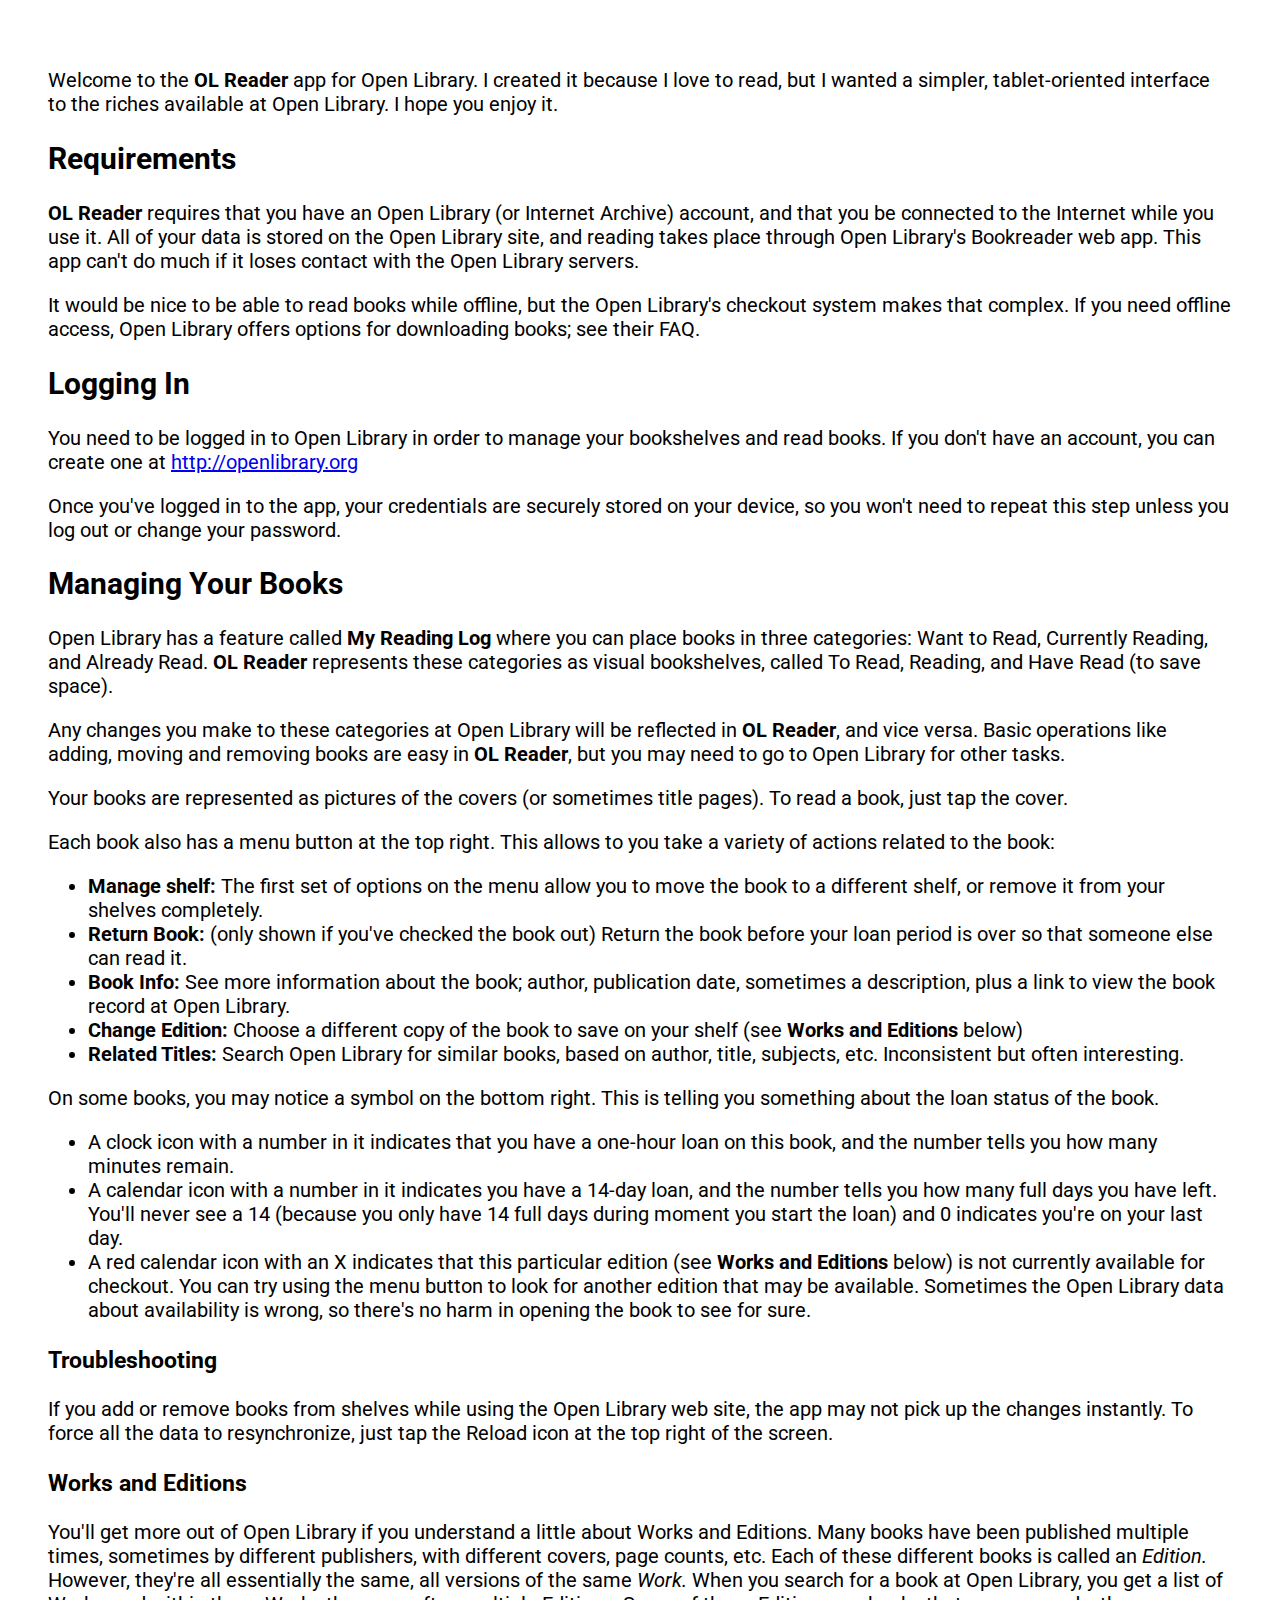
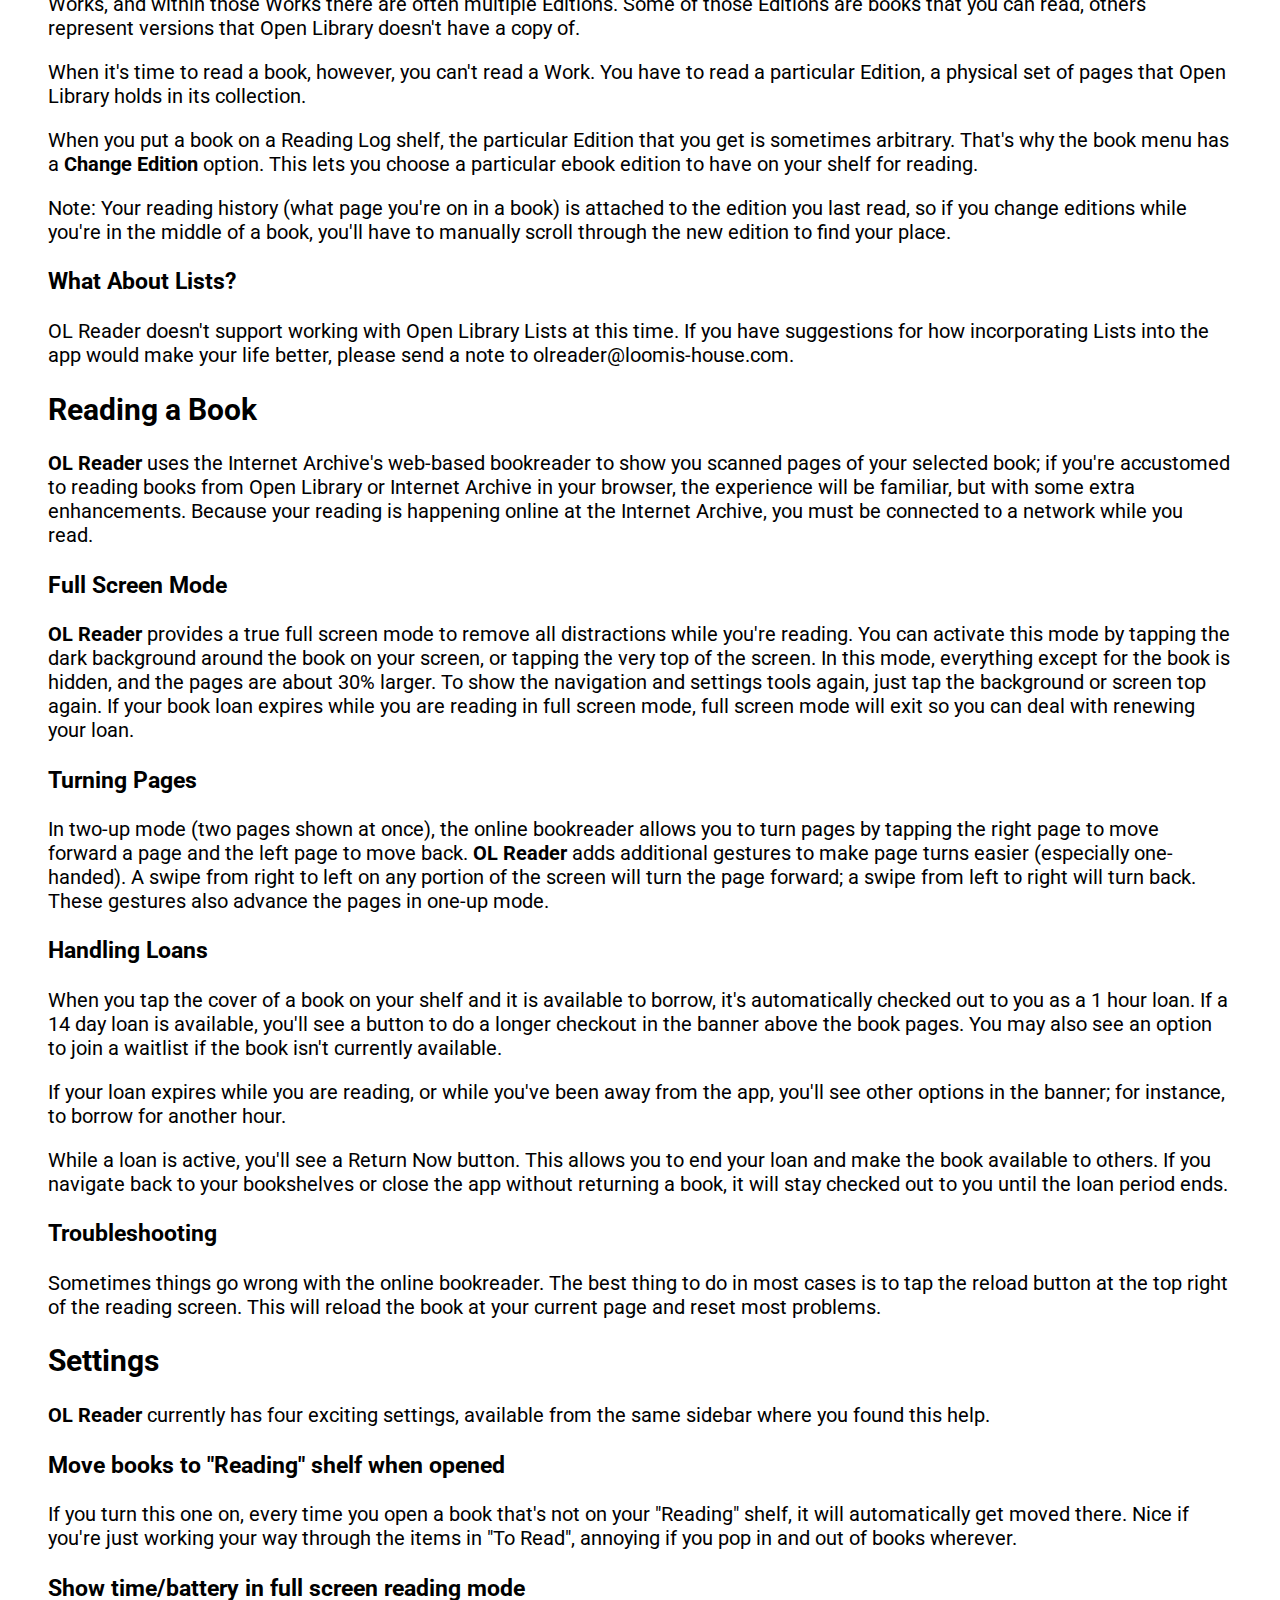
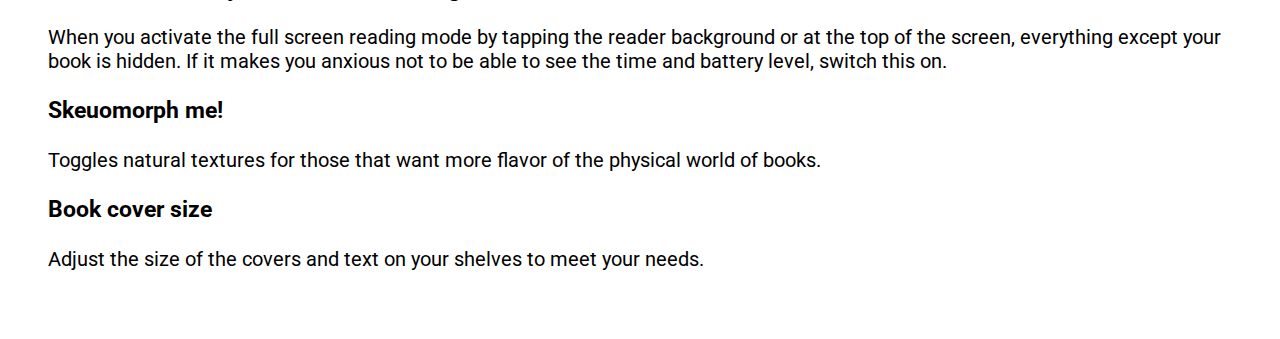
<file: assets/html/index.html>
<html>
<head>
    <link rel="preconnect" href="https://fonts.gstatic.com">
    <link href="https://fonts.googleapis.com/css2?family=Roboto&display=swap" rel="stylesheet">
    <style type="text/css">
        body {
        padding: 3em 2em;
        font-family: 'Roboto', sans-serif;
        font-size: 1.25em;
        }
    </style>
</head>
<body>
<p>Welcome to the <strong>OL Reader</strong> app for Open Library. I created it because I love to read, but I wanted a
simpler, tablet-oriented interface to the riches available at Open Library. I hope you enjoy it.</p>
<h2>Requirements</h2>
<p><strong>OL Reader</strong> requires that you have an Open Library (or Internet Archive) account, and that you be
connected to the Internet while you use it. All of your data is stored on the Open Library site,
and reading takes place through Open Library's Bookreader web app. This app can't do much if it loses
    contact with the Open Library servers.</p>
<p>It would be nice to be able to read books while offline, but the Open Library's checkout system makes
that complex. If you need offline access, Open Library offers options for downloading books; see their FAQ.</p>

<h2>Logging In</h2>
<p>You need to be logged in to Open Library in order to manage your bookshelves and read books. If you don't have
    an account, you can create one at <a href='http://openlibrary.org'>http://openlibrary.org</a></p>

<p>Once you've logged in to the app, your credentials are securely stored on your device, so you won't need to repeat this
step unless you log out or change your password.</p>

<h2>Managing Your Books</h2>
<p>Open Library has a feature called <strong>My Reading Log</strong> where you can place books in three categories: Want to Read, Currently Reading,
    and Already Read. <strong>OL Reader</strong> represents these categories as visual bookshelves, called To Read, Reading, and Have Read (to save space).</p>

<p>Any changes you make to these categories at Open Library will be reflected in <strong>OL Reader</strong>, and vice versa. Basic operations like adding, moving
and removing books are easy in <strong>OL Reader</strong>, but you may need to go to Open Library for other tasks.</p>

<p>Your books are represented as pictures of the covers (or sometimes title pages). To read a book, just tap the cover.</p>

<p>Each book also has a menu button at the top right. This allows to you take a variety of actions related to the book:</p>

<ul>
    <li><strong>Manage shelf:</strong> The first set of options on the menu allow you to move the book to a different shelf, or remove it
        from your shelves completely.</li>
    <li><strong>Return Book:</strong> (only shown if you've checked the book out) Return the book before your loan period is over
    so that someone else can read it.</li>
    <li><strong>Book Info:</strong> See more information about the book; author, publication date, sometimes a description, plus a link to
    view the book record at Open Library.</li>
    <li><strong>Change Edition:</strong> Choose a different copy of the book to save on your shelf (see <strong>Works and Editions</strong> below)</li>
    <li><strong>Related Titles:</strong> Search Open Library for similar books, based on author, title, subjects, etc. Inconsistent but often
    interesting.</li>
</ul>

<p>On some books, you may notice a symbol on the bottom right. This is telling you something about the loan status of the book.</p>
<ul>
    <li>A clock icon with a number in it indicates that you have a one-hour loan on this book, and the number tells you how many minutes remain.</li>
    <li>A calendar icon with a number in it indicates you have a 14-day loan, and the number tells you how many full days you have left. You'll
    never see a 14 (because you only have 14 full days during moment you start the loan) and 0 indicates you're on your last day.</li>
    <li>A red calendar icon with an X indicates that this particular edition (see <strong>Works and Editions</strong> below) is not currently
    available for checkout. You can try using the menu button to look for another edition that may be available. Sometimes the Open Library
    data about availability is wrong, so there's no harm in opening the book to see for sure.</li>
</ul>

<h3>Troubleshooting</h3>
<p>If you add or remove books from shelves while using the Open Library web site, the app may not pick up the changes instantly. To force
all the data to resynchronize, just tap the Reload icon at the top right of the screen.</p>

<h3>Works and Editions</h3>
<p>You'll get more out of Open Library if you understand a little about Works and Editions. Many books have been published multiple times,
sometimes by different publishers, with different covers, page counts, etc. Each of these different books is called an <em>Edition.</em>
However, they're all essentially the same, all versions of the same <em>Work.</em> When you search for a book at Open Library, you get a
list of Works, and within those Works there are often multiple Editions. Some of those Editions are books that you can read, others
represent versions that Open Library doesn't have a copy of.</p>
<p>When it's time to read a book, however, you can't read a Work. You have to read a particular Edition, a physical set of pages that
    Open Library holds in its collection.</p>
<p>When you put a book on a Reading Log shelf, the particular Edition that you get is sometimes arbitrary. That's why the book menu has
a <strong>Change Edition</strong> option. This lets you choose a particular ebook edition to have on your shelf for reading.</p>
<p>Note: Your reading history (what page you're on in a book) is attached to the edition you last read, so if you change editions
while you're in the middle of a book, you'll have to manually scroll through the new edition to find your place.</p>

<h3>What About Lists?</h3>
OL Reader doesn't support working with Open Library Lists at this time. If you have suggestions for how incorporating Lists
into the app would make your life better, please send a note to olreader@loomis-house.com.

<h2>Reading a Book</h2>
<p><strong>OL Reader</strong> uses the Internet Archive's web-based bookreader to show you scanned pages of your selected book; if you're
accustomed to reading books from Open Library or Internet Archive in your browser, the experience will be familiar, but with some extra enhancements.
Because your reading is happening online at the Internet Archive, you must be connected to a network while you read.</p>

<h3>Full Screen Mode</h3>
<p><strong>OL Reader</strong> provides a true full screen mode to remove all distractions while you're reading. You can activate this mode by tapping the dark background
around the book on your screen, or tapping the very top of the screen. In this mode, everything except for the book is hidden, and the pages are about 30% larger.  To show the navigation and settings tools
again, just tap the background or screen top again. If your book loan expires while you are reading in full screen mode, full screen mode will exit so you can deal
with renewing your loan.</p>

<h3>Turning Pages</h3>
<p>In two-up mode (two pages shown at once), the online bookreader allows you to turn pages by tapping the right page to move forward a page and the left page to move back. <strong>OL Reader</strong>
adds additional gestures to make page turns easier (especially one-handed). A swipe from right to left on any portion of the screen will turn the page forward;
a swipe from left to right will turn back. These gestures also advance the pages in one-up mode.</p>

<h3>Handling Loans</h3>
<p>When you tap the cover of a book on your shelf and it is available to borrow, it's automatically checked out to you as a 1 hour loan.  If a 14 day loan is available, you'll
see a button to do a longer checkout in the banner above the book pages. You may also see an option to join a waitlist if the book isn't currently available.</p>
<p>If your loan expires while you are reading, or while you've been away from the app, you'll see other options in the banner; for instance, to borrow for another hour.</p>
<p>While a loan is active, you'll see a Return Now button. This allows you to end your loan and make the book available to others. If you navigate back to your bookshelves or close the
    app without returning a book, it will stay checked out to you until the loan period ends.</p>

<h3>Troubleshooting</h3>
<p>Sometimes things go wrong with the online bookreader. The best thing to do in most cases is to tap the reload button at the top right of the reading screen. This will reload the book
at your current page and reset most problems.</p>


<h2>Settings</h2>
<p><strong>OL Reader</strong> currently has four exciting settings, available from the same sidebar where you found this help.</p>
<h3>Move books to "Reading" shelf when opened</h3>
<p>If you turn this one on, every time you open a book that's not on your "Reading" shelf, it will automatically get moved there.
    Nice if you're just working your way through the items in "To Read", annoying if you pop in and out of books wherever.</p>

<h3>Show time/battery in full screen reading mode</h3>
<p>When you activate the full screen reading mode by tapping the reader background or at the top of the screen,
    everything except your book is hidden. If it makes you anxious not to be able to see the time and battery level, switch this on.</p>

<h3>Skeuomorph me!</h3>
<p>Toggles natural textures for those that want more flavor of the physical world of books.</p>

<h3>Book cover size</h3>
<p>Adjust the size of the covers and text on your shelves to meet your needs.</p>


</body>
</html>
</file>
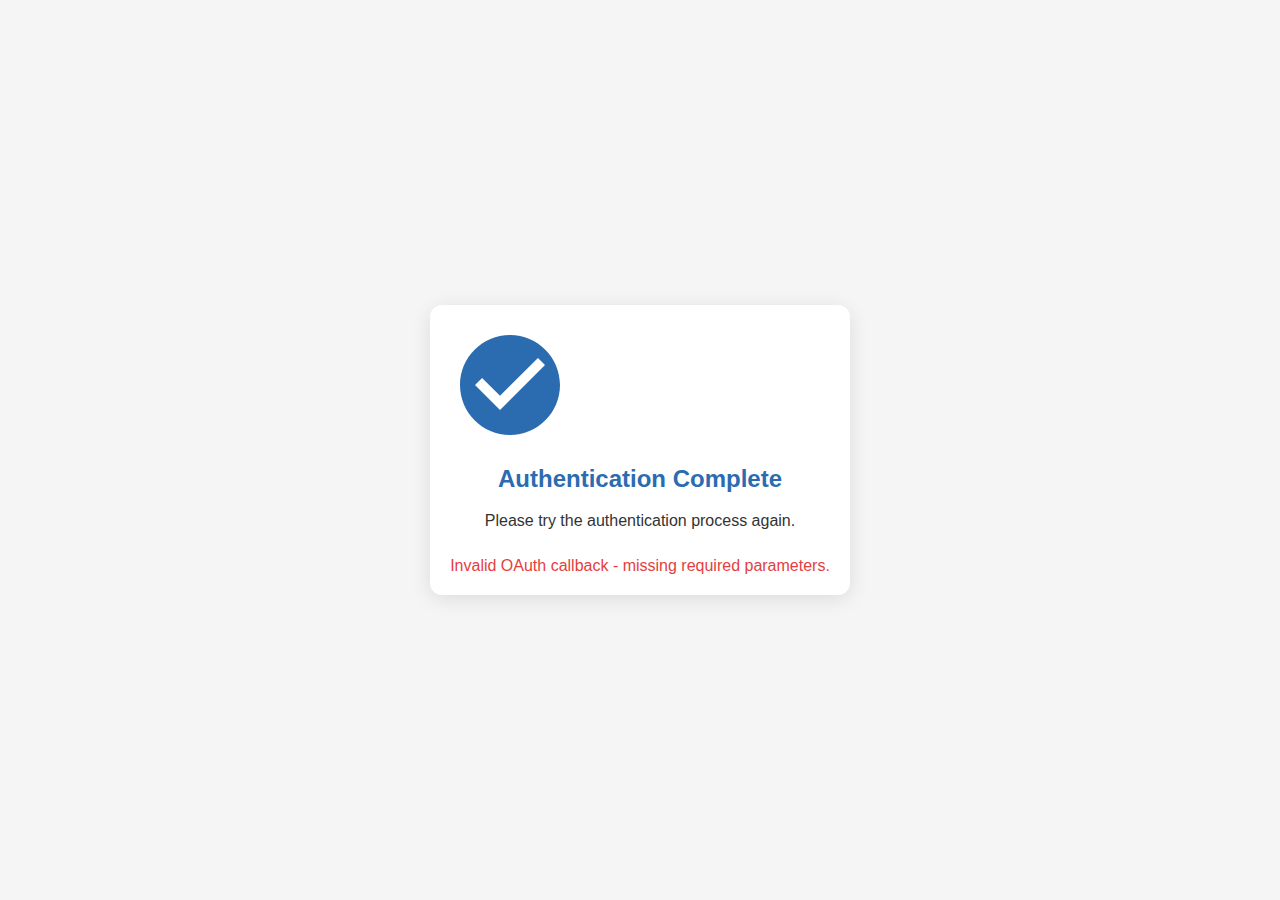
<file: oauth-redirect.html>
<!DOCTYPE html>
<html lang="en">
<head>
    <meta charset="UTF-8">
    <meta name="viewport" content="width=device-width, initial-scale=1.0">
    <title>OpenLibrary Reader - OAuth Redirect</title>
    <style>
        body {
            font-family: -apple-system, BlinkMacSystemFont, 'Segoe UI', Roboto, Oxygen, Ubuntu, Cantarell, sans-serif;
            background-color: #f5f5f5;
            margin: 0;
            padding: 0;
            display: flex;
            justify-content: center;
            align-items: center;
            height: 100vh;
            text-align: center;
            color: #333;
        }
        .container {
            max-width: 600px;
            padding: 20px;
            background-color: white;
            border-radius: 12px;
            box-shadow: 0 4px 20px rgba(0, 0, 0, 0.1);
        }
        .logo {
            width: 120px;
            height: 120px;
            margin-bottom: 20px;
        }
        .logo svg {
            fill: #2B6CB0;
        }
        h1 {
            font-size: 24px;
            font-weight: 600;
            margin-bottom: 16px;
            color: #2B6CB0;
        }
        p {
            font-size: 16px;
            line-height: 1.5;
            margin-bottom: 24px;
        }
        .loading {
            display: inline-block;
            width: 20px;
            height: 20px;
            border: 3px solid rgba(43, 108, 176, 0.3);
            border-radius: 50%;
            border-top-color: #2B6CB0;
            animation: spin 1s ease-in-out infinite;
            margin-right: 10px;
        }
        @keyframes spin {
            to { transform: rotate(360deg); }
        }
        .button {
            background-color: #2B6CB0;
            color: white;
            border: none;
            padding: 12px 24px;
            font-size: 16px;
            border-radius: 8px;
            cursor: pointer;
            margin-top: 16px;
            transition: background-color 0.3s;
        }
        .button:hover {
            background-color: #1A5696;
        }
        .button:disabled {
            background-color: #ccc;
            cursor: not-allowed;
        }
        .error {
            color: #E53E3E;
            margin-top: 20px;
        }
        .instructions {
            background-color: #f0f7ff;
            padding: 15px;
            border-radius: 8px;
            margin-top: 20px;
            text-align: left;
        }
        .instructions ol {
            padding-left: 20px;
        }
        .instructions li {
            margin-bottom: 8px;
        }
        .code {
            background-color: #f0f0f0;
            padding: 8px 12px;
            border-radius: 4px;
            font-family: monospace;
            word-break: break-all;
        }
    </style>
</head>
<body>
    <div class="container">
        <div class="logo">
            <svg viewBox="0 0 24 24">
                <path d="M12 2C6.48 2 2 6.48 2 12s4.48 10 10 10 10-4.48 10-10S17.52 2 12 2zm-2 15l-5-5 1.41-1.41L10 14.17l7.59-7.59L19 8l-9 9z"/>
            </svg>
        </div>
        <h1>Authentication Complete</h1>
        <div id="status">
            <span class="loading"></span>
            <span id="status-text">Redirecting to OpenLibrary Reader...</span>
        </div>
        <p id="message">Please wait while we complete your login.</p>
        <div id="error" class="error"></div>

        <div id="mobile-instructions" class="instructions" style="display: none;">
            <h3>iOS Users:</h3>
            <p>If you're not automatically redirected to the app, please try:</p>
            <ol>
                <li><strong>Tap the "Open" button</strong> if it appears at the top of Safari</li>
                <li><strong>Tap the manual button</strong> below to open the app</li>
                <li>If still not working, close this tab and reopen the app - your login may already be complete</li>
            </ol>
        </div>

        <div id="desktop-instructions" class="instructions" style="display: none;">
            <h3>Desktop Users:</h3>
            <p>Since you're on a desktop browser:</p>
            <ol>
                <li>Copy this code: <span class="code" id="auth-code"></span></li>
                <li>Return to the OpenLibrary Reader app</li>
                <li>Paste the code in the app to complete login</li>
            </ol>
        </div>

        <button id="manual-button" class="button" style="display: none;">
            Complete Login Manually
        </button>
    </div>

    <script>
        // Parse URL parameters
        const urlParams = new URLSearchParams(window.location.search);
        const code = urlParams.get('code');
        const state = urlParams.get('state');
        const error = urlParams.get('error');
        const errorDescription = urlParams.get('error_description');

        // Display the auth code for desktop users
        if (code) {
            document.getElementById('auth-code').textContent = code;
        }

        // Check for errors
        if (error) {
            document.getElementById('status').style.display = 'none';
            document.getElementById('error').textContent =
                `Error: ${error}${errorDescription ? ' - ' + errorDescription : ''}`;
            document.getElementById('message').textContent =
                'There was an issue with the authentication process.';
        } else if (!code || !state) {
            document.getElementById('status').style.display = 'none';
            document.getElementById('error').textContent =
                'Invalid OAuth callback - missing required parameters.';
            document.getElementById('message').textContent =
                'Please try the authentication process again.';
        } else {
            // Detect if mobile device
            const isMobile = /iPhone|iPad|iPod|Android/i.test(navigator.userAgent) ||
                           navigator.maxTouchPoints > 1;

            if (isMobile) {
                // For mobile devices, redirect to the app using custom URL scheme
                window.location.href = `com.openlibrary.reader://oauth2/callback?code=${encodeURIComponent(code)}&state=${encodeURIComponent(state)}`;

                // Show fallback instructions if redirect doesn't work
                setTimeout(() => {
                    document.getElementById('status').style.display = 'none';
                    document.getElementById('mobile-instructions').style.display = 'block';
                    document.getElementById('manual-button').style.display = 'block';
                }, 1000);
            } else {
                // For desktop users, show instructions to manually copy the code
                setTimeout(() => {
                    document.getElementById('status').style.display = 'none';
                    document.getElementById('desktop-instructions').style.display = 'block';
                    document.getElementById('manual-button').style.display = 'block';
                }, 2000);
            }
        }

        // Manual button handler
        document.getElementById('manual-button').addEventListener('click', () => {
            if (code && state) {
                // Try to open the app with the code
                window.location.href = `com.openlibrary.reader://oauth2/callback?code=${encodeURIComponent(code)}&state=${encodeURIComponent(state)}`;
            }
        });
    </script>
</body>
</html>
</file>
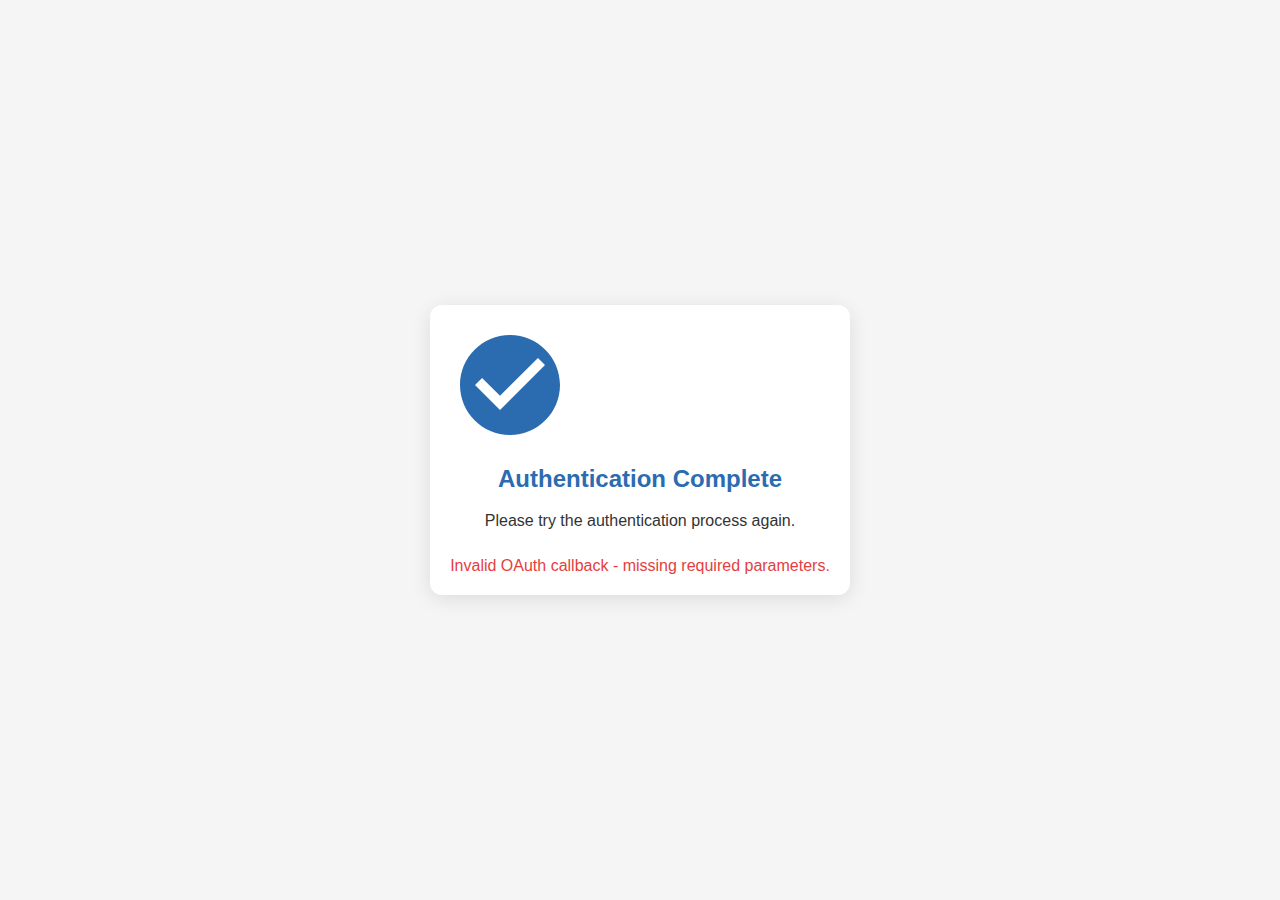
<file: docs/oauth-redirect.html>
<!DOCTYPE html>
<html lang="en">
<head>
    <meta charset="UTF-8">
    <meta name="viewport" content="width=device-width, initial-scale=1.0">
    <title>OpenLibrary Reader - OAuth Redirect</title>
    <style>
        body {
            font-family: -apple-system, BlinkMacSystemFont, 'Segoe UI', Roboto, Oxygen, Ubuntu, Cantarell, sans-serif;
            background-color: #f5f5f5;
            margin: 0;
            padding: 0;
            display: flex;
            justify-content: center;
            align-items: center;
            height: 100vh;
            text-align: center;
            color: #333;
        }
        .container {
            max-width: 600px;
            padding: 20px;
            background-color: white;
            border-radius: 12px;
            box-shadow: 0 4px 20px rgba(0, 0, 0, 0.1);
        }
        .logo {
            width: 120px;
            height: 120px;
            margin-bottom: 20px;
        }
        h1 {
            font-size: 24px;
            font-weight: 600;
            margin-bottom: 16px;
            color: #2B6CB0;
        }
        p {
            font-size: 16px;
            line-height: 1.5;
            margin-bottom: 24px;
        }
        .loading {
            display: inline-block;
            width: 20px;
            height: 20px;
            border: 3px solid rgba(43, 108, 176, 0.3);
            border-radius: 50%;
            border-top-color: #2B6CB0;
            animation: spin 1s ease-in-out infinite;
            margin-right: 10px;
        }
        @keyframes spin {
            to { transform: rotate(360deg); }
        }
        .button {
            background-color: #2B6CB0;
            color: white;
            border: none;
            padding: 12px 24px;
            font-size: 16px;
            border-radius: 8px;
            cursor: pointer;
            margin-top: 16px;
            transition: background-color 0.3s;
        }
        .button:hover {
            background-color: #1A5696;
        }
        .button:disabled {
            background-color: #ccc;
            cursor: not-allowed;
        }
        .error {
            color: #E53E3E;
            margin-top: 20px;
        }
        .instructions {
            background-color: #f0f7ff;
            padding: 15px;
            border-radius: 8px;
            margin-top: 20px;
            text-align: left;
        }
        .instructions ol {
            padding-left: 20px;
        }
        .instructions li {
            margin-bottom: 8px;
        }
    </style>
</head>
<body>
    <div class="container">
        <div class="logo">
            <svg viewBox="0 0 24 24" fill="#2B6CB0">
                <path d="M12 2C6.48 2 2 6.48 2 12s4.48 10 10 10 10-4.48 10-10S17.52 2 12 2zm-2 15l-5-5 1.41-1.41L10 14.17l7.59-7.59L19 8l-9 9z"/>
            </svg>
        </div>
        <h1>Authentication Complete</h1>
        <div id="status">
            <span class="loading"></span>
            <span id="status-text">Redirecting to OpenLibrary Reader...</span>
        </div>
        <p id="message">Please wait while we complete your login.</p>
        <div id="error" class="error"></div>
        
        <div id="mobile-instructions" class="instructions" style="display: none;">
            <h3>Mobile Users:</h3>
            <p>If you're not automatically redirected, please:</p>
            <ol>
                <li>Close this browser tab</li>
                <li>Return to the OpenLibrary Reader app</li>
                <li>Your login should be complete</li>
            </ol>
        </div>
        
        <div id="desktop-instructions" class="instructions" style="display: none;">
            <h3>Desktop Users:</h3>
            <p>Since you're on a desktop browser:</p>
            <ol>
                <li>Copy this code: <strong id="auth-code"></strong></li>
                <li>Return to the OpenLibrary Reader app</li>
                <li>Paste the code in the app to complete login</li>
            </ol>
        </div>
        
        <button id="manual-button" class="button" style="display: none;">
            Complete Login Manually
        </button>
    </div>

    <script>
        // Parse URL parameters
        const urlParams = new URLSearchParams(window.location.search);
        const code = urlParams.get('code');
        const state = urlParams.get('state');
        const error = urlParams.get('error');
        const errorDescription = urlParams.get('error_description');

        // Display the auth code for desktop users
        if (code) {
            document.getElementById('auth-code').textContent = code;
        }

        // Check for errors
        if (error) {
            document.getElementById('status').style.display = 'none';
            document.getElementById('error').textContent = 
                `Error: ${error}${errorDescription ? ' - ' + errorDescription : ''}`;
            document.getElementById('message').textContent = 
                'There was an issue with the authentication process.';
        } else if (!code || !state) {
            document.getElementById('status').style.display = 'none';
            document.getElementById('error').textContent = 
                'Invalid OAuth callback - missing required parameters.';
            document.getElementById('message').textContent = 
                'Please try the authentication process again.';
        } else {
            // Try to detect if we're on a mobile device
            const isMobile = /iPhone|iPad|iPod|Android/i.test(navigator.userAgent);

            if (isMobile) {
                // For mobile devices, try to open the app using Universal Links / App Links
                setTimeout(() => {
                    // Try to redirect to the app using the universal link
                    window.location.href = `https://mheiman.github.io/openlibrary_reader/oauth-redirect.html?code=${encodeURIComponent(code)}&state=${encodeURIComponent(state)}`;
                    
                    // If that doesn't work after a delay, show mobile instructions
                    setTimeout(() => {
                        document.getElementById('status').style.display = 'none';
                        document.getElementById('mobile-instructions').style.display = 'block';
                        document.getElementById('manual-button').style.display = 'block';
                    }, 2000);
                }, 100);
            } else {
                // For desktop users, show instructions
                setTimeout(() => {
                    document.getElementById('status').style.display = 'none';
                    document.getElementById('desktop-instructions').style.display = 'block';
                    document.getElementById('manual-button').style.display = 'block';
                }, 2000);
            }
        }

        // Manual button handler
        document.getElementById('manual-button').addEventListener('click', () => {
            if (code && state) {
                // Try to open the app with the code
                window.location.href = `com.openlibrary.reader://oauth2/callback?code=${encodeURIComponent(code)}&state=${encodeURIComponent(state)}`;
            }
        });
    </script>
</body>
</html>
</file>
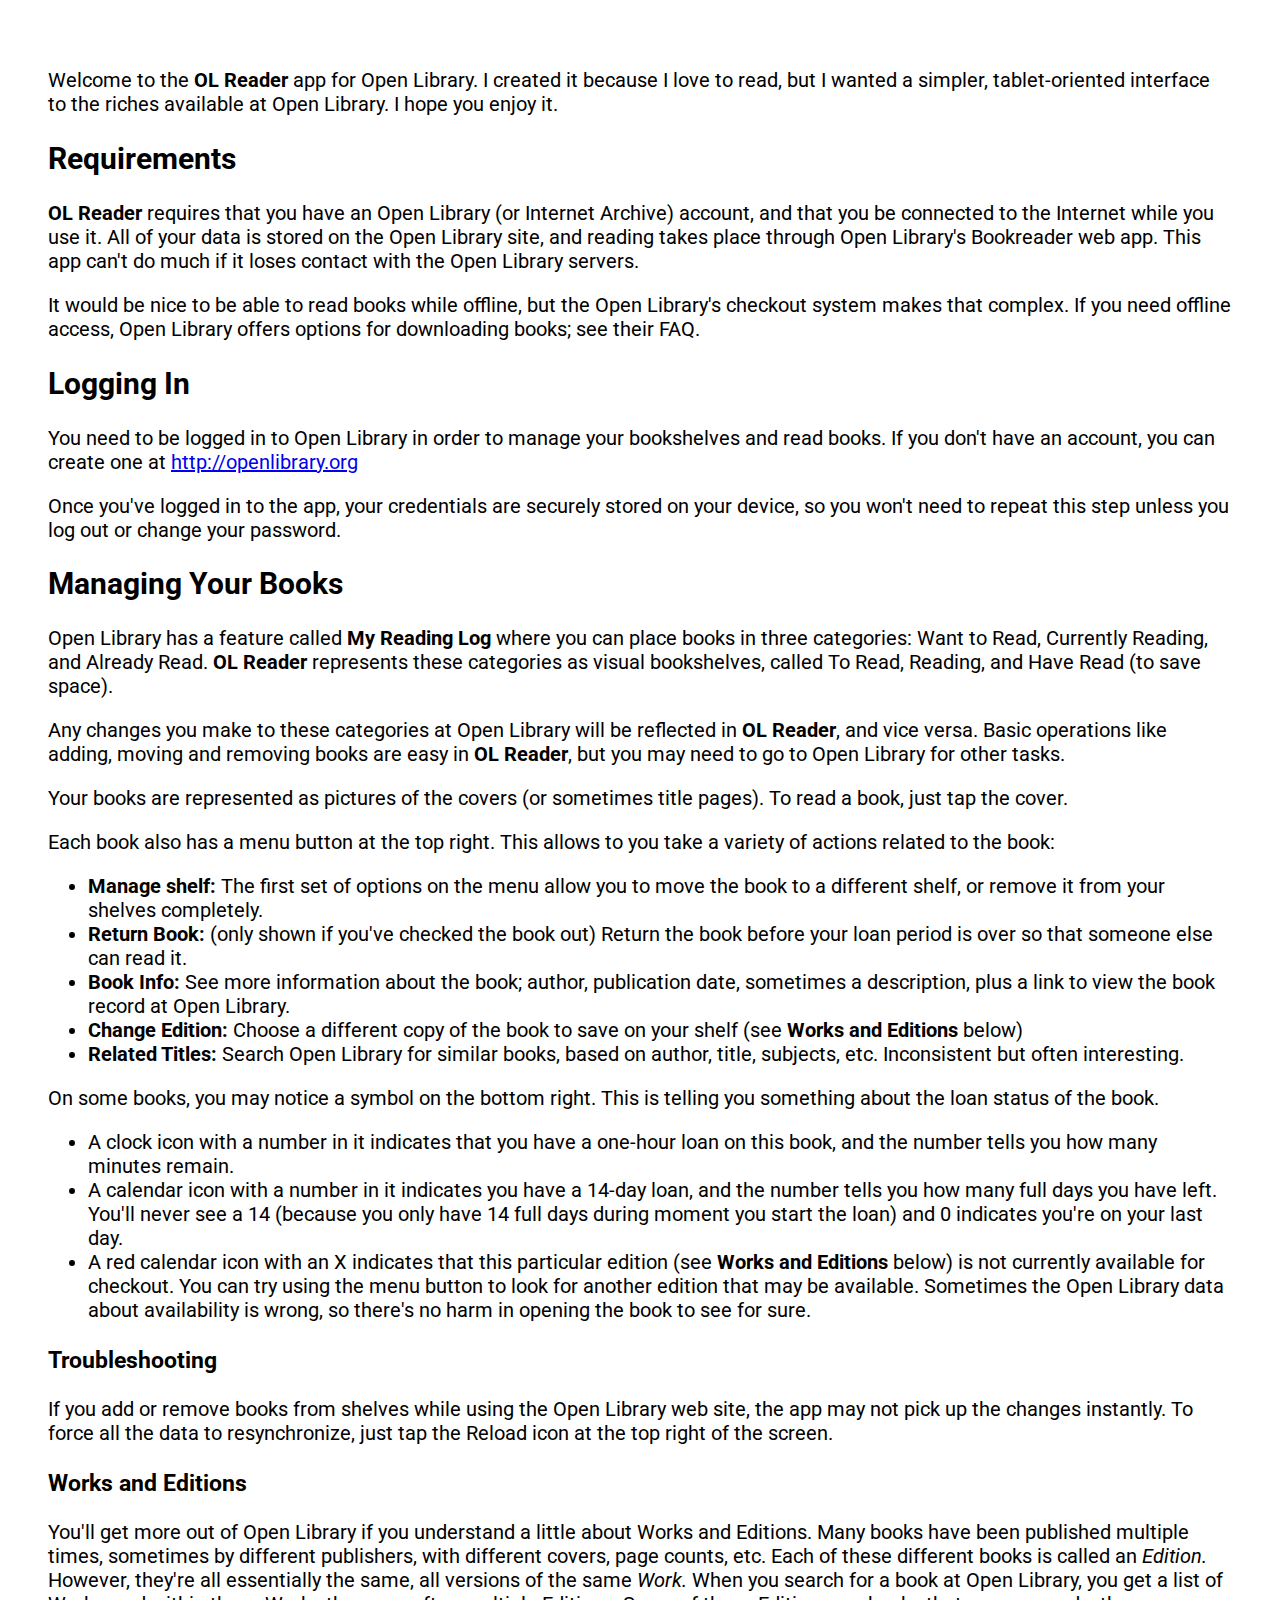
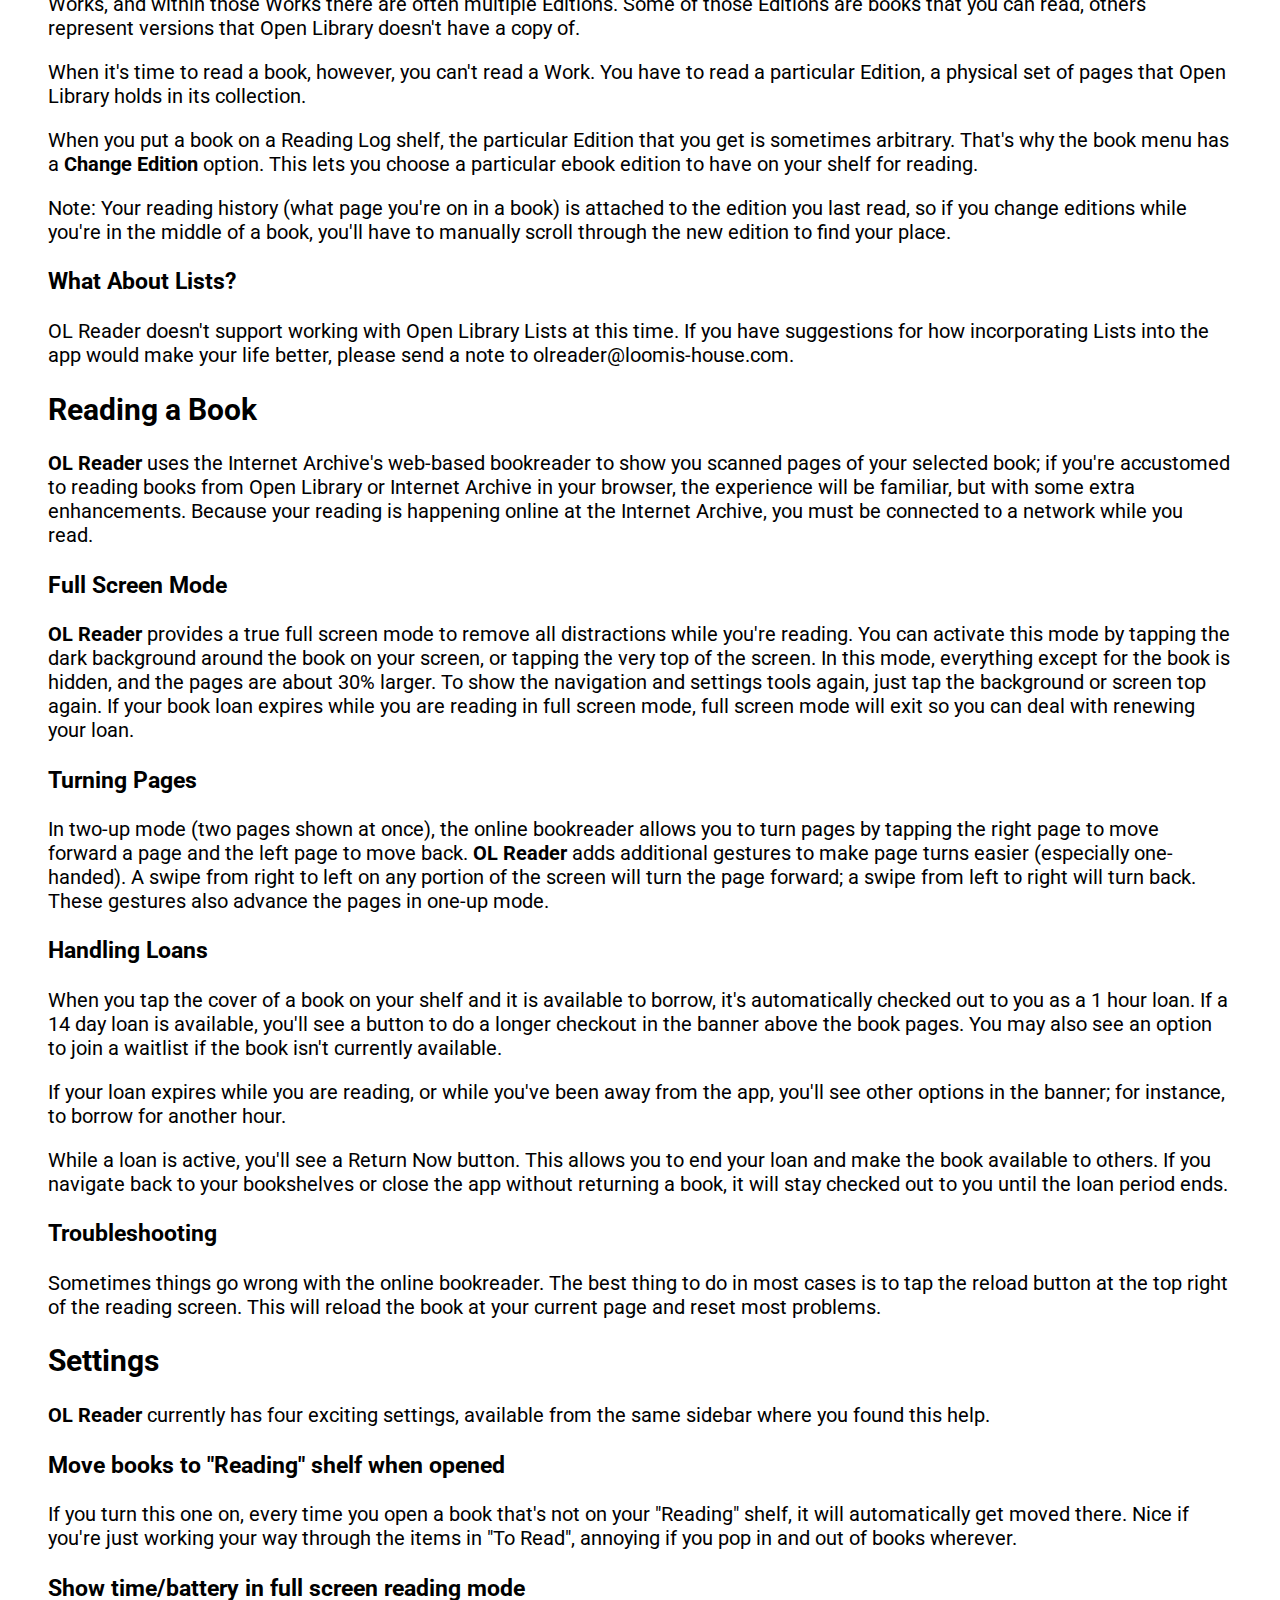
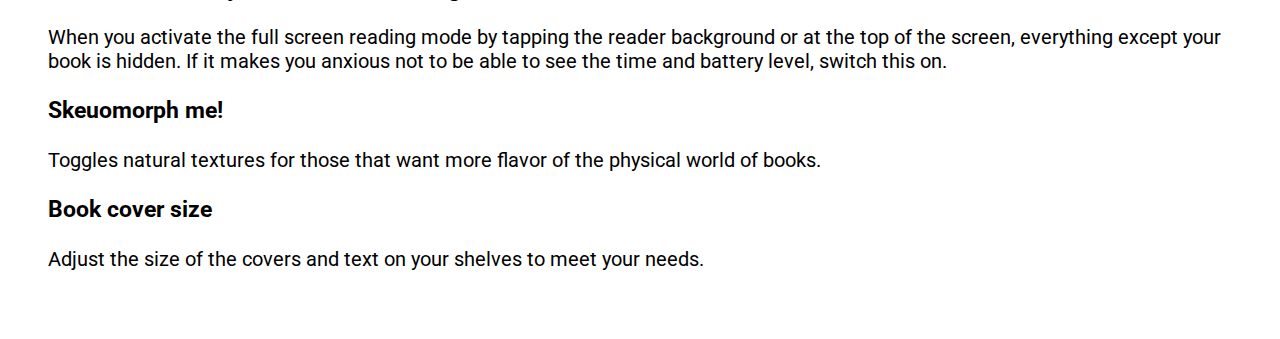
<file: assets/html/help.html>
<html>
<head>
    <link rel="preconnect" href="https://fonts.gstatic.com">
    <link href="https://fonts.googleapis.com/css2?family=Roboto&display=swap" rel="stylesheet">
    <style type="text/css">
        body {
        padding: 3em 2em;
        font-family: 'Roboto', sans-serif;
        font-size: 1.25em;
        }
    </style>
</head>
<body>
<p>Welcome to the <strong>OL Reader</strong> app for Open Library. I created it because I love to read, but I wanted a
simpler, tablet-oriented interface to the riches available at Open Library. I hope you enjoy it.</p>
<h2>Requirements</h2>
<p><strong>OL Reader</strong> requires that you have an Open Library (or Internet Archive) account, and that you be
connected to the Internet while you use it. All of your data is stored on the Open Library site,
and reading takes place through Open Library's Bookreader web app. This app can't do much if it loses
    contact with the Open Library servers.</p>
<p>It would be nice to be able to read books while offline, but the Open Library's checkout system makes
that complex. If you need offline access, Open Library offers options for downloading books; see their FAQ.</p>

<h2>Logging In</h2>
<p>You need to be logged in to Open Library in order to manage your bookshelves and read books. If you don't have
    an account, you can create one at <a href='http://openlibrary.org'>http://openlibrary.org</a></p>

<p>Once you've logged in to the app, your credentials are securely stored on your device, so you won't need to repeat this
step unless you log out or change your password.</p>

<h2>Managing Your Books</h2>
<p>Open Library has a feature called <strong>My Reading Log</strong> where you can place books in three categories: Want to Read, Currently Reading,
    and Already Read. <strong>OL Reader</strong> represents these categories as visual bookshelves, called To Read, Reading, and Have Read (to save space).</p>

<p>Any changes you make to these categories at Open Library will be reflected in <strong>OL Reader</strong>, and vice versa. Basic operations like adding, moving
and removing books are easy in <strong>OL Reader</strong>, but you may need to go to Open Library for other tasks.</p>

<p>Your books are represented as pictures of the covers (or sometimes title pages). To read a book, just tap the cover.</p>

<p>Each book also has a menu button at the top right. This allows to you take a variety of actions related to the book:</p>

<ul>
    <li><strong>Manage shelf:</strong> The first set of options on the menu allow you to move the book to a different shelf, or remove it
        from your shelves completely.</li>
    <li><strong>Return Book:</strong> (only shown if you've checked the book out) Return the book before your loan period is over
    so that someone else can read it.</li>
    <li><strong>Book Info:</strong> See more information about the book; author, publication date, sometimes a description, plus a link to
    view the book record at Open Library.</li>
    <li><strong>Change Edition:</strong> Choose a different copy of the book to save on your shelf (see <strong>Works and Editions</strong> below)</li>
    <li><strong>Related Titles:</strong> Search Open Library for similar books, based on author, title, subjects, etc. Inconsistent but often
    interesting.</li>
</ul>

<p>On some books, you may notice a symbol on the bottom right. This is telling you something about the loan status of the book.</p>
<ul>
    <li>A clock icon with a number in it indicates that you have a one-hour loan on this book, and the number tells you how many minutes remain.</li>
    <li>A calendar icon with a number in it indicates you have a 14-day loan, and the number tells you how many full days you have left. You'll
    never see a 14 (because you only have 14 full days during moment you start the loan) and 0 indicates you're on your last day.</li>
    <li>A red calendar icon with an X indicates that this particular edition (see <strong>Works and Editions</strong> below) is not currently
    available for checkout. You can try using the menu button to look for another edition that may be available. Sometimes the Open Library
    data about availability is wrong, so there's no harm in opening the book to see for sure.</li>
</ul>

<h3>Troubleshooting</h3>
<p>If you add or remove books from shelves while using the Open Library web site, the app may not pick up the changes instantly. To force
all the data to resynchronize, just tap the Reload icon at the top right of the screen.</p>

<h3>Works and Editions</h3>
<p>You'll get more out of Open Library if you understand a little about Works and Editions. Many books have been published multiple times,
sometimes by different publishers, with different covers, page counts, etc. Each of these different books is called an <em>Edition.</em>
However, they're all essentially the same, all versions of the same <em>Work.</em> When you search for a book at Open Library, you get a
list of Works, and within those Works there are often multiple Editions. Some of those Editions are books that you can read, others
represent versions that Open Library doesn't have a copy of.</p>
<p>When it's time to read a book, however, you can't read a Work. You have to read a particular Edition, a physical set of pages that
    Open Library holds in its collection.</p>
<p>When you put a book on a Reading Log shelf, the particular Edition that you get is sometimes arbitrary. That's why the book menu has
a <strong>Change Edition</strong> option. This lets you choose a particular ebook edition to have on your shelf for reading.</p>
<p>Note: Your reading history (what page you're on in a book) is attached to the edition you last read, so if you change editions
while you're in the middle of a book, you'll have to manually scroll through the new edition to find your place.</p>

<h3>What About Lists?</h3>
OL Reader doesn't support working with Open Library Lists at this time. If you have suggestions for how incorporating Lists
into the app would make your life better, please send a note to olreader@loomis-house.com.

<h2>Reading a Book</h2>
<p><strong>OL Reader</strong> uses the Internet Archive's web-based bookreader to show you scanned pages of your selected book; if you're
accustomed to reading books from Open Library or Internet Archive in your browser, the experience will be familiar, but with some extra enhancements.
Because your reading is happening online at the Internet Archive, you must be connected to a network while you read.</p>

<h3>Full Screen Mode</h3>
<p><strong>OL Reader</strong> provides a true full screen mode to remove all distractions while you're reading. You can activate this mode by tapping the dark background
around the book on your screen, or tapping the very top of the screen. In this mode, everything except for the book is hidden, and the pages are about 30% larger.  To show the navigation and settings tools
again, just tap the background or screen top again. If your book loan expires while you are reading in full screen mode, full screen mode will exit so you can deal
with renewing your loan.</p>

<h3>Turning Pages</h3>
<p>In two-up mode (two pages shown at once), the online bookreader allows you to turn pages by tapping the right page to move forward a page and the left page to move back. <strong>OL Reader</strong>
adds additional gestures to make page turns easier (especially one-handed). A swipe from right to left on any portion of the screen will turn the page forward;
a swipe from left to right will turn back. These gestures also advance the pages in one-up mode.</p>

<h3>Handling Loans</h3>
<p>When you tap the cover of a book on your shelf and it is available to borrow, it's automatically checked out to you as a 1 hour loan.  If a 14 day loan is available, you'll
see a button to do a longer checkout in the banner above the book pages. You may also see an option to join a waitlist if the book isn't currently available.</p>
<p>If your loan expires while you are reading, or while you've been away from the app, you'll see other options in the banner; for instance, to borrow for another hour.</p>
<p>While a loan is active, you'll see a Return Now button. This allows you to end your loan and make the book available to others. If you navigate back to your bookshelves or close the
    app without returning a book, it will stay checked out to you until the loan period ends.</p>

<h3>Troubleshooting</h3>
<p>Sometimes things go wrong with the online bookreader. The best thing to do in most cases is to tap the reload button at the top right of the reading screen. This will reload the book
at your current page and reset most problems.</p>


<h2>Settings</h2>
<p><strong>OL Reader</strong> currently has four exciting settings, available from the same sidebar where you found this help.</p>
<h3>Move books to "Reading" shelf when opened</h3>
<p>If you turn this one on, every time you open a book that's not on your "Reading" shelf, it will automatically get moved there.
    Nice if you're just working your way through the items in "To Read", annoying if you pop in and out of books wherever.</p>

<h3>Show time/battery in full screen reading mode</h3>
<p>When you activate the full screen reading mode by tapping the reader background or at the top of the screen,
    everything except your book is hidden. If it makes you anxious not to be able to see the time and battery level, switch this on.</p>

<h3>Skeuomorph me!</h3>
<p>Toggles natural textures for those that want more flavor of the physical world of books.</p>

<h3>Book cover size</h3>
<p>Adjust the size of the covers and text on your shelves to meet your needs.</p>


</body>
</html>
</file>
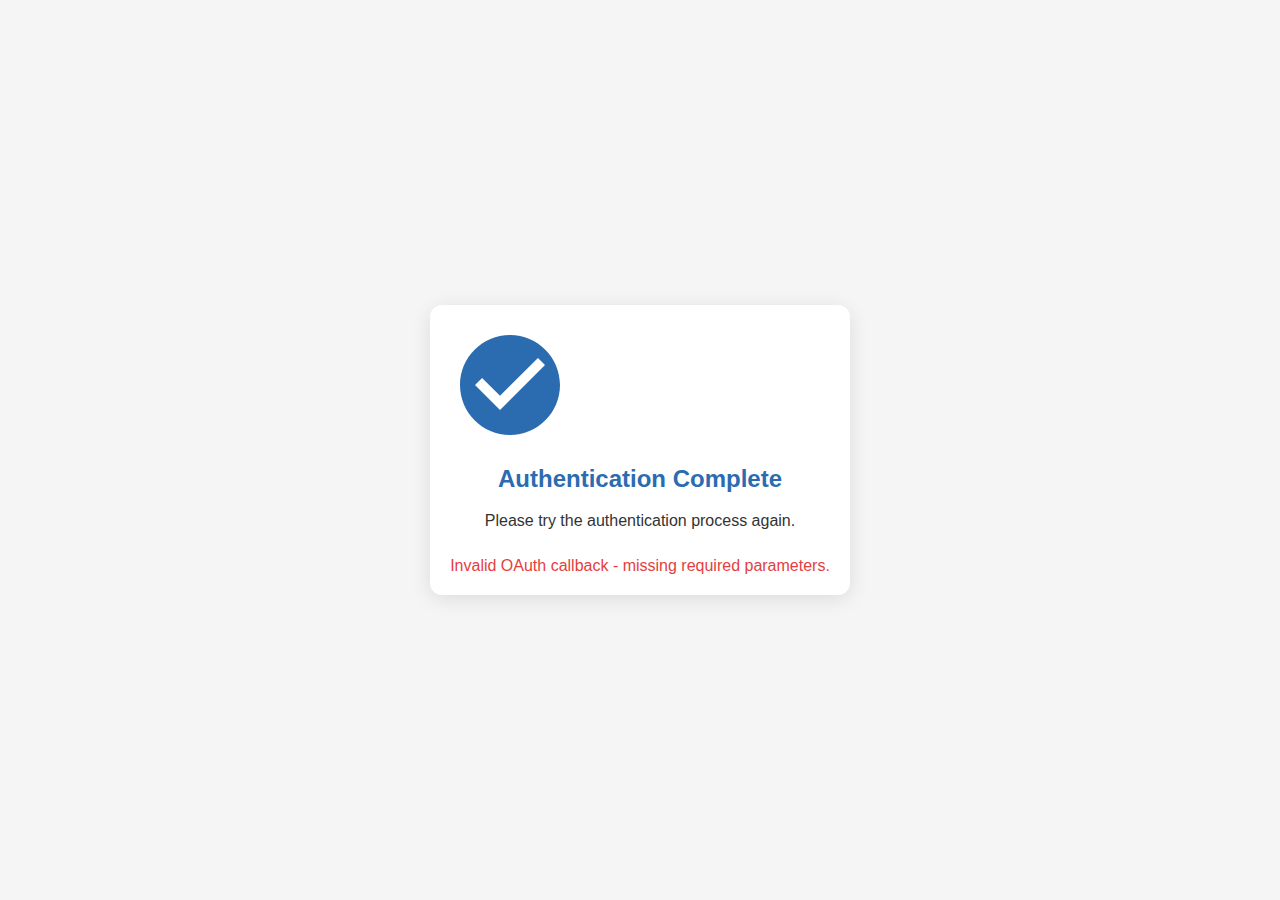
<file: assets/html/oauth-redirect.html>
<!DOCTYPE html>
<html lang="en">
<head>
    <meta charset="UTF-8">
    <meta name="viewport" content="width=device-width, initial-scale=1.0">
    <title>OpenLibrary Reader - OAuth Redirect</title>
    <style>
        body {
            font-family: -apple-system, BlinkMacSystemFont, 'Segoe UI', Roboto, Oxygen, Ubuntu, Cantarell, sans-serif;
            background-color: #f5f5f5;
            margin: 0;
            padding: 0;
            display: flex;
            justify-content: center;
            align-items: center;
            height: 100vh;
            text-align: center;
            color: #333;
        }
        .container {
            max-width: 600px;
            padding: 20px;
            background-color: white;
            border-radius: 12px;
            box-shadow: 0 4px 20px rgba(0, 0, 0, 0.1);
        }
        .logo {
            width: 120px;
            height: 120px;
            margin-bottom: 20px;
        }
        h1 {
            font-size: 24px;
            font-weight: 600;
            margin-bottom: 16px;
            color: #2B6CB0;
        }
        p {
            font-size: 16px;
            line-height: 1.5;
            margin-bottom: 24px;
        }
        .loading {
            display: inline-block;
            width: 20px;
            height: 20px;
            border: 3px solid rgba(43, 108, 176, 0.3);
            border-radius: 50%;
            border-top-color: #2B6CB0;
            animation: spin 1s ease-in-out infinite;
            margin-right: 10px;
        }
        @keyframes spin {
            to { transform: rotate(360deg); }
        }
        .button {
            background-color: #2B6CB0;
            color: white;
            border: none;
            padding: 12px 24px;
            font-size: 16px;
            border-radius: 8px;
            cursor: pointer;
            margin-top: 16px;
            transition: background-color 0.3s;
        }
        .button:hover {
            background-color: #1A5696;
        }
        .button:disabled {
            background-color: #ccc;
            cursor: not-allowed;
        }
        .error {
            color: #E53E3E;
            margin-top: 20px;
        }
        .instructions {
            background-color: #f0f7ff;
            padding: 15px;
            border-radius: 8px;
            margin-top: 20px;
            text-align: left;
        }
        .instructions ol {
            padding-left: 20px;
        }
        .instructions li {
            margin-bottom: 8px;
        }
    </style>
</head>
<body>
    <div class="container">
        <div class="logo">
            <svg viewBox="0 0 24 24" fill="#2B6CB0">
                <path d="M12 2C6.48 2 2 6.48 2 12s4.48 10 10 10 10-4.48 10-10S17.52 2 12 2zm-2 15l-5-5 1.41-1.41L10 14.17l7.59-7.59L19 8l-9 9z"/>
            </svg>
        </div>
        <h1>Authentication Complete</h1>
        <div id="status">
            <span class="loading"></span>
            <span id="status-text">Redirecting to OpenLibrary Reader...</span>
        </div>
        <p id="message">Please wait while we complete your login.</p>
        <div id="error" class="error"></div>
        
        <div id="mobile-instructions" class="instructions" style="display: none;">
            <h3>Mobile Users:</h3>
            <p>If you're not automatically redirected, please:</p>
            <ol>
                <li>Close this browser tab</li>
                <li>Return to the OpenLibrary Reader app</li>
                <li>Your login should be complete</li>
            </ol>
        </div>
        
        <div id="desktop-instructions" class="instructions" style="display: none;">
            <h3>Desktop Users:</h3>
            <p>Since you're on a desktop browser:</p>
            <ol>
                <li>Copy this code: <strong id="auth-code"></strong></li>
                <li>Return to the OpenLibrary Reader app</li>
                <li>Paste the code in the app to complete login</li>
            </ol>
        </div>
        
        <button id="manual-button" class="button" style="display: none;">
            Complete Login Manually
        </button>
    </div>

    <script>
        // Parse URL parameters
        const urlParams = new URLSearchParams(window.location.search);
        const code = urlParams.get('code');
        const state = urlParams.get('state');
        const error = urlParams.get('error');
        const errorDescription = urlParams.get('error_description');

        // Display the auth code for desktop users
        if (code) {
            document.getElementById('auth-code').textContent = code;
        }

        // Check for errors
        if (error) {
            document.getElementById('status').style.display = 'none';
            document.getElementById('error').textContent = 
                `Error: ${error}${errorDescription ? ' - ' + errorDescription : ''}`;
            document.getElementById('message').textContent = 
                'There was an issue with the authentication process.';
        } else if (!code || !state) {
            document.getElementById('status').style.display = 'none';
            document.getElementById('error').textContent = 
                'Invalid OAuth callback - missing required parameters.';
            document.getElementById('message').textContent = 
                'Please try the authentication process again.';
        } else {
            // Try to detect if we're on a mobile device
            const isMobile = /iPhone|iPad|iPod|Android/i.test(navigator.userAgent);

            if (isMobile) {
                // For mobile devices, try to open the app using Universal Links / App Links
                setTimeout(() => {
                    // Try to redirect to the app using the universal link
                    window.location.href = `https://olreader.page.link/oauth?code=${encodeURIComponent(code)}&state=${encodeURIComponent(state)}`;
                    
                    // If that doesn't work after a delay, show mobile instructions
                    setTimeout(() => {
                        document.getElementById('status').style.display = 'none';
                        document.getElementById('mobile-instructions').style.display = 'block';
                        document.getElementById('manual-button').style.display = 'block';
                    }, 2000);
                }, 100);
            } else {
                // For desktop users, show instructions
                setTimeout(() => {
                    document.getElementById('status').style.display = 'none';
                    document.getElementById('desktop-instructions').style.display = 'block';
                    document.getElementById('manual-button').style.display = 'block';
                }, 2000);
            }
        }

        // Manual button handler
        document.getElementById('manual-button').addEventListener('click', () => {
            if (code && state) {
                // Try to open the app with the code
                window.location.href = `com.openlibrary.reader://oauth2/callback?code=${encodeURIComponent(code)}&state=${encodeURIComponent(state)}`;
            }
        });
    </script>
</body>
</html>
</file>
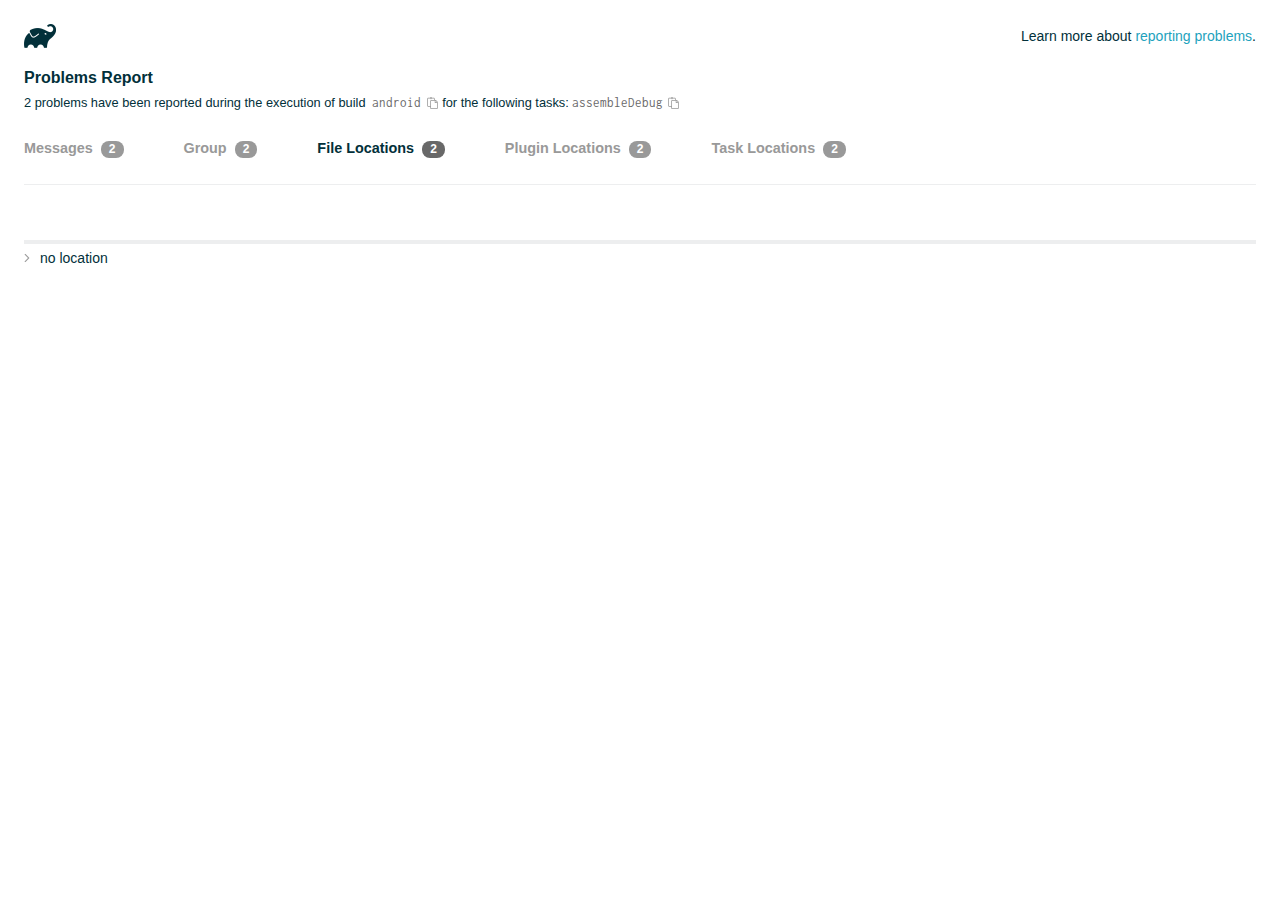
<file: android/build/reports/problems/problems-report.html>
<!DOCTYPE html>

<html lang="en">
<head>
    <!-- Required meta tags -->
    <meta charset="utf-8">
    <meta name="viewport" content="width=device-width, initial-scale=1, shrink-to-fit=no">

                    <style type="text/css">
                /*! normalize.css v7.0.0 | MIT License | github.com/necolas/normalize.css */
html {
    line-height: 1.15;
    -ms-text-size-adjust: 100%;
    -webkit-text-size-adjust: 100%
}

body {
    margin: 0
}

article, aside, footer, header, nav, section {
    display: block
}

h1 {
    font-size: 2em;
    margin: .67em 0
}

figcaption, figure, main {
    display: block
}

figure {
    margin: 1em 40px
}

hr {
    box-sizing: content-box;
    height: 0;
    overflow: visible
}

pre {
    font-family: monospace, monospace;
    font-size: 1em
}

a {
    background-color: transparent;
    -webkit-text-decoration-skip: objects
}

abbr[title] {
    border-bottom: none;
    text-decoration: underline;
    text-decoration: underline dotted
}

b, strong {
    font-weight: inherit
}

b, strong {
    font-weight: bolder
}

code, kbd, samp {
    font-family: monospace, monospace;
    font-size: 1em
}

dfn {
    font-style: italic
}

mark {
    background-color: #ff0;
    color: #000
}

small {
    font-size: 80%
}

sub, sup {
    font-size: 75%;
    line-height: 0;
    position: relative;
    vertical-align: baseline
}

sub {
    bottom: -.25em
}

sup {
    top: -.5em
}

audio, video {
    display: inline-block
}

audio:not([controls]) {
    display: none;
    height: 0
}

img {
    border-style: none
}

svg:not(:root) {
    overflow: hidden
}

button, input, optgroup, select, textarea {
    font-family: sans-serif;
    font-size: 100%;
    line-height: 1.15;
    margin: 0
}

button, input {
    overflow: visible
}

button, select {
    text-transform: none
}

[type=reset], [type=submit], button, html [type=button] {
    -webkit-appearance: button
}

[type=button]::-moz-focus-inner, [type=reset]::-moz-focus-inner, [type=submit]::-moz-focus-inner, button::-moz-focus-inner {
    border-style: none;
    padding: 0
}

[type=button]:-moz-focusring, [type=reset]:-moz-focusring, [type=submit]:-moz-focusring, button:-moz-focusring {
    outline: 1px dotted ButtonText
}

fieldset {
    padding: .35em .75em .625em
}

legend {
    box-sizing: border-box;
    color: inherit;
    display: table;
    max-width: 100%;
    padding: 0;
    white-space: normal
}

progress {
    display: inline-block;
    vertical-align: baseline
}

textarea {
    overflow: auto
}

[type=checkbox], [type=radio] {
    box-sizing: border-box;
    padding: 0
}

[type=number]::-webkit-inner-spin-button, [type=number]::-webkit-outer-spin-button {
    height: auto
}

[type=search] {
    -webkit-appearance: textfield;
    outline-offset: -2px
}

[type=search]::-webkit-search-cancel-button, [type=search]::-webkit-search-decoration {
    -webkit-appearance: none
}

::-webkit-file-upload-button {
    -webkit-appearance: button;
    font: inherit
}

details, menu {
    display: block
}

summary {
    display: list-item
}

canvas {
    display: inline-block
}

template {
    display: none
}

[hidden] {
    display: none
}

/* configuration cache styles */

.report-wrapper {
    margin: 0;
    padding: 0 24px;
}

.gradle-logo {
    width: 32px;
    height: 24px;
    background-image: url("[data-uri]");
    background-size: contain;
}

.header {
    display: flex;
    flex-wrap: wrap;
    position: fixed;
    top: 0;
    left: 0;
    width: 100%;
    padding: 24px 24px 0 24px;
    background-color: white;
    z-index: 1;
}

.learn-more {
    margin-left: auto;
    align-self: center;
    font-size: 0.875rem;
    font-weight: normal;
}

.title {
    display: flex;
    align-items: center;
    padding: 18px 0 24px 0;
    flex: 1 0 100%;
}

.content {
    font-size: 0.875rem;
    padding: 240px 0 48px;
    overflow-x: auto;
    white-space: nowrap;
}

.content ol:first-of-type {
    margin: 0;
}

.tree-btn {
    cursor: pointer;
    display: inline-block;
    width: 16px;
    height: 16px;
    background-size: contain;
    background-repeat: no-repeat;
    vertical-align: middle;
    margin-top: -0.2em;
}

.tree-btn.collapsed {
    background-image: url('data:image/svg+xml;utf8,<svg xmlns="http://www.w3.org/2000/svg" viewBox="0 0 192 512"><path d="M166.9 264.5l-117.8 116c-4.7 4.7-12.3 4.7-17 0l-7.1-7.1c-4.7-4.7-4.7-12.3 0-17L127.3 256 25.1 155.6c-4.7-4.7-4.7-12.3 0-17l7.1-7.1c4.7-4.7 12.3-4.7 17 0l117.8 116c4.6 4.7 4.6 12.3-.1 17z" fill="%23999999" stroke="%23999999"/></svg>');
}

.tree-btn.expanded {
    background-image: url('data:image/svg+xml;utf8,<svg xmlns="http://www.w3.org/2000/svg" viewBox="0 0 256 512"><path d="M119.5 326.9L3.5 209.1c-4.7-4.7-4.7-12.3 0-17l7.1-7.1c4.7-4.7 12.3-4.7 17 0L128 287.3l100.4-102.2c4.7-4.7 12.3-4.7 17 0l7.1 7.1c4.7 4.7 4.7 12.3 0 17L136.5 327c-4.7 4.6-12.3 4.6-17-.1z" fill="%23999999" stroke="%23999999"/></svg>');
}

ul .tree-btn {
    margin-right: 3px;
}

.leaf-icon {
    display: inline-block;
    width: 16px;
    height: 16px;
    background-image: url('data:image/svg+xml;utf8,<svg xmlns="http://www.w3.org/2000/svg" viewBox="0 0 256 512"><path d="M32 256 H224" stroke="%23999999" stroke-width="48" stroke-linecap="round"/></svg>');
    background-size: contain;
    background-repeat: no-repeat;
    vertical-align: middle;
    margin-top: -0.2em;
}

.invisible-text {
    user-select: all; /* Allow the text to be selectable */
    color: transparent; /* Hide the text */
    text-indent: -9999px; /* Move the text out of view */
    position: relative;
    white-space: pre; /* Preserve meaningful whitespace in the invisible text for copying */
}

.text-for-copy {
    display: inline-block;
}

.enum-icon {
    display: inline-block;
    width: 16px;
    height: 16px;
    background-image: url('data:image/svg+xml;utf8,<svg xmlns="http://www.w3.org/2000/svg" viewBox="0 0 1024 1024"><circle cx="512" cy="512" r="200" /></svg>');
    background-size: contain;
    background-repeat: no-repeat;
    vertical-align: middle;
    margin-inline-start: 0.5ex;
    margin-inline-end: 0.5ex;
    margin-top: -0.2em;
}

.error-icon {
    display: inline-block;
    width: 16px;
    height: 16px;
    background-image: url('data:image/svg+xml;utf8,<svg xmlns="http://www.w3.org/2000/svg" viewBox="0 0 320 512"><path d="M193.94 256L296.5 153.44l21.15-21.15c3.12-3.12 3.12-8.19 0-11.31l-22.63-22.63c-3.12-3.12-8.19-3.12-11.31 0L160 222.06 36.29 98.34c-3.12-3.12-8.19-3.12-11.31 0L2.34 120.97c-3.12 3.12-3.12 8.19 0 11.31L126.06 256 2.34 379.71c-3.12 3.12-3.12 8.19 0 11.31l22.63 22.63c3.12 3.12 8.19 3.12 11.31 0L160 289.94 262.56 392.5l21.15 21.15c3.12 3.12 8.19 3.12 11.31 0l22.63-22.63c3.12-3.12 3.12-8.19 0-11.31L193.94 256z" fill="%23FC461E" stroke="%23FC461E"/></svg>');
    background-size: contain;
    background-repeat: no-repeat;
    vertical-align: middle;
    margin-inline-start: 0.5ex;
    margin-inline-end: 0.5ex;
    margin-top: -0.2em;
}

.advice-icon {
    display: inline-block;
    width: 16px;
    height: 16px;
    background-image: url('data:image/svg+xml;utf8,<svg width="800px" height="800px" viewBox="-4.93 0 122.88 122.88" version="1.1" id="Layer_1" xmlns="http://www.w3.org/2000/svg" xmlns:xlink="http://www.w3.org/1999/xlink"  style="enable-background:new 0 0 113.01 122.88" xml:space="preserve"><g><path d="M44.13,102.06c-1.14,0.03-2.14-0.81-2.3-1.96c-0.17-1.2,0.64-2.31,1.82-2.54c-1.3-7.37-4.85-11.43-8.6-15.72 c-2.92-3.34-5.95-6.81-8.34-11.92c-2.35-5.03-3.64-10.23-3.6-15.63c0.05-5.4,1.42-10.96,4.4-16.71c0.02-0.04,0.04-0.07,0.06-0.11 l0,0c3.91-6.62,9.38-11.04,15.47-13.52c5.11-2.09,10.66-2.8,16.1-2.3c5.42,0.5,10.73,2.2,15.37,4.94 c5.9,3.49,10.75,8.67,13.42,15.21c1.44,3.54,2.42,7.49,2.54,11.82c0.12,4.31-0.62,8.96-2.61,13.88 c-2.66,6.59-6.18,10.68-9.47,14.51c-3.03,3.53-5.85,6.81-7.42,11.84c0.89,0.21,1.59,0.94,1.73,1.9c0.17,1.24-0.7,2.39-1.94,2.56 l-0.77,0.11c-0.14,1.09-0.23,2.26-0.27,3.51l0.25-0.04c1.24-0.17,2.39,0.7,2.56,1.94c0.17,1.24-0.7,2.39-1.94,2.56l-0.78,0.11 c0.01,0.15,0.02,0.3,0.03,0.45l0,0c0.07,0.88,0.08,1.73,0.03,2.54l0.13-0.02c1.25-0.15,2.38,0.74,2.54,1.98 c0.15,1.25-0.74,2.38-1.98,2.54l-1.68,0.21c-1.2,3.11-3.34,5.48-5.87,6.94c-1.74,1.01-3.67,1.59-5.61,1.71 c-1.97,0.12-3.96-0.25-5.78-1.13c-2.08-1.02-3.94-2.71-5.29-5.14c-0.65-0.33-1.13-0.97-1.23-1.75c-0.04-0.31-0.01-0.61,0.07-0.89 c-0.39-1.16-0.68-2.43-0.87-3.83l-0.07,0.01c-1.24,0.17-2.39-0.7-2.56-1.94c-0.17-1.24,0.7-2.39,1.94-2.56l0.54-0.08 C44.19,104.32,44.18,103.16,44.13,102.06L44.13,102.06z M2.18,58.86C1.01,58.89,0.04,57.98,0,56.81c-0.04-1.17,0.88-2.14,2.05-2.18 l8.7-0.3c1.17-0.04,2.14,0.88,2.18,2.05c0.04,1.17-0.88,2.14-2.05,2.18L2.18,58.86L2.18,58.86z M110.68,50.25 c1.16-0.12,2.2,0.73,2.32,1.89c0.12,1.16-0.73,2.2-1.89,2.32l-8.66,0.91c-1.16,0.12-2.2-0.73-2.32-1.89 c-0.12-1.16,0.73-2.2,1.89-2.32L110.68,50.25L110.68,50.25z M94.91,14.78c0.65-0.97,1.96-1.23,2.93-0.58 c0.97,0.65,1.23,1.96,0.58,2.93l-4.84,7.24c-0.65,0.97-1.96,1.23-2.93,0.58c-0.97-0.65-1.23-1.96-0.58-2.93L94.91,14.78 L94.91,14.78z M57.63,2.06c0.03-1.17,1-2.09,2.16-2.06c1.17,0.03,2.09,1,2.06,2.16l-0.22,8.7c-0.03,1.17-1,2.09-2.16,2.06 c-1.17-0.03-2.09-1-2.06-2.16L57.63,2.06L57.63,2.06z M13.88,15.53c-0.86-0.8-0.9-2.14-0.11-2.99c0.8-0.86,2.14-0.9,2.99-0.11 l6.37,5.94c0.86,0.8,0.9,2.14,0.11,2.99c-0.8,0.86-2.14,0.9-2.99,0.11L13.88,15.53L13.88,15.53z M47.88,96.95l18.49-2.63 c1.59-6.7,5.05-10.73,8.8-15.08c3.08-3.58,6.36-7.4,8.76-13.34c1.76-4.35,2.41-8.43,2.31-12.19c-0.1-3.75-0.96-7.21-2.24-10.34 c-2.3-5.63-6.51-10.11-11.65-13.15c-4.11-2.43-8.8-3.94-13.59-4.37c-4.77-0.44-9.64,0.19-14.13,2.02 c-5.26,2.15-9.99,5.97-13.39,11.72c-2.64,5.12-3.86,10.02-3.9,14.73c-0.04,4.74,1.11,9.33,3.2,13.8c2.13,4.56,4.97,7.8,7.69,10.92 C42.47,83.9,46.48,88.49,47.88,96.95L47.88,96.95z M65.62,99.02l-17.27,2.45c0.05,1.1,0.07,2.25,0.05,3.47l17.05-2.42 C65.47,101.29,65.52,100.12,65.62,99.02L65.62,99.02z M48.49,109.52c0.12,0.92,0.3,1.76,0.53,2.54l16.55-2.04 c0.11-0.86,0.13-1.77,0.05-2.74l0,0l0-0.02l-0.01-0.17L48.49,109.52L48.49,109.52z M51.37,116.36c0.64,0.67,1.35,1.19,2.1,1.55 c1.15,0.56,2.42,0.79,3.67,0.72c1.29-0.08,2.57-0.47,3.74-1.15c1.1-0.64,2.09-1.53,2.88-2.65L51.37,116.36L51.37,116.36z"/></g></svg>');
    background-size: contain;
    background-repeat: no-repeat;
    vertical-align: middle;
    margin-inline-start: 0.5ex;
    margin-inline-end: 0.5ex;
    margin-top: -0.2em;
}

.warning-icon {
    display: inline-block;
    width: 13px;
    height: 13px;
    background-image: url('data:image/svg+xml;utf8,<svg xmlns="http://www.w3.org/2000/svg" viewBox="0 0 576 512"><path d="M270.2 160h35.5c3.4 0 6.1 2.8 6 6.2l-7.5 196c-.1 3.2-2.8 5.8-6 5.8h-20.5c-3.2 0-5.9-2.5-6-5.8l-7.5-196c-.1-3.4 2.6-6.2 6-6.2zM288 388c-15.5 0-28 12.5-28 28s12.5 28 28 28 28-12.5 28-28-12.5-28-28-28zm281.5 52L329.6 24c-18.4-32-64.7-32-83.2 0L6.5 440c-18.4 31.9 4.6 72 41.6 72H528c36.8 0 60-40 41.5-72zM528 480H48c-12.3 0-20-13.3-13.9-24l240-416c6.1-10.6 21.6-10.7 27.7 0l240 416c6.2 10.6-1.5 24-13.8 24z" fill="%23DEAD22" stroke="%23DEAD22"/></svg>');
    background-size: contain;
    background-repeat: no-repeat;
    vertical-align: middle;
    margin-inline-start: 0.3ex;
    margin-inline-end: 1.1ex;
    margin-top: -0.1em;
}

.documentation-button {
    cursor: pointer;
    display: inline-block;
    width: 13px;
    height: 13px;
    background-image: url('data:image/svg+xml;utf8,<svg xmlns="http://www.w3.org/2000/svg" viewBox="0 0 512 512"><path d="M256 340c-15.464 0-28 12.536-28 28s12.536 28 28 28 28-12.536 28-28-12.536-28-28-28zm7.67-24h-16c-6.627 0-12-5.373-12-12v-.381c0-70.343 77.44-63.619 77.44-107.408 0-20.016-17.761-40.211-57.44-40.211-29.144 0-44.265 9.649-59.211 28.692-3.908 4.98-11.054 5.995-16.248 2.376l-13.134-9.15c-5.625-3.919-6.86-11.771-2.645-17.177C185.658 133.514 210.842 116 255.67 116c52.32 0 97.44 29.751 97.44 80.211 0 67.414-77.44 63.849-77.44 107.408V304c0 6.627-5.373 12-12 12zM256 40c118.621 0 216 96.075 216 216 0 119.291-96.61 216-216 216-119.244 0-216-96.562-216-216 0-119.203 96.602-216 216-216m0-32C119.043 8 8 119.083 8 256c0 136.997 111.043 248 248 248s248-111.003 248-248C504 119.083 392.957 8 256 8z" fill="%23999999" stroke="%23999999"/></svg>');
    background-size: contain;
    background-repeat: no-repeat;
    vertical-align: middle;
    margin-inline-start: 0.5ex;
    margin-inline-end: 0.5ex;
    margin-top: -0.2em;
}

.documentation-button::selection {
    color: transparent;
}

.documentation-button:hover {
    color: transparent;
}

.copy-button {
    cursor: pointer;
    display: inline-block;
    width: 12px;
    height: 12px;
    background-image: url('data:image/svg+xml;utf8,<svg xmlns="http://www.w3.org/2000/svg" viewBox="0 0 448 512"><path d="M433.941 193.941l-51.882-51.882A48 48 0 0 0 348.118 128H320V80c0-26.51-21.49-48-48-48h-66.752C198.643 13.377 180.858 0 160 0s-38.643 13.377-45.248 32H48C21.49 32 0 53.49 0 80v288c0 26.51 21.49 48 48 48h80v48c0 26.51 21.49 48 48 48h224c26.51 0 48-21.49 48-48V227.882a48 48 0 0 0-14.059-33.941zm-22.627 22.627a15.888 15.888 0 0 1 4.195 7.432H352v-63.509a15.88 15.88 0 0 1 7.431 4.195l51.883 51.882zM160 30c9.941 0 18 8.059 18 18s-8.059 18-18 18-18-8.059-18-18 8.059-18 18-18zM48 384c-8.822 0-16-7.178-16-16V80c0-8.822 7.178-16 16-16h66.752c6.605 18.623 24.389 32 45.248 32s38.643-13.377 45.248-32H272c8.822 0 16 7.178 16 16v48H176c-26.51 0-48 21.49-48 48v208H48zm352 96H176c-8.822 0-16-7.178-16-16V176c0-8.822 7.178-16 16-16h144v72c0 13.2 10.8 24 24 24h72v208c0 8.822-7.178 16-16 16z" fill="%23999999" stroke="%23999999"/></svg>');
    background-size: contain;
    background-repeat: no-repeat;
    vertical-align: middle;
    margin-inline-start: 0.5ex;
    margin-top: -0.2em;
}

.groups{
    display: flex;
    border-bottom: 1px solid #EDEEEF;
    flex: 1 0 100%;
}

.uncategorized {
    display: flex;
    border-top: 4px solid #EDEEEF;
    flex: 1 0 100%;
}

.group-selector {
    padding: 0 52px 24px 0;
    font-size: 0.9rem;
    font-weight: bold;
    color: #999999;
    cursor: pointer;
}

.group-selector__count {
    margin: 0 8px;
    border-radius: 8px;
    background-color: #999;
    color: #fff;
    padding: 1px 8px 2px;
    font-size: 0.75rem;
}

.group-selector--active {
    color: #02303A;
    cursor: auto;
}

.group-selector--active .group-selector__count {
    background-color: #686868;
}

.group-selector--disabled {
    cursor: not-allowed;
}

.accordion-header {
    cursor: pointer;
}

.container {
    padding-left: 0.5em;
    padding-right: 0.5em;
}

.stacktrace {
    border-radius: 4px;
    overflow-x: auto;
    padding: 0.5rem;
    margin-bottom: 0;
    min-width: 1000px;
}

/* Lato (bold, regular) */
@font-face {
    font-display: swap;
    font-family: Lato;
    font-weight: 500;
    font-style: normal;
    src: url("https://assets.gradle.com/lato/fonts/lato-semibold/lato-semibold.woff2") format("woff2"),
    url("https://assets.gradle.com/lato/fonts/lato-semibold/lato-semibold.woff") format("woff");
}

@font-face {
    font-display: swap;
    font-family: Lato;
    font-weight: bold;
    font-style: normal;
    src: url("https://assets.gradle.com/lato/fonts/lato-bold/lato-bold.woff2") format("woff2"),
    url("https://assets.gradle.com/lato/fonts/lato-bold/lato-bold.woff") format("woff");
}

* {
    -webkit-box-sizing: border-box;
    -moz-box-sizing: border-box;
    box-sizing: border-box;
}

html,
body {
    margin: 0;
    padding: 0;
}

html {
    font-family: "Lato", "Helvetica Neue", Arial, sans-serif;
    font-size: 16px;
    font-weight: 400;
    line-height: 1.5;
}

body {
    color: #02303A;
    background-color: #ffffff;
    -webkit-text-size-adjust: 100%;
    -ms-text-size-adjust: 100%;
    -webkit-font-smoothing: antialiased;
}


/* typography */
h1, h2, h3, h4, h5, h6 {
    color: #02303A;
    text-rendering: optimizeLegibility;
    margin: 0;
}

h1 {
    font-size: 1rem;
}

h2 {
    font-size: 0.9rem;
}

h3 {
    font-size: 1.125rem;
}

h4, h5, h6 {
    font-size: 0.875rem;
}

h1 code {
    font-weight: bold;
}

ul, ol, dl {
    list-style-position: outside;
    line-height: 1.6;
    padding: 0;
    margin: 0 0 0 20px;
    list-style-type: none;
}

li {
    line-height: 2;
}

a {
    color: #1DA2BD;
    text-decoration: none;
    transition: all 0.3s ease, visibility 0s;
}

a:hover {
    color: #35c1e4;
}

/* code */
code, pre {
    font-family: Inconsolata, Monaco, "Courier New", monospace;
    font-style: normal;
    font-variant-ligatures: normal;
    font-variant-caps: normal;
    font-variant-numeric: normal;
    font-variant-east-asian: normal;
    font-weight: normal;
    font-stretch: normal;
    color: #686868;
}

*:not(pre) > code {
    letter-spacing: 0;
    padding: 0.1em 0.5ex;
    text-rendering: optimizeSpeed;
    word-spacing: -0.15em;
    word-wrap: break-word;
}

pre {
    font-size: 0.75rem;
    line-height: 1.8;
    margin-top: 0;
    margin-bottom: 1.5em;
    padding: 1rem;
}

pre code {
    background-color: transparent;
    color: inherit;
    line-height: 1.8;
    font-size: 100%;
    padding: 0;
}

a code {
    color: #1BA8CB;
}

pre.code, pre.programlisting, pre.screen, pre.tt {
    background-color: #f7f7f8;
    border-radius: 4px;
    font-size: 1em;
    line-height: 1.45;
    margin-bottom: 1.25em;
    overflow-x: auto;
    padding: 1rem;
}

li em, p em {
    padding: 0 1px;
}

code em, tt em {
    text-decoration: none;
}

code + .copy-button {
    margin-inline-start: 0.2ex;
}

.java-exception {
    font-size: 0.75rem;
    padding-left: 24px;
}

.java-exception ul {
    margin: 0;
    line-height: inherit;
}

.java-exception code {
    white-space: pre;
}

.java-exception-part-toggle {
    user-select: none;
    cursor: pointer;
    border-radius: 2px;
    padding: 0.1em 0.2em;
    background: azure;
    color: #686868;
}

                </style>
    <!-- Inconsolata is used as a default monospace font in the report. -->
    <link rel="stylesheet" href="https://fonts.googleapis.com/css?family=Inconsolata:400,700" />

    <title>Gradle Configuration Cache</title>
</head>
<body>

<div id="playground"></div>

<div class="report" id="report">
    Loading...
</div>

<script type="text/javascript">
function configurationCacheProblems() { return (
// begin-report-data
{"diagnostics":[{"locations":[{}],"problem":[{"text":"Properties should be assigned using the 'propName = value' syntax. Setting a property via the Gradle-generated 'propName value' or 'propName(value)' syntax in Groovy DSL has been deprecated."}],"severity":"WARNING","problemDetails":[{"text":"This is scheduled to be removed in Gradle 10.0."}],"contextualLabel":"Properties should be assigned using the 'propName = value' syntax. Setting a property via the Gradle-generated 'propName value' or 'propName(value)' syntax in Groovy DSL has been deprecated.","documentationLink":"https://docs.gradle.org/8.14/userguide/upgrading_version_8.html#groovy_space_assignment_syntax","problemId":[{"name":"deprecation","displayName":"Deprecation"},{"name":"properties-should-be-assigned-using-the-propname-value-syntax-setting-a-property-via-the-gradle-generated-propname-value-or-propname-value-syntax-in-groovy-dsl","displayName":"Properties should be assigned using the 'propName = value' syntax. Setting a property via the Gradle-generated 'propName value' or 'propName(value)' syntax in Groovy DSL has been deprecated."}],"solutions":[[{"text":"Use assignment ('group = <value>') instead."}]]},{"locations":[{}],"problem":[{"text":"Properties should be assigned using the 'propName = value' syntax. Setting a property via the Gradle-generated 'propName value' or 'propName(value)' syntax in Groovy DSL has been deprecated."}],"severity":"WARNING","problemDetails":[{"text":"This is scheduled to be removed in Gradle 10.0."}],"contextualLabel":"Properties should be assigned using the 'propName = value' syntax. Setting a property via the Gradle-generated 'propName value' or 'propName(value)' syntax in Groovy DSL has been deprecated.","documentationLink":"https://docs.gradle.org/8.14/userguide/upgrading_version_8.html#groovy_space_assignment_syntax","problemId":[{"name":"deprecation","displayName":"Deprecation"},{"name":"properties-should-be-assigned-using-the-propname-value-syntax-setting-a-property-via-the-gradle-generated-propname-value-or-propname-value-syntax-in-groovy-dsl","displayName":"Properties should be assigned using the 'propName = value' syntax. Setting a property via the Gradle-generated 'propName value' or 'propName(value)' syntax in Groovy DSL has been deprecated."}],"solutions":[[{"text":"Use assignment ('version = <value>') instead."}]]}],"problemsReport":{"totalProblemCount":2,"buildName":"android","requestedTasks":"assembleDebug","documentationLink":"https://docs.gradle.org/8.14/userguide/reporting_problems.html","documentationLinkCaption":"Problem report","summaries":[]}}
// end-report-data
);}
</script>
                <script type="text/javascript">
                !function(n,t){"object"==typeof exports&&"object"==typeof module?module.exports=t():"function"==typeof define&&define.amd?define([],t):"object"==typeof exports?exports["configuration-cache-report"]=t():n["configuration-cache-report"]=t()}(this,(()=>(({70:function(){void 0===ArrayBuffer.isView&&(ArrayBuffer.isView=function(n){return null!=n&&null!=n.__proto__&&n.__proto__.__proto__===Int8Array.prototype.__proto__}),void 0===Math.imul&&(Math.imul=function(n,t){return(4294901760&n)*(65535&t)+(65535&n)*(0|t)|0}),this["configuration-cache-report"]=function(n){"use strict";var t,r,i,e,u,o,f,s,c,a,h,l,_,v,d,g,w,b,p,m,k,q,y,B,C,x,j,P,I,S,z,T,E,L,N,A,M,F,D,O,R,H,$,G,U,V,Q,Z,Y,W,K,X,J,nn,tn,rn,en,un,on,fn,sn,cn,an,hn,ln,_n,vn,dn,gn,wn,bn,pn,mn,kn,qn,yn,Bn,Cn,xn,jn,Pn,In,Sn,zn,Tn,En,Ln,Nn,An,Mn=Math.imul,Fn=ArrayBuffer.isView;function Dn(n,t){if(!(t>=0))throw _u(ce("Requested element count "+t+" is less than zero."));return function(n,t){if(!(t>=0))throw _u(ce("Requested element count "+t+" is less than zero."));if(0===t)return Ct();if(t>=n.length)return function(n){switch(n.length){case 0:return Ct();case 1:return qr(n[0]);default:return function(n){return Hr(function(n){return new It(n,!1)}(n))}(n)}}(n);if(1===t)return qr(n[0]);var r=0,i=Rr(),e=0,u=n.length;n:for(;e<u;){var o=n[e];if(e=e+1|0,i.d(o),(r=r+1|0)===t)break n}return i}(n,rt(n.length-t|0,0))}function On(n,t,r,i,e,u,o){return t=t===A?", ":t,r=r===A?"":r,i=i===A?"":i,e=e===A?-1:e,u=u===A?"...":u,o=o===A?null:o,function(n,t,r,i,e,u,o,f){r=r===A?", ":r,i=i===A?"":i,e=e===A?"":e,u=u===A?-1:u,o=o===A?"...":o,f=f===A?null:f,t.e(i);var s=0,c=0,a=n.length;n:for(;c<a;){var h=n[c];if(c=c+1|0,(s=s+1|0)>1&&t.e(r),!(u<0||s<=u))break n;Jt(t,h,f)}return u>=0&&s>u&&t.e(o),t.e(e),t}(n,Bi(),t,r,i,e,u,o).toString()}function Rn(n){return n.length-1|0}function Hn(n,t){if(null==t){var r=0,i=n.length-1|0;if(r<=i)do{var e=r;if(r=r+1|0,null==n[e])return e}while(r<=i)}else{var u=0,o=n.length-1|0;if(u<=o)do{var f=u;if(u=u+1|0,le(t,n[f]))return f}while(u<=o)}return-1}function $n(n,t,r,i,e,u,o){return t=t===A?", ":t,r=r===A?"":r,i=i===A?"":i,e=e===A?-1:e,u=u===A?"...":u,o=o===A?null:o,Gn(n,Bi(),t,r,i,e,u,o).toString()}function Gn(n,t,r,i,e,u,o,f){r=r===A?", ":r,i=i===A?"":i,e=e===A?"":e,u=u===A?-1:u,o=o===A?"...":o,f=f===A?null:f,t.e(i);var s=0,c=n.f();n:for(;c.g();){var a=c.h();if((s=s+1|0)>1&&t.e(r),!(u<0||s<=u))break n;Jt(t,a,f)}return u>=0&&s>u&&t.e(o),t.e(e),t}function Un(n){if(n.i())throw xu("List is empty.");return n.j(0)}function Vn(n){return new tt(n)}function Qn(n){if(Ke(n,Di)){var t;switch(n.k()){case 0:t=Ct();break;case 1:t=qr(Ke(n,Fi)?n.j(0):n.f().h());break;default:t=Zn(n)}return t}return xt(Xn(n))}function Zn(n){return Hr(n)}function Yn(n){if(Ke(n,Di)&&n.k()<=1)return Qn(n);var t=Xn(n);return function(n){var t=(n.k()/2|0)-1|0;if(t<0)return br();var r=jt(n),i=0;if(i<=t)do{var e=i;i=i+1|0;var u=n.j(e);n.f4(e,n.j(r)),n.f4(r,u),r=r-1|0}while(e!==t)}(t),t}function Wn(n,t){if(!(t>=0))throw _u(ce("Requested element count "+t+" is less than zero."));return function(n,t){if(!(t>=0))throw _u(ce("Requested element count "+t+" is less than zero."));if(0===t)return Ct();if(Ke(n,Di)){if(t>=n.k())return Qn(n);if(1===t)return qr(function(n){if(Ke(n,Fi))return Un(n);var t=n.f();if(!t.g())throw xu("Collection is empty.");return t.h()}(n))}var r=0,i=Rr(),e=n.f();n:for(;e.g();){var u=e.h();if(i.d(u),(r=r+1|0)===t)break n}return xt(i)}(n,rt(n.k()-t|0,0))}function Kn(n,t){if(!(t>=0))throw _u(ce("Requested element count "+t+" is less than zero."));if(0===t)return Ct();var r=n.k();if(t>=r)return Qn(n);if(1===t)return qr(Jn(n));var i=Rr();if(Ke(n,bi)){var e=r-t|0;if(e<r)do{var u=e;e=e+1|0,i.d(n.j(u))}while(e<r)}else for(var o=n.l(r-t|0);o.g();){var f=o.h();i.d(f)}return i}function Xn(n){return Ke(n,Di)?Zn(n):nt(n,Or())}function Jn(n){if(n.i())throw xu("List is empty.");return n.j(jt(n))}function nt(n,t){for(var r=n.f();r.g();){var i=r.h();t.d(i)}return t}function tt(n){this.n_1=n}function rt(n,t){return n<t?t:n}function it(n,t){return n>t?t:n}function et(n,t){return Kt().q(n,t,-1)}function ut(n,t){return new Ft(n,t)}function ot(n){var t=n.f();if(!t.g())return Ct();var r=t.h();if(!t.g())return qr(r);var i=Or();for(i.d(r);t.g();)i.d(t.h());return i}function ft(n){this.r_1=n}function st(n,t){this.s_1=n,this.t_1=t}function ct(){}function at(n){this.x_1=n,this.w_1=0}function ht(n,t){this.a1_1=n,at.call(this,n),_t().b1(t,this.a1_1.k()),this.w_1=t}function lt(){t=this}function _t(){return null==t&&new lt,t}function vt(){_t(),ct.call(this)}function dt(n){this.h1_1=n}function gt(n,t){return t===n?"(this Map)":Vi(t)}function wt(n,t){var r;n:{for(var i=n.o().f();i.g();){var e=i.h();if(le(e.j1(),t)){r=e;break n}}r=null}return r}function bt(){r=this}function pt(){return null==r&&new bt,r}function mt(n){this.q1_1=n,ct.call(this)}function kt(){pt(),this.n1_1=null,this.o1_1=null}function qt(){i=this}function yt(){return null==i&&new qt,i}function Bt(n){return n.length>0?ou(n):Ct()}function Ct(){return null==e&&new Pt,e}function xt(n){switch(n.k()){case 0:return Ct();case 1:return qr(n.j(0));default:return n}}function jt(n){return n.k()-1|0}function Pt(){e=this,this.z1_1=new ke(-1478467534,-1720727600)}function It(n,t){this.b2_1=n,this.c2_1=t}function St(){u=this}function zt(){return null==u&&new St,u}function Tt(n,t){return Ke(n,Di)?n.k():t}function Et(n,t){if(Ke(t,Di))return n.m(t);for(var r=!1,i=t.f();i.g();){var e=i.h();n.d(e)&&(r=!0)}return r}function Lt(){}function Nt(n,t){this.h2_1=n,this.g2_1=n.i2_1.l(function(n,t){if(!(0<=t&&t<=n.k()))throw du("Position index "+t+" must be in range ["+Ve(0,n.k())+"].");return n.k()-t|0}(n,t))}function At(n){vt.call(this),this.i2_1=n}function Mt(n){this.k2_1=n,this.j2_1=n.l2_1.f()}function Ft(n,t){this.l2_1=n,this.m2_1=t}function Dt(n){for(;n.n2_1.g();){var t=n.n2_1.h();if(n.q2_1.t2_1(t)===n.q2_1.s2_1)return n.p2_1=t,n.o2_1=1,br()}n.o2_1=0}function Ot(n){this.q2_1=n,this.n2_1=n.r2_1.f(),this.o2_1=-1,this.p2_1=null}function Rt(n,t,r){t=t===A||t,this.r2_1=n,this.s2_1=t,this.t2_1=r}function Ht(){return null==o&&new $t,o}function $t(){o=this,this.u2_1=new ke(1993859828,793161749)}function Gt(n,t,r){return Ut(Ut(n,r)-Ut(t,r)|0,r)}function Ut(n,t){var r=n%t|0;return r>=0?r:r+t|0}function Vt(){f=this,this.p_1=new Zt(1,0)}function Qt(){return null==f&&new Vt,f}function Zt(n,t){Qt(),Xt.call(this,n,t,1)}function Yt(n,t,r){Lt.call(this),this.d3_1=r,this.e3_1=t,this.f3_1=this.d3_1>0?n<=t:n>=t,this.g3_1=this.f3_1?n:this.e3_1}function Wt(){s=this}function Kt(){return null==s&&new Wt,s}function Xt(n,t,r){if(Kt(),0===r)throw _u("Step must be non-zero.");if(r===mr().MIN_VALUE)throw _u("Step must be greater than Int.MIN_VALUE to avoid overflow on negation.");this.z2_1=n,this.a3_1=function(n,t,r){var i;if(r>0)i=n>=t?t:t-Gt(t,n,r)|0;else{if(!(r<0))throw _u("Step is zero.");i=n<=t?t:t+Gt(n,t,0|-r)|0}return i}(n,t,r),this.b3_1=r}function Jt(n,t,r){null!=r?n.e(r(t)):null==t||nu(t)?n.e(t):t instanceof Mi?n.i3(t.h3_1):n.e(Vi(t))}function nr(n,t,r){if(n===t)return!0;if(!(r=r!==A&&r))return!1;var i=xi(n),e=xi(t);return i===e||le(new Mi(ne(Li(i).toLowerCase(),0)),new Mi(ne(Li(e).toLowerCase(),0)))}function tr(n){return re(n)-1|0}function rr(n,t,r,i){return r=r===A?0:r,(i=i!==A&&i)||"string"!=typeof n?ir(n,t,r,re(n),i):n.indexOf(t,r)}function ir(n,t,r,i,e,u){var o=(u=u!==A&&u)?et(it(r,tr(n)),rt(i,0)):Ve(rt(r,0),it(i,re(n)));if("string"==typeof n&&"string"==typeof t){var f=o.z2_1,s=o.a3_1,c=o.b3_1;if(c>0&&f<=s||c<0&&s<=f)do{var a=f;if(f=f+c|0,Ti(t,0,n,a,re(t),e))return a}while(a!==s)}else{var h=o.z2_1,l=o.a3_1,_=o.b3_1;if(_>0&&h<=l||_<0&&l<=h)do{var v=h;if(h=h+_|0,fr(t,0,n,v,re(t),e))return v}while(v!==l)}return-1}function er(n){var t=0,r=re(n)-1|0,i=!1;n:for(;t<=r;){var e=ji(ne(n,i?r:t));if(i){if(!e)break n;r=r-1|0}else e?t=t+1|0:i=!0}return ie(n,t,r+1|0)}function ur(n,t){return ce(ie(n,t.y2(),t.c3()+1|0))}function or(n,t,r,i,e){r=r===A?0:r,i=i!==A&&i,sr(e=e===A?0:e);var u,o,f=ou(t);return new hr(n,r,e,(u=f,o=i,function(n,t){var r=function(n,t,r,i){if(!i&&1===t.k()){var e=function(n){if(Ke(n,Fi))return function(n){var t;switch(n.k()){case 0:throw xu("List is empty.");case 1:t=n.j(0);break;default:throw _u("List has more than one element.")}return t}(n);var t=n.f();if(!t.g())throw xu("Collection is empty.");var r=t.h();if(t.g())throw _u("Collection has more than one element.");return r}(t),u=rr(n,e,r);return u<0?null:_r(u,e)}var o=Ve(rt(r,0),re(n));if("string"==typeof n){var f=o.z2_1,s=o.a3_1,c=o.b3_1;if(c>0&&f<=s||c<0&&s<=f)do{var a,h=f;f=f+c|0;n:{for(var l=t.f();l.g();){var _=l.h();if(Ti(_,0,n,h,_.length,i)){a=_;break n}}a=null}if(null!=a)return _r(h,a)}while(h!==s)}else{var v=o.z2_1,d=o.a3_1,g=o.b3_1;if(g>0&&v<=d||g<0&&d<=v)do{var w,b=v;v=v+g|0;n:{for(var p=t.f();p.g();){var m=p.h();if(fr(m,0,n,b,m.length,i)){w=m;break n}}w=null}if(null!=w)return _r(b,w)}while(b!==d)}return null}(n,u,t,o);return null==r?null:_r(r.t3_1,r.u3_1.length)}))}function fr(n,t,r,i,e,u){if(i<0||t<0||t>(re(n)-e|0)||i>(re(r)-e|0))return!1;var o=0;if(o<e)do{var f=o;if(o=o+1|0,!nr(ne(n,t+f|0),ne(r,i+f|0),u))return!1}while(o<e);return!0}function sr(n){if(!(n>=0))throw _u(ce("Limit must be non-negative, but was "+n))}function cr(n){if(n.l3_1<0)n.j3_1=0,n.m3_1=null;else{var t;if(n.o3_1.r3_1>0?(n.n3_1=n.n3_1+1|0,t=n.n3_1>=n.o3_1.r3_1):t=!1,t||n.l3_1>re(n.o3_1.p3_1))n.m3_1=Ve(n.k3_1,tr(n.o3_1.p3_1)),n.l3_1=-1;else{var r=n.o3_1.s3_1(n.o3_1.p3_1,n.l3_1);if(null==r)n.m3_1=Ve(n.k3_1,tr(n.o3_1.p3_1)),n.l3_1=-1;else{var i=r.v3(),e=r.w3();n.m3_1=function(n,t){return t<=mr().MIN_VALUE?Qt().p_1:Ve(n,t-1|0)}(n.k3_1,i),n.k3_1=i+e|0,n.l3_1=n.k3_1+(0===e?1:0)|0}}n.j3_1=1}}function ar(n){this.o3_1=n,this.j3_1=-1,this.k3_1=function(n,t,r){if(0>r)throw _u("Cannot coerce value to an empty range: maximum "+r+" is less than minimum 0.");return n<0?0:n>r?r:n}(n.q3_1,0,re(n.p3_1)),this.l3_1=this.k3_1,this.m3_1=null,this.n3_1=0}function hr(n,t,r,i){this.p3_1=n,this.q3_1=t,this.r3_1=r,this.s3_1=i}function lr(n,t){this.t3_1=n,this.u3_1=t}function _r(n,t){return new lr(n,t)}function vr(){}function dr(){}function gr(){}function wr(){c=this}function br(){return null==c&&new wr,c}function pr(){a=this,this.MIN_VALUE=-2147483648,this.MAX_VALUE=2147483647,this.SIZE_BYTES=4,this.SIZE_BITS=32}function mr(){return null==a&&new pr,a}function kr(n){for(var t=[],r=n.f();r.g();)t.push(r.h());return t}function qr(n){return 0===(t=[n]).length?Or():Hr(new It(t,!0));var t}function yr(n){return n<0&&function(){throw Pu("Index overflow has happened.")}(),n}function Br(n){return void 0!==n.toArray?n.toArray():kr(n)}function Cr(n){return function(n,t){for(var r=0,i=n.length;r<i;){var e=n[r];r=r+1|0,t.d(e)}return t}(t=[n],(r=t.length,i=de(ve(ni)),function(n,t,r){Mr.call(r),ni.call(r),r.y5_1=function(n){return Kr(n,0,de(ve(Xr)))}(n)}(r,0,i),i));var t,r,i}function xr(){ct.call(this)}function jr(n){this.j4_1=n,this.h4_1=0,this.i4_1=-1}function Pr(n,t){this.n4_1=n,jr.call(this,n),_t().b1(t,this.n4_1.k()),this.h4_1=t}function Ir(){xr.call(this),this.o4_1=0}function Sr(n){this.r4_1=n}function zr(n){this.s4_1=n}function Tr(n,t){this.t4_1=n,this.u4_1=t}function Er(){Mr.call(this)}function Lr(n){this.x4_1=n,Mr.call(this)}function Nr(n){this.e5_1=n,xr.call(this)}function Ar(){kt.call(this),this.c5_1=null,this.d5_1=null}function Mr(){xr.call(this)}function Fr(){h=this;var n=Rr();n.c_1=!0,this.i5_1=n}function Dr(){return null==h&&new Fr,h}function Or(){return n=de(ve(Gr)),t=[],Gr.call(n,t),n;var n,t}function Rr(n){return t=de(ve(Gr)),r=[],Gr.call(t,r),t;var t,r}function Hr(n){return function(n,t){var r;return r=Br(n),Gr.call(t,r),t}(n,de(ve(Gr)))}function $r(n,t){return _t().e1(t,n.k()),t}function Gr(n){Dr(),Ir.call(this),this.b_1=n,this.c_1=!1}function Ur(n,t,r,i,e){if(r===i)return n;var u=(r+i|0)/2|0,o=Ur(n,t,r,u,e),f=Ur(n,t,u+1|0,i,e),s=o===t?n:t,c=r,a=u+1|0,h=r;if(h<=i)do{var l=h;if(h=h+1|0,c<=u&&a<=i){var _=o[c],v=f[a];e.compare(_,v)<=0?(s[l]=_,c=c+1|0):(s[l]=v,a=a+1|0)}else c<=u?(s[l]=o[c],c=c+1|0):(s[l]=f[a],a=a+1|0)}while(l!==i);return s}function Vr(n,t){return(3&n)-(3&t)|0}function Qr(){_=this}function Zr(n){this.n5_1=n,Er.call(this)}function Yr(n){return function(n,t){Ar.call(t),Xr.call(t),t.t5_1=n,t.u5_1=n.w5()}(new ui((null==_&&new Qr,_)),n),n}function Wr(){return Yr(de(ve(Xr)))}function Kr(n,t,r){if(Yr(r),!(n>=0))throw _u(ce("Negative initial capacity: "+n));if(!(t>=0))throw _u(ce("Non-positive load factor: "+t));return r}function Xr(){this.v5_1=null}function Jr(n,t){return Mr.call(t),ni.call(t),t.y5_1=n,t}function ni(){}function ti(n,t){var r=ii(n,n.h6_1.m5(t));if(null==r)return null;var i=r;if(null!=i&&Xe(i))return ri(i,n,t);var e=i;return n.h6_1.l5(e.j1(),t)?e:null}function ri(n,t,r){var i;n:{for(var e=0,u=n.length;e<u;){var o=n[e];if(e=e+1|0,t.h6_1.l5(o.j1(),r)){i=o;break n}}i=null}return i}function ii(n,t){var r=n.i6_1[t];return void 0===r?null:r}function ei(n){this.g6_1=n,this.z5_1=-1,this.a6_1=Object.keys(n.i6_1),this.b6_1=-1,this.c6_1=null,this.d6_1=!1,this.e6_1=-1,this.f6_1=null}function ui(n){this.h6_1=n,this.i6_1=this.k6(),this.j6_1=0}function oi(){}function fi(n){this.n6_1=n,this.l6_1=null,this.m6_1=null,this.m6_1=this.n6_1.y6_1.v6_1}function si(){v=this;var n,t=(_i(0,0,n=de(ve(vi))),n);t.x6_1=!0,this.e7_1=t}function ci(){return null==v&&new si,v}function ai(n,t,r){this.d7_1=n,Tr.call(this,t,r),this.b7_1=null,this.c7_1=null}function hi(n){this.y6_1=n,Er.call(this)}function li(){return Yr(n=de(ve(vi))),vi.call(n),n.w6_1=Wr(),n;var n}function _i(n,t,r){return Kr(n,t,r),vi.call(r),r.w6_1=Wr(),r}function vi(){ci(),this.v6_1=null,this.x6_1=!1}function di(){d=this;var n=gi(0),t=n.y5_1;(t instanceof vi?t:pe()).j5(),this.f7_1=n}function gi(n){return function(n,t){return function(n,t,r){Jr(function(n,t){return _i(n,t,de(ve(vi)))}(n,t),r),wi.call(r)}(n,0,t),t}(n,de(ve(wi)))}function wi(){null==d&&new di}function bi(){}function pi(){}function mi(n){pi.call(this),this.k7_1=n}function ki(){qi.call(this)}function qi(){pi.call(this),this.m7_1=""}function yi(){if(!w){w=!0;var n="undefined"!=typeof process&&process.versions&&!!process.versions.node;g=n?new mi(process.stdout):new ki}}function Bi(){return n=de(ve(Ci)),Ci.call(n,""),n;var n}function Ci(n){this.o7_1=void 0!==n?n:""}function xi(n){var t=Li(n).toUpperCase();return t.length>1?n:ne(t,0)}function ji(n){return function(n){return 9<=n&&n<=13||28<=n&&n<=32||160===n||n>4096&&(5760===n||8192<=n&&n<=8202||8232===n||8233===n||8239===n||8287===n||12288===n)}(n)}function Pi(){b=this,this.q7_1=new RegExp("[\\\\^$*+?.()|[\\]{}]","g"),this.r7_1=new RegExp("[\\\\$]","g"),this.s7_1=new RegExp("\\$","g")}function Ii(){return null==b&&new Pi,b}function Si(n,t){Ii(),this.v7_1=n,this.w7_1=function(n){if(Ke(n,Di)){var t;switch(n.k()){case 0:t=Ht();break;case 1:t=Cr(Ke(n,Fi)?n.j(0):n.f().h());break;default:t=nt(n,gi(n.k()))}return t}return function(n){switch(n.k()){case 0:return Ht();case 1:return Cr(n.f().h());default:return n}}(nt(n,(r=de(ve(wi)),Jr(li(),r),wi.call(r),r)));var r}(t),this.x7_1=new RegExp(n,$n(t,"","gu",A,A,A,zi)),this.y7_1=null,this.z7_1=null}function zi(n){return n.d8_1}function Ti(n,t,r,i,e,u){return fr(n,t,r,i,e,u=u!==A&&u)}function Ei(n,t){return n-t|0}function Li(n){return String.fromCharCode(n)}function Ni(){p=this,this.e8_1=0,this.f8_1=65535,this.g8_1=55296,this.h8_1=56319,this.i8_1=56320,this.j8_1=57343,this.k8_1=55296,this.l8_1=57343,this.m8_1=2,this.n8_1=16}function Ai(){return null==p&&new Ni,p}function Mi(n){Ai(),this.h3_1=n}function Fi(){}function Di(){}function Oi(){}function Ri(){}function Hi(){}function $i(){}function Gi(){m=this}function Ui(n,t){null==m&&new Gi,this.p8_1=n,this.q8_1=t}function Vi(n){var t=null==n?null:ce(n);return null==t?"null":t}function Qi(n){return new Zi(n)}function Zi(n){this.t8_1=n,this.s8_1=0}function Yi(){return Ji(),k}function Wi(){return Ji(),q}function Ki(){return Ji(),y}function Xi(){return Ji(),B}function Ji(){x||(x=!0,k=new ArrayBuffer(8),q=new Float64Array(Yi()),new Float32Array(Yi()),y=new Int32Array(Yi()),Wi()[0]=-1,B=0!==Ki()[0]?1:0,C=1-Xi()|0)}function ne(n,t){var r;if(te(n)){var i,e=n.charCodeAt(t);if(Ai(),e<0?i=!0:(Ai(),i=e>65535),i)throw _u("Invalid Char code: "+e);r=Ue(e)}else r=n.y3(t);return r}function te(n){return"string"==typeof n}function re(n){return te(n)?n.length:n.x3()}function ie(n,t,r){return te(n)?n.substring(t,r):n.z3(t,r)}function ee(n){return ce(n)}function ue(n,t){var r;switch(typeof n){case"number":r="number"==typeof t?oe(n,t):t instanceof ke?oe(n,t.w8()):fe(n,t);break;case"string":case"boolean":r=fe(n,t);break;default:r=function(n,t){return n.a4(t)}(n,t)}return r}function oe(n,t){var r;if(n<t)r=-1;else if(n>t)r=1;else if(n===t){var i;if(0!==n)i=0;else{var e=1/n;i=e===1/t?0:e<0?-1:1}r=i}else r=n!=n?t!=t?0:1:-1;return r}function fe(n,t){return n<t?-1:n>t?1:0}function se(n){if(!("kotlinHashCodeValue$"in n)){var t=4294967296*Math.random()|0,r=new Object;r.value=t,r.enumerable=!1,Object.defineProperty(n,"kotlinHashCodeValue$",r)}return n.kotlinHashCodeValue$}function ce(n){return null==n?"null":function(n){return!!Ye(n)||Fn(n)}(n)?"[...]":n.toString()}function ae(n){if(null==n)return 0;var t;switch(typeof n){case"object":t="function"==typeof n.hashCode?n.hashCode():se(n);break;case"function":t=se(n);break;case"number":t=function(n){return Ji(),(0|n)===n?Ge(n):(Wi()[0]=n,Mn(Ki()[(Ji(),C)],31)+Ki()[Xi()]|0)}(n);break;case"boolean":t=n?1:0;break;default:t=he(String(n))}return t}function he(n){var t=0,r=0,i=n.length-1|0;if(r<=i)do{var e=r;r=r+1|0;var u=n.charCodeAt(e);t=Mn(t,31)+u|0}while(e!==i);return t}function le(n,t){return null==n?null==t:null!=t&&("object"==typeof n&&"function"==typeof n.equals?n.equals(t):n!=n?t!=t:"number"==typeof n&&"number"==typeof t?n===t&&(0!==n||1/n==1/t):n===t)}function _e(n,t){null!=Error.captureStackTrace?Error.captureStackTrace(n,t):n.stack=(new Error).stack}function ve(n){return n.prototype}function de(n){return Object.create(n)}function ge(n,t,r){Error.call(n),function(n,t,r){var i=eu(Object.getPrototypeOf(n));if(!(1&i)){var e;if(null==t){var u;if(null!==t){var o=null==r?null:r.toString();u=null==o?A:o}else u=A;e=u}else e=t;n.message=e}2&i||(n.cause=r),n.name=Object.getPrototypeOf(n).constructor.name}(n,t,r)}function we(n){var t;return null==n?function(){throw Eu()}():t=n,t}function be(){throw Nu()}function pe(){throw Mu()}function me(){j=this,this.x8_1=new ke(0,-2147483648),this.y8_1=new ke(-1,2147483647),this.z8_1=8,this.a9_1=64}function ke(n,t){null==j&&new me,gr.call(this),this.u8_1=n,this.v8_1=t}function qe(){return $e(),P}function ye(){return $e(),I}function Be(){return $e(),S}function Ce(){return $e(),T}function xe(){return $e(),E}function je(n,t){if($e(),Te(n,t))return 0;var r=Ne(n),i=Ne(t);return r&&!i?-1:!r&&i?1:Ne(Ie(n,t))?-1:1}function Pe(n,t){$e();var r=n.v8_1>>>16|0,i=65535&n.v8_1,e=n.u8_1>>>16|0,u=65535&n.u8_1,o=t.v8_1>>>16|0,f=65535&t.v8_1,s=t.u8_1>>>16|0,c=0,a=0,h=0,l=0;return c=(c=c+((a=(a=a+((h=(h=h+((l=l+(u+(65535&t.u8_1)|0)|0)>>>16|0)|0)+(e+s|0)|0)>>>16|0)|0)+(i+f|0)|0)>>>16|0)|0)+(r+o|0)|0,new ke((h&=65535)<<16|(l&=65535),(c&=65535)<<16|(a&=65535))}function Ie(n,t){return $e(),Pe(n,t.e9())}function Se(n,t){if($e(),Ae(n))return qe();if(Ae(t))return qe();if(Te(n,Ce()))return Me(t)?Ce():qe();if(Te(t,Ce()))return Me(n)?Ce():qe();if(Ne(n))return Ne(t)?Se(Fe(n),Fe(t)):Fe(Se(Fe(n),t));if(Ne(t))return Fe(Se(n,Fe(t)));if(De(n,xe())&&De(t,xe()))return Oe(ze(n)*ze(t));var r=n.v8_1>>>16|0,i=65535&n.v8_1,e=n.u8_1>>>16|0,u=65535&n.u8_1,o=t.v8_1>>>16|0,f=65535&t.v8_1,s=t.u8_1>>>16|0,c=65535&t.u8_1,a=0,h=0,l=0,_=0;return l=l+((_=_+Mn(u,c)|0)>>>16|0)|0,_&=65535,h=(h=h+((l=l+Mn(e,c)|0)>>>16|0)|0)+((l=(l&=65535)+Mn(u,s)|0)>>>16|0)|0,l&=65535,a=(a=(a=a+((h=h+Mn(i,c)|0)>>>16|0)|0)+((h=(h&=65535)+Mn(e,s)|0)>>>16|0)|0)+((h=(h&=65535)+Mn(u,f)|0)>>>16|0)|0,h&=65535,a=a+(((Mn(r,c)+Mn(i,s)|0)+Mn(e,f)|0)+Mn(u,o)|0)|0,new ke(l<<16|_,(a&=65535)<<16|h)}function ze(n){return $e(),4294967296*n.v8_1+function(n){return $e(),n.u8_1>=0?n.u8_1:4294967296+n.u8_1}(n)}function Te(n,t){return $e(),n.v8_1===t.v8_1&&n.u8_1===t.u8_1}function Ee(n,t){if($e(),t<2||36<t)throw mu("radix out of range: "+t);if(Ae(n))return"0";if(Ne(n)){if(Te(n,Ce())){var r=Le(t),i=n.d9(r),e=Ie(Se(i,r),n).g9();return Ee(i,t)+e.toString(t)}return"-"+Ee(Fe(n),t)}for(var u=2===t?31:t<=10?9:t<=21?7:t<=35?6:5,o=Oe(Math.pow(t,u)),f=n,s="";;){var c=f.d9(o),a=Ie(f,Se(c,o)).g9().toString(t);if(Ae(f=c))return a+s;for(;a.length<u;)a="0"+a;s=a+s}}function Le(n){return $e(),new ke(n,n<0?-1:0)}function Ne(n){return $e(),n.v8_1<0}function Ae(n){return $e(),0===n.v8_1&&0===n.u8_1}function Me(n){return $e(),!(1&~n.u8_1)}function Fe(n){return $e(),n.e9()}function De(n,t){return $e(),je(n,t)<0}function Oe(n){if($e(),(t=n)!=t)return qe();if(n<=-0x8000000000000000)return Ce();if(n+1>=0x8000000000000000)return $e(),z;if(n<0)return Fe(Oe(-n));var t,r=4294967296;return new ke(n%r|0,n/r|0)}function Re(n,t){return $e(),je(n,t)>0}function He(n,t){return $e(),je(n,t)>=0}function $e(){L||(L=!0,P=Le(0),I=Le(1),S=Le(-1),z=new ke(-1,2147483647),T=new ke(0,-2147483648),E=Le(16777216))}function Ge(n){return n instanceof ke?n.g9():function(n){return n>2147483647?2147483647:n<-2147483648?-2147483648:0|n}(n)}function Ue(n){var t;return t=function(n){return n<<16>>16}(Ge(n)),function(n){return 65535&n}(t)}function Ve(n,t){return new Zt(n,t)}function Qe(n,t,r,i){return Ze("class",n,t,r,i,null)}function Ze(n,t,r,i,e,u){return{kind:n,simpleName:t,associatedObjectKey:r,associatedObjects:i,suspendArity:e,$kClass$:A,iid:u}}function Ye(n){return Array.isArray(n)}function We(n,t,r,i,e,u,o,f){null!=i&&(n.prototype=Object.create(i.prototype),n.prototype.constructor=n);var s=r(t,u,o,null==f?[]:f);n.$metadata$=s,null!=e&&((null!=s.iid?n:n.prototype).$imask$=function(n){for(var t=1,r=[],i=0,e=n.length;i<e;){var u=n[i];i=i+1|0;var o=t,f=u.prototype.$imask$,s=null==f?u.$imask$:f;null!=s&&(r.push(s),o=s.length);var c=u.$metadata$.iid,a=null==c?null:(l=void 0,v=1<<(31&(h=c)),(l=new Int32Array(1+(h>>5)|0))[_=h>>5]=l[_]|v,l);null!=a&&(r.push(a),o=Math.max(o,a.length)),o>t&&(t=o)}var h,l,_,v;return function(n,t){for(var r=0,i=new Int32Array(n);r<n;){for(var e=r,u=0,o=0,f=t.length;o<f;){var s=t[o];o=o+1|0,e<s.length&&(u|=s[e])}i[e]=u,r=r+1|0}return i}(t,r)}(e))}function Ke(n,t){return function(n,t){var r=n.$imask$;return null!=r&&function(n,t){var r=t>>5;if(r>n.length)return!1;var i=1<<(31&t);return!!(n[r]&i)}(r,t)}(n,t.$metadata$.iid)}function Xe(n){return!!Ye(n)&&!n.$type$}function Je(n){var t;switch(typeof n){case"string":case"number":case"boolean":case"function":t=!0;break;default:t=n instanceof Object}return t}function nu(n){return"string"==typeof n||Ke(n,vr)}function tu(n,t,r,i){return Ze("interface",n,t,r,i,(null==N&&(N=0),N=ru()+1|0,ru()))}function ru(){if(null!=N)return N;!function(){throw Du("lateinit property iid has not been initialized")}()}function iu(n,t,r,i){return Ze("object",n,t,r,i,null)}function eu(n){var t=n.constructor,r=null==t?null:t.$metadata$,i=null==r?null:r.errorInfo;if(null!=i)return i;var e,u=0;if(uu(n,"message")&&(u|=1),uu(n,"cause")&&(u|=2),3!==u){var o=(e=n,Object.getPrototypeOf(e));o!=Error.prototype&&(u|=eu(o))}return null!=r&&(r.errorInfo=u),u}function uu(n,t){return n.hasOwnProperty(t)}function ou(n){return new Gr(n)}function fu(n,t,r){for(var i=new Int32Array(r),e=0,u=0,o=0,f=0,s=n.length;f<s;){var c=ne(n,f);f=f+1|0;var a=t[c];if(u|=(31&a)<<o,a<32){var h=e;e=h+1|0,i[h]=u,u=0,o=0}else o=o+5|0}return i}function su(n,t){for(var r=0,i=n.length-1|0,e=-1,u=0;r<=i;)if(t>(u=n[e=(r+i|0)/2|0]))r=e+1|0;else{if(t===u)return e;i=e-1|0}return e-(t<u?1:0)|0}function cu(){M=this;var n="ABCDEFGHIJKLMNOPQRSTUVWXYZabcdefghijklmnopqrstuvwxyz0123456789+/",t=new Int32Array(128),r=0,i=re(n)-1|0;if(r<=i)do{var e=r;r=r+1|0,t[ne(n,e)]=e}while(r<=i);var u=fu("[base64]/DxENVNU+B9zCwBwBPPCkDPNnBPqDYY1R8B7FkFgTgwGgwUwmBgKwBuBScmEP/BPPPPPPrBP8B7F1B/ErBqC6B7BiBmBfQsBUwCw/KwqIwLwETPcPjQgJxFgBlBsD",t,222),o=new Int32Array(u.length),f=0,s=u.length-1|0;if(f<=s)do{var c=f;f=f+1|0,o[c]=0===c?u[c]:o[c-1|0]+u[c]|0}while(f<=s);this.h9_1=o,this.i9_1=fu("[base64]/BPPPPPPBPf4FrBjEhBpC3B5BKaWPrBOwCk/KsCuLqDHPbPxPsFtEaaqDL",t,222),this.j9_1=fu("[base64]//v+85BkwvoIsgoyI4yguI0whiwEowri4CoghsJowgqYowgm4DkwgsY/nwnzPowhmYkg6wI8yggZswikwHgxgmIoxgqYkwgk4DkxgmIkgoioBsgssoBgzgyI8g9gL8g9kI0wgwJoxgkoC0wgioFkw/[base64]//3q16B///q1qBH/qlqq9Bholqq9B1i00a1q10qD1op1HkwmigEigiy6Cptogq1Bixo1kDq7/j00B2qgoBWGFm1lz50B6s5q1+BGWhggzhwBFFhgk4//Bo2jigE8wguI8wguI8wgugUog1qoB4qjmIwwi2KgkYHHH4lBgiFWkgIWoghssMmz5smrBZ3q1y50B5sm7gzBtz1smzB5smz50BqzqtmzB5sgzqzBF2/9//5BowgoIwmnkzPkwgk4C8ys65BkgoqI0wgy6FghquZo2giY0ghiIsgh24B4ghsQ8QF/v1q1OFs0O8iCHHF1qggz/B8wg6Iznv+//B08QgohsjK0QGFk7hsQ4gB",t,222)}function au(){return null==M&&new cu,M}function hu(){F=this,this.k9_1=new Int32Array([170,186,688,704,736,837,890,7468,7544,7579,8305,8319,8336,8560,9424,11388,42652,42864,43e3,43868]),this.l9_1=new Int32Array([1,1,9,2,5,1,1,63,1,37,1,1,13,16,26,2,2,1,2,4])}function lu(){return null==F&&new hu,F}function _u(n){var t=function(n,t){return yu(n,t),vu.call(t),t}(n,de(ve(vu)));return _e(t,_u),t}function vu(){_e(this,vu)}function du(n){var t=function(n,t){return yu(n,t),gu.call(t),t}(n,de(ve(gu)));return _e(t,du),t}function gu(){_e(this,gu)}function wu(n){var t=function(n,t){return yu(n,t),bu.call(t),t}(n,de(ve(bu)));return _e(t,wu),t}function bu(){_e(this,bu)}function pu(n,t){return ge(t,n),ku.call(t),t}function mu(n){var t=pu(n,de(ve(ku)));return _e(t,mu),t}function ku(){_e(this,ku)}function qu(n){return function(n){ge(n),ku.call(n)}(n),Bu.call(n),n}function yu(n,t){return pu(n,t),Bu.call(t),t}function Bu(){_e(this,Bu)}function Cu(){var n,t=(qu(n=de(ve(ju))),ju.call(n),n);return _e(t,Cu),t}function xu(n){var t=function(n,t){return yu(n,t),ju.call(t),t}(n,de(ve(ju)));return _e(t,xu),t}function ju(){_e(this,ju)}function Pu(n){var t=function(n,t){return yu(n,t),Iu.call(t),t}(n,de(ve(Iu)));return _e(t,Pu),t}function Iu(){_e(this,Iu)}function Su(){var n,t=(qu(n=de(ve(Tu))),Tu.call(n),n);return _e(t,Su),t}function zu(n){var t=function(n,t){return yu(n,t),Tu.call(t),t}(n,de(ve(Tu)));return _e(t,zu),t}function Tu(){_e(this,Tu)}function Eu(){var n,t=(qu(n=de(ve(Lu))),Lu.call(n),n);return _e(t,Eu),t}function Lu(){_e(this,Lu)}function Nu(){var n,t=(qu(n=de(ve(Au))),Au.call(n),n);return _e(t,Nu),t}function Au(){_e(this,Au)}function Mu(){var n,t=(qu(n=de(ve(Fu))),Fu.call(n),n);return _e(t,Mu),t}function Fu(){_e(this,Fu)}function Du(n){var t=function(n,t){return yu(n,t),Ou.call(t),t}(n,de(ve(Ou)));return _e(t,Du),t}function Ou(){_e(this,Ou)}function Ru(n,t){var r,i=n.className;return(r="(^|.*\\s+)"+t+"($|\\s+.*)",function(n,t){return Si.call(t,n,Ht()),t}(r,de(ve(Si)))).a8(i)}function Hu(n,t){this.o9_1=n,this.p9_1=t}function $u(n){this.q9_1=n}function Gu(n,t,r){var i,e=Gf(),u=ro(),o=$f().ga(t),f=ro();if(0===re(r))i=Of();else{var s=n.ia_1,c=null==s?null:new $u(s).v9(r,"Copy reference to the clipboard");i=null==c?Of():c}return e.ja([u,o,f,i])}function Uu(n){n=n===A?null:n,this.ia_1=n}function Vu(n,t,r){to.call(this),this.ma_1=n,this.na_1=t,this.oa_1=r}function Qu(n,t){this.ra_1=n,this.sa_1=t}function Zu(n,t){to.call(this),this.va_1=n,this.wa_1=t}function Yu(n,t){to.call(this),this.xa_1=n,this.ya_1=t}function Wu(n){to.call(this),this.za_1=n}function Ku(n){to.call(this),this.ab_1=n}function Xu(n){to.call(this),this.bb_1=n}function Ju(n,t){to.call(this),this.cb_1=n,this.db_1=t}function no(n){to.call(this),this.eb_1=n}function to(){}function ro(){return so(),D}function io(){return so(),O}function eo(){return so(),R}function uo(){return so(),H}function oo(n){return so(),Gf().fb(us(fo),n)}function fo(n){return so(),n.gb(["invisible-text","text-for-copy"]),br()}function so(){$||($=!0,D=oo("`"),O=oo(" "),R=oo("("),H=oo(")"))}function co(n,t){to.call(this),this.hb_1=n,this.ib_1=t}function ao(n){to.call(this),this.jb_1=n}function ho(n,t){to.call(this),this.kb_1=n,this.lb_1=t}function lo(n){to.call(this),this.mb_1=n}function _o(n){to.call(this),this.nb_1=n}function vo(n){to.call(this),this.ob_1=n}function go(n,t,r){to.call(this),this.pb_1=n,this.qb_1=t,this.rb_1=r}function wo(n){to.call(this),this.sb_1=n}function bo(n){to.call(this),this.tb_1=n}function po(n){return n.xb_1.vb_1.k()}function mo(){if(Z)return br();Z=!0,G=new jo("Inputs",0,"Build configuration inputs"),U=new jo("ByMessage",1,"Problems grouped by message"),V=new jo("ByLocation",2,"Problems grouped by location"),Q=new jo("IncompatibleTasks",3,"Incompatible tasks")}function ko(n){Fc.call(this),this.yb_1=n}function qo(n){Fc.call(this),this.ac_1=n}function yo(n){Fc.call(this),this.bc_1=n}function Bo(n){Fc.call(this),this.cc_1=n}function Co(n){Po.call(this),this.dc_1=n}function xo(n,t,r,i,e,u,o,f){this.ec_1=n,this.fc_1=t,this.gc_1=r,this.hc_1=i,this.ic_1=e,this.jc_1=u,this.kc_1=o,this.lc_1=f}function jo(n,t,r){Ui.call(this,n,t),this.qc_1=r}function Po(){Oc.call(this)}function Io(n,t){var r=Hf(),i=us(Oo),e=Hf().y9(us(Ro),[]),u=function(n,t){var r,i=Hf(),e=us(Vo),u=Gf().ga("Learn more about the "),o=Yf();return i.y9(e,[u,o.fb(us((r=t,function(n){return n.bd(r.tc_1),br()})),t.sc_1),Gf().ga(".")])}(0,t.gc_1),o=Hf().y9(us(Ho),[zo(0,t)]),f=Hf();return r.y9(i,[e,u,o,f.y9(us($o),[No(0,Qo(),t.lc_1,po(t.jc_1)),No(0,Zo(),t.lc_1,po(t.hc_1)),No(0,Yo(),t.lc_1,po(t.ic_1)),No(0,Wo(),t.lc_1,po(t.kc_1))])])}function So(n,t){var r,i,e=Hf(),u=us(Go);switch(t.lc_1.q8_1){case 0:r=Mo(0,t.jc_1,((i=function(n){return new yo(n)}).callableName="<init>",i));break;case 3:r=Mo(0,t.kc_1,function(){var n=function(n){return new Bo(n)};return n.callableName="<init>",n}());break;case 1:r=Mo(0,t.hc_1,function(){var n=function(n){return new qo(n)};return n.callableName="<init>",n}());break;case 2:r=Mo(0,t.ic_1,function(){var n=function(n){return new ko(n)};return n.callableName="<init>",n}());break;default:be()}return e.y9(u,[r])}function zo(n,t){return Hf().ja([Lo(0,t),To(0,t)])}function To(n,t){for(var r=Hf(),i=t.fc_1,e=Or(),u=0,o=i.f();o.g();){var f=o.h(),s=u;u=s+1|0,Et(e,0===yr(s)?qr(Eo(Xo(),f)):Bt([Wf().ja([]),Eo(Xo(),f)]))}return r.ha(e)}function Eo(n,t){return Uf().ja([Uc(t)])}function Lo(n,t){return Rf().ja([$c().ka(t.ec_1)])}function No(n,t,r,i){var e,u,o;return Hf().y9(us((e=i,u=t,o=r,function(n){return n.t9("group-selector"),0===e?(n.t9("group-selector--disabled"),br()):u.equals(o)?(n.t9("group-selector--active"),br()):(n.u9(function(n){return function(t){return new Co(n)}}(u)),br()),br()})),[Gf().rc(t.qc_1,[Ao(0,i)])])}function Ao(n,t){return Gf().y9(us(Uo),[io(),eo(),Gf().ga(""+t),uo()])}function Mo(n,t,r){return function(n,t,r){var i,e=Hf(),u=Vf();return e.ja([u.ha(Ps(t,(i=r,function(n){var t,r=n.cd().ub_1;return r instanceof Zu?Kc(i,(Xo(),(t=function(n){return Fo(0,n)}).callableName="viewNode",t),n,r.va_1,r.wa_1,Rc()):r instanceof Yu?Kc(i,function(){var n=function(n){return Fo(0,n)};return n.callableName="viewNode",n}(Xo()),n,r.xa_1,r.ya_1,Hc()):r instanceof co?Kc(i,function(){var n=function(n){return Fo(0,n)};return n.callableName="viewNode",n}(Xo()),n,r.hb_1,r.ib_1,A,Ao(Xo(),n.cd().vb_1.k())):r instanceof Vu?Wc(i,n,r):Kc(i,function(){var n=function(n){return Fo(0,n)};return n.callableName="viewNode",n}(Xo()),n,r)})))])}(0,t.xb_1.uc().vc(),r)}function Fo(n,t){var r;return t instanceof ao?Vc((r=t,function(n){return n.ed("project "),n.fd(r.jb_1),br()})):t instanceof go?Vc(function(n){return function(t){return t.ed(n.pb_1+" "),t.fd(n.qb_1),t.ed(" of "),t.fd(n.rb_1),br()}}(t)):t instanceof vo?Vc(function(n){return function(t){return t.ed("system property "),t.fd(n.ob_1),br()}}(t)):t instanceof ho?Vc(function(n){return function(t){return t.ed("task "),t.fd(n.kb_1),t.ed(" of type "),t.fd(n.lb_1),br()}}(t)):t instanceof _o?Vc(function(n){return function(t){return t.ed("bean of type "),t.fd(n.nb_1),br()}}(t)):t instanceof wo?Vc(function(n){return function(t){return t.ed(n.sb_1),br()}}(t)):t instanceof bo?Vc(function(n){return function(t){return t.ed("class "),t.fd(n.tb_1),br()}}(t)):t instanceof no?Vc(function(n){return function(t){return t.ed(n.eb_1),br()}}(t)):t instanceof Wu?Uc(t.za_1):t instanceof Ju?Jo(t):Gf().ga(ce(t))}function Do(n){return n.t9("report-wrapper"),br()}function Oo(n){return n.t9("header"),br()}function Ro(n){return n.t9("gradle-logo"),br()}function Ho(n){return n.t9("title"),br()}function $o(n){return n.t9("groups"),br()}function Go(n){return n.t9("content"),br()}function Uo(n){return n.t9("group-selector__count"),br()}function Vo(n){return n.t9("learn-more"),br()}function Qo(){return mo(),G}function Zo(){return mo(),U}function Yo(){return mo(),V}function Wo(){return mo(),Q}function Ko(){Y=this}function Xo(){return null==Y&&new Ko,Y}function Jo(n){var t;return Yf().fb(us((t=n,function(n){return n.t9("documentation-button"),n.bd(t.cb_1),br()})),n.db_1)}function nf(n,t,r){this.kd_1=n,this.ld_1=t,this.md_1=r}function tf(n,t,r){this.nd_1=n,this.od_1=t,this.pd_1=r}function rf(n,t){for(var r=mf(n),i=t.trace,e=Rr(i.length),u=0,o=i.length;u<o;){var f,s=i[u];u=u+1|0,f=of(s),e.d(f)}return new nf(t,r,e)}function ef(n,t){var r,i=null==(r=t.kd_1.error)?null:ff(r);null==i||n.d(i)}function uf(n){return function(n,t,r){var i=null==n.error?null:new Zu(t,r);return null==i?new Yu(t,r):i}(n.kd_1,new Wu(n.ld_1),af(n.kd_1))}function of(n){var t;switch(n.kind){case"Project":t=new ao(n.path);break;case"Task":t=new ho(n.path,n.type);break;case"TaskPath":t=new lo(n.path);break;case"Bean":t=new _o(n.type);break;case"Field":t=new go("field",n.name,n.declaringType);break;case"InputProperty":t=new go("input property",n.name,n.task);break;case"OutputProperty":t=new go("output property",n.name,n.task);break;case"SystemProperty":t=new vo(n.name);break;case"PropertyUsage":t=new go("property",n.name,n.from);break;case"BuildLogic":t=new wo(n.location);break;case"BuildLogicClass":t=new bo(n.type);break;default:t=new no("Gradle runtime")}return t}function ff(n){var t=n.parts;if(null==t){var r=n.summary;return null==r?null:new Wu(mf(r))}for(var i=n.summary,e=null==i?null:mf(i),u=Or(),o=Qi(t);o.g();){var f=cf(o.h());null==f||u.d(f)}for(var s=$n(u,"\n"),c=Or(),a=Qi(t);a.g();){var h=sf(a.h());null==h||c.d(h)}return new Vu(e,s,c)}function sf(n){var t=cf(n);if(null==t)return null;var r,i,e=ot(new Rt(function(n,t,r,i){var e;return ut(or(n,["\r\n","\n","\r"],A,r=r!==A&&r,i=i===A?0:i),(e=n,function(n){return ur(e,n)}))}(t),!0,bf));return new Qu(e,(r=!(null==n.internalText),i=e.k(),r&&i>1?Cs():null))}function cf(n){var t=n.text;return null==t?n.internalText:t}function af(n){var t=n.documentationLink;return null==t?null:new Ju(t,"")}function hf(n,t){return new ds(lf(n,Ef().sd(t),Cs()))}function lf(n,t,r){return new js(n,function(n,t){var r,i=ut(Vn(n.o()),Nf);return ot(ut(new st(i,new _f(pf)),(r=t,function(n){return lf(n.v3(),n.w3().wd_1,r)})))}(t,1===Lf(t)?xs():Cs()),0===Lf(t)?Cs():r)}function _f(n){this.td_1=n}function vf(n){var t=Or(),r=n.ld_1,i=Un(r.ca_1).fa_1,e=ce(er(nu(i)?i:pe())),u=r.vd(function(n,t){var r;if(!(t>=0))throw _u(ce("Requested element count "+t+" is less than zero."));if(0===t)return Qn(n);if(Ke(n,Di)){var i=n.k()-t|0;if(i<=0)return Ct();if(1===i)return qr(function(n){if(Ke(n,Fi))return Jn(n);var t=n.f();if(!t.g())throw xu("Collection is empty.");for(var r=t.h();t.g();)r=t.h();return r}(n));if(r=Rr(),Ke(n,Fi)){if(Ke(n,bi)){var e=t,u=n.k();if(e<u)do{var o=e;e=e+1|0,r.d(n.j(o))}while(e<u)}else for(var f=n.l(t);f.g();){var s=f.h();r.d(s)}return r}}else r=Or();for(var c=0,a=n.f();a.g();){var h=a.h();c>=t?r.d(h):c=c+1|0}return xt(r)}(r.ca_1,1));return t.d(new co(new no(e),af(n.kd_1))),t.d(new Wu(u)),t.m(n.md_1),t.j5()}function df(n){var t=Or(),r=n.ld_1,i=r.vd(r.ca_1);return t.d(new Yu(new Wu(i),af(n.kd_1))),t.j5()}function gf(n){var t=Or();return t.d(uf(n)),t.m(n.md_1),ef(t,n),t.j5()}function wf(n){var t=Or();return t.m(new At(n.md_1)),t.d(uf(n)),ef(t,n),t.j5()}function bf(n){return re(n)>0}function pf(n,t){return function(n,t){return n===t?0:null==n?-1:null==t?1:ue(null!=n&&("string"==(i=typeof(r=n))||"boolean"===i||function(n){return"number"==typeof n||n instanceof ke}(r)||Ke(r,dr))?n:pe(),t);var r,i}(Vi(n.v3()),Vi(t.v3()))}function mf(n){var t;return Sf().qd((t=n,function(n){for(var r=t,i=0,e=r.length;i<e;){var u=r[i];i=i+1|0;var o=u.text;null==o||n.ed(o);var f=u.name;null==f||(n.fd(f),br())}return br()}))}function kf(n,t){return(0!==(r=n)?r.toString():"No")+" "+qf(t,n)+" "+yf(n)+" found";var r}function qf(n,t){return t<2?n:n+"s"}function yf(n){return n<=1?"was":"were"}function Bf(n,t){this.sc_1=n,this.tc_1=t}function Cf(n){jf.call(this),this.fa_1=n}function xf(n,t){jf.call(this),this.da_1=n,this.ea_1=t}function jf(){}function Pf(){this.dd_1=Or()}function If(){W=this}function Sf(){return null==W&&new If,W}function zf(n){Sf(),this.ca_1=n}function Tf(){K=this}function Ef(){return null==K&&new Tf,K}function Lf(n){return n.k()}function Nf(n){var t=n.j1(),r=n.i1();return _r(t,new Af(Ke(r,Ri)?r:pe()))}function Af(n){Ef(),this.wd_1=n}function Mf(n,t,r){var i;Df(t,n,r),i="Component mounted at #"+n.id+".",yi(),(yi(),g).j7(i)}function Ff(n){var t=document.getElementById(n);if(null==t)throw wu("'"+n+"' element missing");return t}function Df(n,t,r){var i,e,u;i=n.z9(r),e=t,u=function(n,t,r){return function(i){return Df(n,r,n.ba(i,t)),br()}}(n,r,t),_s(),e.innerHTML="",hs(e,i,u)}function Of(){return _s(),X}function Rf(){return _s(),J}function Hf(){return _s(),nn}function $f(){return _s(),tn}function Gf(){return _s(),rn}function Uf(){return _s(),en}function Vf(){return _s(),un}function Qf(){return _s(),on}function Zf(){return _s(),fn}function Yf(){return _s(),sn}function Wf(){return _s(),cn}function Kf(n){this.x9_1=n}function Xf(){an=this}function Jf(){return null==an&&new Xf,an}function ns(){hn=this,es.call(this)}function ts(){return null==hn&&new ns,hn}function rs(n,t,r,i){t=t===A?Ct():t,r=r===A?null:r,i=i===A?Ct():i,es.call(this),this.be_1=n,this.ce_1=t,this.de_1=r,this.ee_1=i}function is(){}function es(){Jf()}function us(n){_s();var t,r=Or();return n(new os((t=r,function(n){return t.d(n),br()}))),r}function os(n){this.r9_1=n}function fs(n,t){as.call(this),this.fe_1=n,this.ge_1=t}function ss(n){as.call(this),this.he_1=n}function cs(n,t){as.call(this),this.ie_1=n,this.je_1=t}function as(){}function hs(n,t,r){if(_s(),t instanceof rs)!function(n,t,r){var i=function(n,t,r){var i=n.createElement(t);return r(i),i}(we(n.ownerDocument),t,r);n.appendChild(i)}(n,t.be_1,(e=t,u=r,function(n){for(var t=e.ce_1.f();t.g();)ls(n,t.h(),u);var r=e.de_1;null==r||function(n,t){n.appendChild(we(n.ownerDocument).createTextNode(t))}(n,r);for(var i=e.ee_1.f();i.g();)hs(n,i.h(),u);return br()}));else if(t instanceof is){var i=t instanceof is?t:pe();hs(n,i.ke_1,function(n,t){return function(r){return n(t.le_1(r)),br()}}(r,i))}else if(le(t,ts()))return br();var e,u}function ls(n,t,r){var i,e;_s(),t instanceof cs?n.setAttribute(t.ie_1,t.je_1):t instanceof ss?function(n,t){for(var r=Or(),i=0,e=t.length;i<e;){var u=t[i];i=i+1|0,Ru(n,u)||r.d(u)}var o=r;if(!o.i()){var f=n.className,s=ce(er(nu(f)?f:pe())),c=Bi();c.p7(s),0!==re(s)&&c.p7(" "),Gn(o,c," "),n.className=c.toString()}}(n,[t.he_1]):t instanceof fs&&n.addEventListener(t.fe_1,(i=r,e=t,function(n){return n.stopPropagation(),i(e.ge_1(n)),br()}))}function _s(){ln||(ln=!0,X=ts(),new Kf("hr"),J=new Kf("h1"),new Kf("h2"),nn=new Kf("div"),new Kf("pre"),tn=new Kf("code"),rn=new Kf("span"),en=new Kf("small"),un=new Kf("ol"),on=new Kf("ul"),fn=new Kf("li"),sn=new Kf("a"),cn=new Kf("br"),new Kf("p"))}function vs(n){gs.call(this),this.ne_1=n}function ds(n){this.xb_1=n}function gs(){}function ws(n){return n.me(A,A,n.wb_1.ad())}function bs(){_n=this}function ps(){return null==_n&&new bs,_n}function ms(){if(gn)return br();gn=!0,vn=new ys("Collapsed",0),dn=new ys("Expanded",1)}function ks(n){Bs.call(this),this.ve_1=n}function qs(n,t,r){Bs.call(this),this.se_1=n,this.te_1=t,this.ue_1=r}function ys(n,t){Ui.call(this,n,t)}function Bs(){}function Cs(){return ms(),vn}function xs(){return ms(),dn}function js(n,t,r){t=t===A?Ct():t,r=r===A?Cs():r,this.ub_1=n,this.vb_1=t,this.wb_1=r}function Ps(n,t){return ot(ut(n,(r=t,function(n){return function(n,t){var r,i=n.cd(),e=Zf(),u=t(n),o=i.vb_1;r=null==(i.wb_1.equals(xs())&&!o.i()?o:null)?null:function(n,t){return Qf().ha(function(n,t){return Ps(n.vc(),t)}(n,t))}(n,t);var f=r;return e.ja([u,null==f?Of():f])}(n,r)})));var r}function Is(){if(xn)return br();xn=!0,kn=new Ss("ByMessage",0,"Messages"),qn=new Ss("ByGroup",1,"Group"),yn=new Ss("ByFileLocation",2,"File Locations"),Bn=new Ss("ByPluginLocation",3,"Plugin Locations"),Cn=new Ss("ByTaskLocation",4,"Task Locations")}function Ss(n,t,r){Ui.call(this,n,t),this.cf_1=r}function zs(n,t){this.df_1=n,this.ef_1=t}function Ts(n,t){this.ff_1=n,this.gf_1=t}function Es(n,t,r){ec();for(var i=Or(),e=li(),u=0,o=n.length;u<o;){var f=n[u];u=u+1|0;var s=f.locations;null==s||0===s.length?i.d(Os(f)):r(f,e)||i.d(Os(f))}var c=function(n,t,r){ec();for(var i=n.w1(),e=Rr(Tt(i,10)),u=i.f();u.g();){var o;o=u.h().t3_1,e.d(o)}var f=Zn(e);return t.i()||f.d(new js(new oc(Sf().rd("no location"),!0),t)),r>0&&f.d(Ns(r)),f}(e,i,t);return new ds(new js(new uc("text"),c))}function Ls(n){return ec(),t=n,function(n,r){var i,e=n.locations;if(null==e)i=null;else{for(var u=Or(),o=Qi(e);o.g();){var f=o.h();null!=t(f)&&u.d(f)}i=u}var s,c=i;if(null==c||c.i())s=!1;else{for(var a=c.f();a.g();){var h=a.h();As(r,we(t(h)),n,h)}s=!0}return s};var t}function Ns(n){return ec(),new js(new Wu(Sf().rd(n+" more problem"+(n>1?"s have":" has")+" been skipped")))}function As(n,t,r,i){ec();var e,u,o=n.v1(t);if(null==o){var f=Or(),s=_r(new js(new oc(Sf().qd((u=t,function(n){return n.fd(u),br()}))),f,xs()),f);n.h5(t,s),e=s}else e=o;e.u3_1.d(Os(r,i))}function Ms(n,t,r,i){var e,u;if(t=t===A?Or():t,r=r===A?li():r,i===A){var o=(ec(),mn);u=o+1|0,ec(),mn=u,e=o}else e=i;i=e,this.hf_1=n,this.if_1=t,this.jf_1=r,this.kf_1=i}function Fs(n,t){if(ec(),t.i())return null;for(var r,i=n,e=null,u=t.f();u.g();){var o=u.h();r=e;var f,s=i,c=o.ef_1+" ("+o.df_1+")",a=s.v1(c);if(null==a){var h=Or(),l=new Ms(new js(new oc(Sf().qd(Ys(o))),h,xs()),h);s.h5(c,l),f=l}else f=a;e=f,null==r||we(r).if_1.u(we(e).hf_1)||we(r).if_1.d(we(e).hf_1),i=we(e).jf_1}return e}function Ds(n,t){if(ec(),n.k()===t.length){var r;n:{var i=function(n,t){var r=t.length,i=Tt(n,10),e=Rr(Math.min(i,r)),u=0,o=n.f();t:for(;o.g();){var f,s=o.h();if(u>=r)break t;var c=u;u=c+1|0,f=_r(s,t[c]),e.d(f)}return e}(n,t);if(Ke(i,Di)&&i.i())r=!0;else{for(var e=i.f();e.g();){var u=e.h();if(u.t3_1.df_1!==u.u3_1.name||u.t3_1.ef_1!==u.u3_1.displayName){r=!1;break n}}r=!0}}return r}return!1}function Os(n,t,r){t=t===A?null:t,r=r!==A&&r,ec();var i=function(n,t,r){t=t===A?null:t,r=r!==A&&r,ec();var i=$s(function(n,t){return ec(),n&&null!=t.contextualLabel?we(t.contextualLabel):Rs(t)}(r,n),t).j5();return Hs(n,new Wu(i))}(n,t,r),e=function(n,t,r){r=r!==A&&r,ec();var i,e=n.problemDetails;if(null==e)i=null;else{var u,o=e[0].text,f=null==o?null:function(n,t,r,i){if(r=r!==A&&r,i=i===A?0:i,1===t.length){var e=t[0];if(0!==re(e))return function(n,t,r,i){sr(i);var e=0,u=rr(n,t,e,r);if(-1===u||1===i)return qr(ce(n));var o,f=i>0,s=Rr(f&&it(i,10));n:do{var c;if(c=ce(ie(n,e,u)),s.d(c),e=u+t.length|0,f&&s.k()===(i-1|0))break n;u=rr(n,t,e,r)}while(-1!==u);return o=ce(ie(n,e,re(n))),s.d(o),s}(n,e,r,i)}for(var u=function(n){return new ft(n)}(or(n,t,A,r,i)),o=Rr(Tt(u,10)),f=u.f();f.g();){var s;s=ur(n,f.h()),o.d(s)}return o}(o,["\n"]);if(null==f)u=null;else{for(var s=Rr(Tt(f,10)),c=f.f();c.g();){var a,h=c.h();a=Us(n)?Sf().qd(Ks(h)):Sf().rd(h),s.d(a)}u=s}var l,_=u;if(null==_)l=null;else{for(var v=Rr(Tt(_,10)),d=_.f();d.g();){var g;g=new js(new Wu(d.h())),v.d(g)}l=v}var w=null==l?null:Zn(l);i=null==w?Or():w}var b=i,p=null==b?Or():b;r||null==n.contextualLabel||p.d(new js(new Wu(Sf().rd(we(n.contextualLabel)))));var m=function(n){ec();var t=n.solutions;if(null==t||0===t.length)return null;for(var r=new Xu(Sf().rd("Solutions")),i=we(n.solutions),e=Rr(i.length),u=0,o=i.length;u<o;){var f,s=i[u];u=u+1|0,f=new js(new Ku(mf(s))),e.d(f)}return new js(r,e)}(n);null==m||p.d(m);var k,q=n.error,y=null==q?null:ff(q);if(null==y||p.d(new js(y)),t){var B=n.locations;k=!(null==B||0===B.length)}else k=!1;return k&&p.d(function(n){ec();var t,r=n.locations;if(null==r)t=null;else{for(var i=Rr(r.length),e=Qi(r);e.g();){var u,o=e.h();u=new js(new Wu(Sf().qd(Xs(o)))),i.d(u)}t=i}var f=t;return new js(new no("Locations"),null==f?Ct():f)}(n)),p}(n,null==t,r);return new js(i,e)}function Rs(n){return ec(),function(n){if(0===n.length)throw xu("Array is empty.");return n[Rn(n)]}(n.problemId).displayName}function Hs(n,t){var r;switch(ec(),n.severity){case"WARNING":var i=n.documentationLink;r=new Yu(t,null==i?null:new Ju(i,""));break;case"ERROR":var e=n.documentationLink;r=new Zu(t,null==e?null:new Ju(e,""));break;case"ADVICE":var u=n.documentationLink;r=new fc(t,null==u?null:new Ju(u,""));break;default:console.error("no severity "+n.severity),r=t}return r}function $s(n,t){t=t===A?null:t,ec();var r,i=new Pf;if(i.ed(n),null==t);else if(null!=t.line){var e=Gs(t);i.xd(e+(r=t,ec(),null==r.line||null==r.length?"":"-"+r.length),""+t.path+e),br()}else null!=t.taskPath?(i.fd(we(t.taskPath)),br()):null!=t.pluginId&&(i.fd(we(t.pluginId)),br());return i}function Gs(n){var t;if(ec(),null==n.line)t=null;else{var r,i=":"+n.line,e=n.column;t=i+(null==(r=null==e?null:":"+e)?"":r)}return null==t?"":t}function Us(n){var t;ec();var r,i=n.problemId;n:{for(var e=0,u=i.length;e<u;){var o=i[e];if(e=e+1|0,"compilation"===o.name){r=o;break n}}r=null}if(null!=r){var f,s=n.problemId;n:{for(var c=0,a=s.length;c<a;){var h=s[c];if(c=c+1|0,"java"===h.name){f=h;break n}}f=null}t=!(null==f)}else t=!1;return t}function Vs(n){return ec(),n.path}function Qs(n){return ec(),n.pluginId}function Zs(n){return ec(),n.taskPath}function Ys(n){return function(t){return t.ed(n.ef_1),t.fd(n.df_1),br()}}function Ws(n){return ec(),n.name}function Ks(n){return function(t){return t.xd(function(n,t,r,i){i=i!==A&&i;var e=new RegExp(Ii().t7(" "),i?"gui":"gu"),u=Ii().u7(" ");return n.replace(e,u)}(n),""),br()}}function Xs(n){return function(t){var r;return t.ed("- "),t.fd((r=n,ec(),null!=r.path?""+r.path+Gs(r):null!=r.taskPath?we(r.taskPath):"<undefined>")),br()}}function Js(){return Is(),kn}function nc(){return Is(),qn}function tc(){return Is(),yn}function rc(){return Is(),Bn}function ic(){return Is(),Cn}function ec(){jn||(jn=!0,wn=Ls(Vs),bn=Ls(Qs),pn=Ls(Zs),mn=0)}function uc(n){sc.call(this),this.lf_1=n}function oc(n,t){t=t!==A&&t,sc.call(this),this.mf_1=n,this.nf_1=t}function fc(n,t){t=t===A?null:t,to.call(this),this.of_1=n,this.pf_1=t}function sc(){to.call(this)}function cc(n){Fc.call(this),this.qf_1=n}function ac(n){Fc.call(this),this.rf_1=n}function hc(n){Fc.call(this),this.sf_1=n}function lc(n){Fc.call(this),this.tf_1=n}function _c(n){Fc.call(this),this.uf_1=n}function vc(n){gc.call(this),this.vf_1=n}function dc(n,t,r,i,e,u,o,f,s,c){this.wf_1=n,this.xf_1=t,this.yf_1=r,this.zf_1=i,this.ag_1=e,this.bg_1=u,this.cg_1=o,this.dg_1=f,this.eg_1=s,this.fg_1=c}function gc(){Oc.call(this)}function wc(n,t){var r=Or();po(t.zf_1)>0&&r.d(yc(0,Js(),t.fg_1,t.eg_1)),po(t.ag_1)>0&&r.d(yc(0,nc(),t.fg_1,t.eg_1)),po(t.bg_1)>0&&r.d(yc(0,tc(),t.fg_1,t.eg_1)),po(t.cg_1)>0&&r.d(yc(0,rc(),t.fg_1,t.eg_1)),po(t.dg_1)>0&&r.d(yc(0,ic(),t.fg_1,t.eg_1));var i=Hf(),e=us(jc),u=Hf().y9(us(Pc),[]),o=function(n,t){var r,i=Hf(),e=us(Ec),u=Gf().ga("Learn more about "),o=Yf();return i.y9(e,[u,o.fb(us((r=t,function(n){return n.bd(r.tc_1),br()})),t.sc_1),Gf().ga(".")])}(0,t.yf_1),f=Hf().y9(us(Ic),[pc(0,t)]),s=Hf();return i.y9(e,[u,o,f,s.zd(us(Sc),r)])}function bc(n,t){var r,i,e=Hf(),u=us(zc);switch(t.fg_1.q8_1){case 0:r=Bc(0,t.zf_1,((i=function(n){return new cc(n)}).callableName="<init>",i));break;case 1:r=Bc(0,t.ag_1,function(){var n=function(n){return new ac(n)};return n.callableName="<init>",n}());break;case 2:r=Bc(0,t.bg_1,function(){var n=function(n){return new hc(n)};return n.callableName="<init>",n}());break;case 3:r=Bc(0,t.cg_1,function(){var n=function(n){return new lc(n)};return n.callableName="<init>",n}());break;case 4:r=Bc(0,t.dg_1,function(){var n=function(n){return new _c(n)};return n.callableName="<init>",n}());break;default:be()}return e.y9(u,[r])}function pc(n,t){return Hf().ja([qc(0,t),mc(0,t)])}function mc(n,t){for(var r=Hf(),i=t.xf_1,e=Or(),u=0,o=i.f();o.g();){var f=o.h(),s=u;u=s+1|0,Et(e,0===yr(s)?qr(kc(Nc(),f)):Bt([Wf().ja([]),kc(Nc(),f)]))}return r.ha(e)}function kc(n,t){return Uf().ja([Uc(t)])}function qc(n,t){return Rf().ja([$c().ka(t.wf_1)])}function yc(n,t,r,i){var e,u,o,f;return Hf().y9(us((e=i,u=t,o=r,function(n){return n.t9("group-selector"),0===e?(n.t9("group-selector--disabled"),br()):u.equals(o)?(n.t9("group-selector--active"),br()):(n.u9(function(n){return function(t){return new vc(n)}}(u)),br()),br()})),[Gf().rc(t.cf_1,[(f=i,Gf().y9(us(Tc),[io(),eo(),Gf().ga(""+f),uo()]))])])}function Bc(n,t,r){return function(n,t,r){var i,e=Hf(),u=Vf();return e.ja([u.ha(Ps(t,(i=r,function(n){return function(n,t,r,i){var e,u;return t instanceof uc?Uc(Sf().rd(t.lf_1)):t instanceof oc?Hf().y9(us((u=t,function(n){return u.nf_1&&(n.t9("uncategorized"),br()),br()})),[Hf().ja([Qc(r,i),Uc(t.mf_1)])]):t instanceof Vu?Wc(i,r,t):t instanceof Wu?Uc(t.za_1):t instanceof Ku?Hf().ja([(sa(),Tn),Uc(t.ab_1)]):t instanceof Xu?Hf().ja([Qc(r,i),Uc(t.bb_1)]):t instanceof Zu?Kc(i,((e=function(n){return Cc(0,n)}).callableName="viewIt",e),r,t.va_1,t.wa_1,Rc()):t instanceof fc?Kc(i,function(){var n=function(n){return Cc(0,n)};return n.callableName="viewIt",n}(),r,t.of_1,t.pf_1,(sa(),Sn)):t instanceof Yu?Kc(i,function(){var n=function(n){return Cc(0,n)};return n.callableName="viewIt",n}(),r,t.xa_1,t.ya_1,Hc()):t instanceof no?Hf().ja([Qc(r,i),Uc(Sf().rd(t.eb_1))]):Gf().ga("Unknown node type viewNode: "+t)}(Nc(),n.cd().ub_1,n,i)})))])}(0,t.xb_1.uc().vc(),r)}function Cc(n,t){var r;if(t instanceof Ju)r=Jo(t);else if(t instanceof no)r=Uc(Sf().rd(t.eb_1));else if(t instanceof Wu)r=Uc(t.za_1);else{var i="Unknown node type viewIt: "+t;console.error(i),r=Gf().ga(i)}return r}function xc(n){return n.t9("report-wrapper"),br()}function jc(n){return n.t9("header"),br()}function Pc(n){return n.t9("gradle-logo"),br()}function Ic(n){return n.t9("title"),br()}function Sc(n){return n.t9("groups"),br()}function zc(n){return n.t9("content"),br()}function Tc(n){return n.t9("group-selector__count"),br()}function Ec(n){return n.t9("learn-more"),br()}function Lc(){Pn=this,document.title="Gradle - Problems Report"}function Nc(){return null==Pn&&new Lc,Pn}function Ac(n,t,r){return n.pe(t.zb().oe(),r)}function Mc(n){Oc.call(this),this.hd_1=n}function Fc(){Oc.call(this)}function Dc(n,t){Oc.call(this),this.wc_1=n,this.xc_1=t}function Oc(){}function Rc(){return sa(),In}function Hc(){return sa(),zn}function $c(){return sa(),En}function Gc(){return sa(),Ln}function Uc(n){return sa(),Gc().ka(n)}function Vc(n){return sa(),Gc().ka(Sf().qd(n))}function Qc(n,t){return sa(),n.cd().ye()?Xc(n,t):function(n){return sa(),Gf().fb(us(oa),Jc(n))}(n)}function Zc(n,t,r,i){var e,u,o;return sa(),Gf().fb(us((e=r,u=t,o=i,function(n){return n.t9("java-exception-part-toggle"),n.u9(function(n,t){return function(r){return new Dc(n,t())}}(u,o)),n.s9("Click to "+function(n){var t;switch(sa(),n.q8_1){case 0:t="show";break;case 1:t="hide";break;default:be()}return t}(e)),br()})),"("+n+" internal "+qf("line",n)+" "+function(n){var t;switch(sa(),n.q8_1){case 0:t="hidden";break;case 1:t="shown";break;default:be()}return t}(r)+")")}function Yc(n,t){t=t===A?Of():t,sa();for(var r=Qf(),i=Rr(Tt(n,10)),e=0,u=n.f();u.g();){var o,f=e;e=f+1|0,s=u.h(),c=(c=0===yr(f)?t:Of())===A?Of():c,sa(),o=Zf().ja([$f().ga(s),c]),i.d(o)}var s,c;return r.ha(i)}function Wc(n,t,r){sa();var i,e,u,o=Hf(),f=Xc(t,n),s=Gf().ga("Exception"),c=Gf().ja([(sa(),Nn).v9(r.na_1,"Copy exception to the clipboard")]),a=null==r.ma_1?null:Gf().ga(" "),h=null==a?Of():a,l=r.ma_1,_=null==l?null:Uc(l),v=null==_?Of():_;switch(t.cd().wb_1.q8_1){case 0:i=Of();break;case 1:i=function(n,t){sa();for(var r=Hf(),i=us(fa),e=n.oa_1,u=Rr(Tt(e,10)),o=0,f=e.f();f.g();){var s,c=f.h(),a=o;o=a+1|0;var h,l=yr(a);if(null!=c.sa_1){var _,v=Zc(c.ra_1.k(),l,c.sa_1,t),d=c.sa_1;switch(null==d?-1:d.q8_1){case 0:_=Yc(Kn(c.ra_1,1),v);break;case 1:_=Yc(c.ra_1,v);break;default:be()}h=_}else h=Yc(c.ra_1);s=h,u.d(s)}return r.zd(i,u)}(r,(e=n,u=t,function(){return e(new vs(u))}));break;default:be()}return o.ja([f,s,c,h,v,i])}function Kc(n,t,r,i,e,u,o){e=e===A?null:e,u=u===A?Of():u,o=o===A?Of():o,sa();var f=Hf(),s=Qc(r,n),c=t(i),a=null==e?null:t(e);return f.ja([s,u,c,null==a?Of():a,o])}function Xc(n,t){var r,i;return sa(),Gf().fb(us((r=n,i=t,function(n){return n.gb(["invisible-text","tree-btn"]),r.cd().wb_1===Cs()&&(n.t9("collapsed"),br()),r.cd().wb_1===xs()&&(n.t9("expanded"),br()),n.s9("Click to "+function(n){var t;switch(sa(),n.q8_1){case 0:t="expand";break;case 1:t="collapse";break;default:be()}return t}(r.cd().wb_1)),n.u9(function(n,t){return function(r){return n(new vs(t))}}(i,r)),br()})),Jc(n))}function Jc(n){return sa(),function(n,t){var r;if(!(t>=0))throw _u(ce("Count 'n' must be non-negative, but was "+t+"."));switch(t){case 0:r="";break;case 1:r=ce(n);break;default:var i="";if(0!==re(n))for(var e=ce(n),u=t;1&~u||(i+=e),0!=(u=u>>>1|0);)e+=e;return i}return r}("    ",n.we()-1|0)+"- "}function na(n){return sa(),n.gb(["invisible-text","error-icon"]),br()}function ta(n){return sa(),n.gb(["invisible-text","advice-icon"]),br()}function ra(n){return sa(),n.gb(["invisible-text","warning-icon"]),br()}function ia(n){return sa(),n.gb(["invisible-text","enum-icon"]),br()}function ea(n){return sa(),new Mc(n)}function ua(n){return sa(),new Mc(n)}function oa(n){return sa(),n.gb(["invisible-text","leaf-icon"]),br()}function fa(n){return sa(),n.t9("java-exception"),br()}function sa(){if(!An){An=!0;var n=Gf();In=n.fb(us(na),"[error] ");var t=Gf();Sn=t.fb(us(ta),"[advice] ");var r=Gf();zn=r.fb(us(ra),"[warn]  ");var i=Gf();Tn=i.fb(us(ia),"[enum]  "),En=new Uu,Ln=new Uu(ea),Nn=new $u(ua)}}return We(tt,A,Qe),We(ft,A,Qe),We(st,A,Qe),We(Di,"Collection",tu),We(ct,"AbstractCollection",Qe,A,[Di]),We(at,"IteratorImpl",Qe),We(ht,"ListIteratorImpl",Qe,at),We(lt,"Companion",iu),We(Fi,"List",tu,A,[Di]),We(vt,"AbstractList",Qe,ct,[ct,Fi]),We(dt,A,Qe),We(bt,"Companion",iu),We(mt,A,Qe,ct),We(Ri,"Map",tu),We(kt,"AbstractMap",Qe,A,[Ri]),We(qt,"Companion",iu),We(bi,"RandomAccess",tu),We(Pt,"EmptyList",iu,A,[Fi,bi]),We(It,"ArrayAsCollection",Qe,A,[Di]),We(St,"EmptyIterator",iu),We(Lt,"IntIterator",Qe),We(Nt,A,Qe),We(At,"ReversedListReadOnly",Qe,vt),We(Mt,A,Qe),We(Ft,"TransformingSequence",Qe),We(Ot,A,Qe),We(Rt,"FilteringSequence",Qe),We($i,"Set",tu,A,[Di]),We($t,"EmptySet",iu,A,[$i]),We(Vt,"Companion",iu),We(Xt,"IntProgression",Qe),We(Zt,"IntRange",Qe,Xt),We(Yt,"IntProgressionIterator",Qe,Lt),We(Wt,"Companion",iu),We(ar,A,Qe),We(hr,"DelimitedRangesSequence",Qe),We(lr,"Pair",Qe),We(vr,"CharSequence",tu),We(dr,"Comparable",tu),We(gr,"Number",Qe),We(wr,"Unit",iu),We(pr,"IntCompanionObject",iu),We(xr,"AbstractMutableCollection",Qe,ct,[ct,Di]),We(jr,"IteratorImpl",Qe),We(Pr,"ListIteratorImpl",Qe,jr),We(Ir,"AbstractMutableList",Qe,xr,[xr,Di,Fi]),We(Sr,A,Qe),We(zr,A,Qe),We(Oi,"Entry",tu),We(Hi,"MutableEntry",tu,A,[Oi]),We(Tr,"SimpleEntry",Qe,A,[Hi]),We(Mr,"AbstractMutableSet",Qe,xr,[xr,$i,Di]),We(Er,"AbstractEntrySet",Qe,Mr),We(Lr,A,Qe,Mr),We(Nr,A,Qe,xr),We(Ar,"AbstractMutableMap",Qe,kt,[kt,Ri]),We(Fr,"Companion",iu),We(Gr,"ArrayList",Qe,Ir,[Ir,Di,Fi,bi]),We(Qr,"HashCode",iu),We(Zr,"EntrySet",Qe,Er),We(Xr,"HashMap",Qe,Ar,[Ar,Ri]),We(ni,"HashSet",Qe,Mr,[Mr,$i,Di]),We(ei,A,Qe),We(oi,"InternalMap",tu),We(ui,"InternalHashCodeMap",Qe,A,[oi]),We(fi,"EntryIterator",Qe),We(si,"Companion",iu),We(ai,"ChainEntry",Qe,Tr),We(hi,"EntrySet",Qe,Er),We(vi,"LinkedHashMap",Qe,Xr,[Xr,Ri]),We(di,"Companion",iu),We(wi,"LinkedHashSet",Qe,ni,[ni,$i,Di]),We(pi,"BaseOutput",Qe),We(mi,"NodeJsOutput",Qe,pi),We(qi,"BufferedOutput",Qe,pi),We(ki,"BufferedOutputToConsoleLog",Qe,qi),We(Ci,"StringBuilder",Qe,A,[vr]),We(Pi,"Companion",iu),We(Si,"Regex",Qe),We(Ni,"Companion",iu),We(Mi,"Char",Qe,A,[dr]),We(Gi,"Companion",iu),We(Ui,"Enum",Qe,A,[dr]),We(Zi,A,Qe),We(me,"Companion",iu),We(ke,"Long",Qe,gr,[gr,dr]),We(cu,"Letter",iu),We(hu,"OtherLowercase",iu),We(ku,"Exception",Qe,Error),We(Bu,"RuntimeException",Qe,ku),We(vu,"IllegalArgumentException",Qe,Bu),We(gu,"IndexOutOfBoundsException",Qe,Bu),We(bu,"IllegalStateException",Qe,Bu),We(ju,"NoSuchElementException",Qe,Bu),We(Iu,"ArithmeticException",Qe,Bu),We(Tu,"UnsupportedOperationException",Qe,Bu),We(Lu,"NullPointerException",Qe,Bu),We(Au,"NoWhenBranchMatchedException",Qe,Bu),We(Fu,"ClassCastException",Qe,Bu),We(Ou,"UninitializedPropertyAccessException",Qe,Bu),We(Hu,"Model",Qe),We($u,"CopyButtonComponent",Qe),We(Uu,"PrettyTextComponent",Qe),We(to,"ProblemNode",Qe),We(Vu,"Exception",Qe,to),We(Qu,"StackTracePart",Qe),We(Zu,"Error",Qe,to),We(Yu,"Warning",Qe,to),We(Wu,"Message",Qe,to),We(Ku,"ListElement",Qe,to),We(Xu,"TreeNode",Qe,to),We(Ju,"Link",Qe,to),We(no,"Label",Qe,to),We(co,"Info",Qe,to),We(ao,"Project",Qe,to),We(ho,"Task",Qe,to),We(lo,"TaskPath",Qe,to),We(_o,"Bean",Qe,to),We(vo,"SystemProperty",Qe,to),We(go,"Property",Qe,to),We(wo,"BuildLogic",Qe,to),We(bo,"BuildLogicClass",Qe,to),We(Oc,"BaseIntent",Qe),We(Fc,"TreeIntent",Qe,Oc),We(ko,"TaskTreeIntent",Qe,Fc),We(qo,"MessageTreeIntent",Qe,Fc),We(yo,"InputTreeIntent",Qe,Fc),We(Bo,"IncompatibleTaskTreeIntent",Qe,Fc),We(Po,"Intent",Qe,Oc),We(Co,"SetTab",Qe,Po),We(xo,"Model",Qe),We(jo,"Tab",Qe,Ui),We(Ko,"ConfigurationCacheReportPage",iu),We(nf,"ImportedProblem",Qe),We(tf,"ImportedDiagnostics",Qe),We(_f,"sam$kotlin_Comparator$0",Qe),We(Bf,"LearnMore",Qe),We(jf,"Fragment",Qe),We(Cf,"Text",Qe,jf),We(xf,"Reference",Qe,jf),We(Pf,"Builder",Qe),We(If,"Companion",iu),We(zf,"PrettyText",Qe),We(Tf,"Companion",iu),We(Af,"Trie",Qe),We(Kf,"ViewFactory",Qe),We(Xf,"Companion",iu),We(es,"View",Qe),We(ns,"Empty",iu,es),We(rs,"Element",Qe,es),We(is,"MappedView",Qe,es),We(os,"Attributes",Qe),We(as,"Attribute",Qe),We(fs,"OnEvent",Qe,as),We(ss,"ClassName",Qe,as),We(cs,"Named",Qe,as),We(gs,"Intent",Qe),We(vs,"Toggle",Qe,gs),We(ds,"Model",Qe),We(bs,"TreeView",iu),We(Bs,"Focus",Qe),We(ks,"Original",Qe,Bs),We(qs,"Child",Qe,Bs),We(ys,"ViewState",Qe,Ui),We(js,"Tree",Qe),We(Ss,"Tab",Qe,Ui),We(zs,"ProblemIdElement",Qe),We(Ts,"ProblemSummary",Qe),We(Ms,"ProblemNodeGroup",Qe),We(sc,"ProblemApiNode",Qe,to),We(uc,"Text",Qe,sc),We(oc,"ProblemIdNode",Qe,sc),We(fc,"Advice",Qe,to),We(cc,"MessageTreeIntent",Qe,Fc),We(ac,"ProblemIdTreeIntent",Qe,Fc),We(hc,"FileLocationTreeIntent",Qe,Fc),We(lc,"PluginLocationTreeIntent",Qe,Fc),We(_c,"TaskLocationTreeIntent",Qe,Fc),We(gc,"Intent",Qe,Oc),We(vc,"SetTab",Qe,gc),We(dc,"Model",Qe),We(Lc,"ProblemsReportPage",iu),We(Mc,"Copy",Qe,Oc),We(Dc,"ToggleStackTracePart",Qe,Oc),ve(tt).f=function(){return this.n_1.f()},ve(ft).f=function(){return this.r_1.f()},ve(st).f=function(){var n,t,r=function(n,t){for(var r=n.f();r.g();){var i=r.h();t.d(i)}return t}(this.s_1,Or());return n=r,t=this.t_1,function(n,t){if(n.k()<=1)return br();var r=Br(n);!function(n,t){if(function(){if(null!=l)return l;l=!1;var n=[],t=0;if(t<600)do{var r=t;t=t+1|0,n.push(r)}while(t<600);var i=Vr;n.sort(i);var e=1,u=n.length;if(e<u)do{var o=e;e=e+1|0;var f=n[o-1|0],s=n[o];if((3&f)==(3&s)&&f>=s)return!1}while(e<u);return l=!0,!0}()){var r=(i=t,function(n,t){return i.compare(n,t)});n.sort(r)}else!function(n,t,r,i){var e=n.length,u=function(n){var t=0,r=n.length-1|0;if(t<=r)do{var i=t;t=t+1|0,n[i]=null}while(i!==r);return n}(Array(e)),o=Ur(n,u,0,r,i);if(o!==n){var f=0;if(f<=r)do{var s=f;f=f+1|0,n[s]=o[s]}while(s!==r)}}(n,0,Rn(n),t);var i}(r,t);var i=0,e=r.length;if(i<e)do{var u=i;i=i+1|0,n.f4(u,r[u])}while(i<e)}(n,t),r.f()},ve(ct).u=function(n){var t;n:if(Ke(this,Di)&&this.i())t=!1;else{for(var r=this.f();r.g();)if(le(r.h(),n)){t=!0;break n}t=!1}return t},ve(ct).v=function(n){var t;n:if(Ke(n,Di)&&n.i())t=!0;else{for(var r=n.f();r.g();){var i=r.h();if(!this.u(i)){t=!1;break n}}t=!0}return t},ve(ct).i=function(){return 0===this.k()},ve(ct).toString=function(){return $n(this,", ","[","]",A,A,(n=this,function(t){return t===n?"(this Collection)":Vi(t)}));var n},ve(ct).toArray=function(){return kr(this)},ve(at).g=function(){return this.w_1<this.x_1.k()},ve(at).h=function(){if(!this.g())throw Cu();var n=this.w_1;return this.w_1=n+1|0,this.x_1.j(n)},ve(ht).c1=function(){return this.w_1>0},ve(ht).d1=function(){if(!this.c1())throw Cu();return this.w_1=this.w_1-1|0,this.a1_1.j(this.w_1)},ve(lt).e1=function(n,t){if(n<0||n>=t)throw du("index: "+n+", size: "+t)},ve(lt).b1=function(n,t){if(n<0||n>t)throw du("index: "+n+", size: "+t)},ve(lt).f1=function(n){for(var t=1,r=n.f();r.g();){var i=r.h(),e=Mn(31,t),u=null==i?null:ae(i);t=e+(null==u?0:u)|0}return t},ve(lt).g1=function(n,t){if(n.k()!==t.k())return!1;for(var r=t.f(),i=n.f();i.g();)if(!le(i.h(),r.h()))return!1;return!0},ve(vt).f=function(){return new at(this)},ve(vt).l=function(n){return new ht(this,n)},ve(vt).equals=function(n){return n===this||!(null==n||!Ke(n,Fi))&&_t().g1(this,n)},ve(vt).hashCode=function(){return _t().f1(this)},ve(dt).g=function(){return this.h1_1.g()},ve(dt).h=function(){return this.h1_1.h().i1()},ve(bt).k1=function(n){var t=n.j1(),r=null==t?null:ae(t),i=null==r?0:r,e=n.i1(),u=null==e?null:ae(e);return i^(null==u?0:u)},ve(bt).l1=function(n){return Vi(n.j1())+"="+Vi(n.i1())},ve(bt).m1=function(n,t){return!(null==t||!Ke(t,Oi))&&!!le(n.j1(),t.j1())&&le(n.i1(),t.i1())},ve(mt).r1=function(n){return this.q1_1.s1(n)},ve(mt).u=function(n){return!(null!=n&&!Je(n))&&this.r1(null==n||Je(n)?n:pe())},ve(mt).f=function(){return new dt(this.q1_1.o().f())},ve(mt).k=function(){return this.q1_1.k()},ve(kt).t1=function(n){return!(null==wt(this,n))},ve(kt).s1=function(n){var t;n:{var r=this.o();if(Ke(r,Di)&&r.i())t=!1;else{for(var i=r.f();i.g();)if(le(i.h().i1(),n)){t=!0;break n}t=!1}}return t},ve(kt).u1=function(n){if(null==n||!Ke(n,Oi))return!1;var t=n.j1(),r=n.i1(),i=(Ke(this,Ri)?this:pe()).v1(t);return!(!le(r,i)||null==i&&!(Ke(this,Ri)?this:pe()).t1(t))},ve(kt).equals=function(n){if(n===this)return!0;if(null==n||!Ke(n,Ri))return!1;if(this.k()!==n.k())return!1;var t;n:{var r=n.o();if(Ke(r,Di)&&r.i())t=!0;else{for(var i=r.f();i.g();){var e=i.h();if(!this.u1(e)){t=!1;break n}}t=!0}}return t},ve(kt).v1=function(n){var t=wt(this,n);return null==t?null:t.i1()},ve(kt).hashCode=function(){return ae(this.o())},ve(kt).i=function(){return 0===this.k()},ve(kt).k=function(){return this.o().k()},ve(kt).toString=function(){var n;return $n(this.o(),", ","{","}",A,A,(n=this,function(t){return n.p1(t)}))},ve(kt).p1=function(n){return gt(this,n.j1())+"="+gt(this,n.i1())},ve(kt).w1=function(){return null==this.o1_1&&(this.o1_1=new mt(this)),we(this.o1_1)},ve(qt).x1=function(n){for(var t=0,r=n.f();r.g();){var i=r.h(),e=t,u=null==i?null:ae(i);t=e+(null==u?0:u)|0}return t},ve(qt).y1=function(n,t){return n.k()===t.k()&&n.v(t)},ve(Pt).equals=function(n){return!(null==n||!Ke(n,Fi))&&n.i()},ve(Pt).hashCode=function(){return 1},ve(Pt).toString=function(){return"[]"},ve(Pt).k=function(){return 0},ve(Pt).i=function(){return!0},ve(Pt).a2=function(n){return n.i()},ve(Pt).v=function(n){return this.a2(n)},ve(Pt).j=function(n){throw du("Empty list doesn't contain element at index "+n+".")},ve(Pt).f=function(){return zt()},ve(Pt).l=function(n){if(0!==n)throw du("Index: "+n);return zt()},ve(It).k=function(){return this.b2_1.length},ve(It).i=function(){return 0===this.b2_1.length},ve(It).d2=function(n){return function(n,t){return Hn(n,t)>=0}(this.b2_1,n)},ve(It).e2=function(n){var t;n:if(Ke(n,Di)&&n.i())t=!0;else{for(var r=n.f();r.g();){var i=r.h();if(!this.d2(i)){t=!1;break n}}t=!0}return t},ve(It).v=function(n){return this.e2(n)},ve(It).f=function(){return Qi(this.b2_1)},ve(St).g=function(){return!1},ve(St).c1=function(){return!1},ve(St).h=function(){throw Cu()},ve(St).d1=function(){throw Cu()},ve(Lt).h=function(){return this.f2()},ve(Nt).g=function(){return this.g2_1.c1()},ve(Nt).c1=function(){return this.g2_1.g()},ve(Nt).h=function(){return this.g2_1.d1()},ve(Nt).d1=function(){return this.g2_1.h()},ve(At).k=function(){return this.i2_1.k()},ve(At).j=function(n){return this.i2_1.j(function(n,t){if(!(0<=t&&t<=jt(n)))throw du("Element index "+t+" must be in range ["+Ve(0,jt(n))+"].");return jt(n)-t|0}(this,n))},ve(At).f=function(){return this.l(0)},ve(At).l=function(n){return new Nt(this,n)},ve(Mt).h=function(){return this.k2_1.m2_1(this.j2_1.h())},ve(Mt).g=function(){return this.j2_1.g()},ve(Ft).f=function(){return new Mt(this)},ve(Ot).h=function(){if(-1===this.o2_1&&Dt(this),0===this.o2_1)throw Cu();var n=this.p2_1;return this.p2_1=null,this.o2_1=-1,null==n||Je(n)?n:pe()},ve(Ot).g=function(){return-1===this.o2_1&&Dt(this),1===this.o2_1},ve(Rt).f=function(){return new Ot(this)},ve($t).equals=function(n){return!(null==n||!Ke(n,$i))&&n.i()},ve($t).hashCode=function(){return 0},ve($t).toString=function(){return"[]"},ve($t).k=function(){return 0},ve($t).i=function(){return!0},ve($t).a2=function(n){return n.i()},ve($t).v=function(n){return this.a2(n)},ve($t).f=function(){return zt()},ve(Zt).y2=function(){return this.z2_1},ve(Zt).c3=function(){return this.a3_1},ve(Zt).i=function(){return this.z2_1>this.a3_1},ve(Zt).equals=function(n){return n instanceof Zt&&(!(!this.i()||!n.i())||this.z2_1===n.z2_1&&this.a3_1===n.a3_1)},ve(Zt).hashCode=function(){return this.i()?-1:Mn(31,this.z2_1)+this.a3_1|0},ve(Zt).toString=function(){return this.z2_1+".."+this.a3_1},ve(Yt).g=function(){return this.f3_1},ve(Yt).f2=function(){var n=this.g3_1;if(n===this.e3_1){if(!this.f3_1)throw Cu();this.f3_1=!1}else this.g3_1=this.g3_1+this.d3_1|0;return n},ve(Wt).q=function(n,t,r){return new Xt(n,t,r)},ve(Xt).f=function(){return new Yt(this.z2_1,this.a3_1,this.b3_1)},ve(Xt).i=function(){return this.b3_1>0?this.z2_1>this.a3_1:this.z2_1<this.a3_1},ve(Xt).equals=function(n){return n instanceof Xt&&(!(!this.i()||!n.i())||this.z2_1===n.z2_1&&this.a3_1===n.a3_1&&this.b3_1===n.b3_1)},ve(Xt).hashCode=function(){return this.i()?-1:Mn(31,Mn(31,this.z2_1)+this.a3_1|0)+this.b3_1|0},ve(Xt).toString=function(){return this.b3_1>0?this.z2_1+".."+this.a3_1+" step "+this.b3_1:this.z2_1+" downTo "+this.a3_1+" step "+(0|-this.b3_1)},ve(ar).h=function(){if(-1===this.j3_1&&cr(this),0===this.j3_1)throw Cu();var n=this.m3_1,t=n instanceof Zt?n:pe();return this.m3_1=null,this.j3_1=-1,t},ve(ar).g=function(){return-1===this.j3_1&&cr(this),1===this.j3_1},ve(hr).f=function(){return new ar(this)},ve(lr).toString=function(){return"("+this.t3_1+", "+this.u3_1+")"},ve(lr).v3=function(){return this.t3_1},ve(lr).w3=function(){return this.u3_1},ve(lr).hashCode=function(){var n=null==this.t3_1?0:ae(this.t3_1);return Mn(n,31)+(null==this.u3_1?0:ae(this.u3_1))|0},ve(lr).equals=function(n){if(this===n)return!0;if(!(n instanceof lr))return!1;var t=n instanceof lr?n:pe();return!!le(this.t3_1,t.t3_1)&&!!le(this.u3_1,t.u3_1)},ve(wr).toString=function(){return"kotlin.Unit"},ve(pr).b4=function(){return this.MIN_VALUE},ve(pr).c4=function(){return this.MAX_VALUE},ve(pr).d4=function(){return this.SIZE_BYTES},ve(pr).e4=function(){return this.SIZE_BITS},ve(xr).m=function(n){this.g4();for(var t=!1,r=n.f();r.g();){var i=r.h();this.d(i)&&(t=!0)}return t},ve(xr).toJSON=function(){return this.toArray()},ve(xr).g4=function(){},ve(jr).g=function(){return this.h4_1<this.j4_1.k()},ve(jr).h=function(){if(!this.g())throw Cu();var n=this.h4_1;return this.h4_1=n+1|0,this.i4_1=n,this.j4_1.j(this.i4_1)},ve(Pr).c1=function(){return this.h4_1>0},ve(Pr).d1=function(){if(!this.c1())throw Cu();return this.h4_1=this.h4_1-1|0,this.i4_1=this.h4_1,this.n4_1.j(this.i4_1)},ve(Ir).d=function(n){return this.g4(),this.p4(this.k(),n),!0},ve(Ir).f=function(){return new jr(this)},ve(Ir).u=function(n){return this.q4(n)>=0},ve(Ir).q4=function(n){var t=0,r=jt(this);if(t<=r)do{var i=t;if(t=t+1|0,le(this.j(i),n))return i}while(i!==r);return-1},ve(Ir).l=function(n){return new Pr(this,n)},ve(Ir).equals=function(n){return n===this||!(null==n||!Ke(n,Fi))&&_t().g1(this,n)},ve(Ir).hashCode=function(){return _t().f1(this)},ve(Sr).g=function(){return this.r4_1.g()},ve(Sr).h=function(){return this.r4_1.h().j1()},ve(zr).g=function(){return this.s4_1.g()},ve(zr).h=function(){return this.s4_1.h().i1()},ve(Tr).j1=function(){return this.t4_1},ve(Tr).i1=function(){return this.u4_1},ve(Tr).v4=function(n){var t=this.u4_1;return this.u4_1=n,t},ve(Tr).hashCode=function(){return pt().k1(this)},ve(Tr).toString=function(){return pt().l1(this)},ve(Tr).equals=function(n){return pt().m1(this,n)},ve(Er).u=function(n){return this.w4(n)},ve(Lr).y4=function(n){throw zu("Add is not supported on keys")},ve(Lr).d=function(n){return this.y4(null==n||Je(n)?n:pe())},ve(Lr).z4=function(n){return this.x4_1.t1(n)},ve(Lr).u=function(n){return!(null!=n&&!Je(n))&&this.z4(null==n||Je(n)?n:pe())},ve(Lr).f=function(){return new Sr(this.x4_1.o().f())},ve(Lr).k=function(){return this.x4_1.k()},ve(Lr).g4=function(){return this.x4_1.g4()},ve(Nr).f5=function(n){throw zu("Add is not supported on values")},ve(Nr).d=function(n){return this.f5(null==n||Je(n)?n:pe())},ve(Nr).r1=function(n){return this.e5_1.s1(n)},ve(Nr).u=function(n){return!(null!=n&&!Je(n))&&this.r1(null==n||Je(n)?n:pe())},ve(Nr).f=function(){return new zr(this.e5_1.o().f())},ve(Nr).k=function(){return this.e5_1.k()},ve(Nr).g4=function(){return this.e5_1.g4()},ve(Ar).g5=function(){return null==this.c5_1&&(this.c5_1=new Lr(this)),we(this.c5_1)},ve(Ar).w1=function(){return null==this.d5_1&&(this.d5_1=new Nr(this)),we(this.d5_1)},ve(Ar).g4=function(){},ve(Mr).equals=function(n){return n===this||!(null==n||!Ke(n,$i))&&yt().y1(this,n)},ve(Mr).hashCode=function(){return yt().x1(this)},ve(Gr).j5=function(){return this.g4(),this.c_1=!0,this.k()>0?this:Dr().i5_1},ve(Gr).k=function(){return this.b_1.length},ve(Gr).j=function(n){var t=this.b_1[$r(this,n)];return null==t||Je(t)?t:pe()},ve(Gr).f4=function(n,t){this.g4(),$r(this,n);var r=this.b_1[n];this.b_1[n]=t;var i=r;return null==i||Je(i)?i:pe()},ve(Gr).d=function(n){return this.g4(),this.b_1.push(n),this.o4_1=this.o4_1+1|0,!0},ve(Gr).p4=function(n,t){this.g4(),this.b_1.splice(function(n,t){return _t().b1(t,n.k()),t}(this,n),0,t),this.o4_1=this.o4_1+1|0},ve(Gr).m=function(n){if(this.g4(),n.i())return!1;for(var t,r,i,e=(t=this,r=n.k(),i=t.k(),t.b_1.length=t.k()+r|0,i),u=0,o=n.f();o.g();){var f=o.h(),s=u;u=s+1|0;var c=yr(s);this.b_1[e+c|0]=f}return this.o4_1=this.o4_1+1|0,!0},ve(Gr).q4=function(n){return Hn(this.b_1,n)},ve(Gr).toString=function(){return On(this.b_1,", ","[","]",A,A,ee)},ve(Gr).k5=function(){return[].slice.call(this.b_1)},ve(Gr).toArray=function(){return this.k5()},ve(Gr).g4=function(){if(this.c_1)throw Su()},ve(Qr).l5=function(n,t){return le(n,t)},ve(Qr).m5=function(n){var t=null==n?null:ae(n);return null==t?0:t},ve(Zr).o5=function(n){throw zu("Add is not supported on entries")},ve(Zr).d=function(n){return this.o5(null!=n&&Ke(n,Hi)?n:pe())},ve(Zr).w4=function(n){return this.n5_1.u1(n)},ve(Zr).f=function(){return this.n5_1.t5_1.f()},ve(Zr).k=function(){return this.n5_1.k()},ve(Xr).t1=function(n){return this.t5_1.z4(n)},ve(Xr).s1=function(n){var t;n:{var r=this.t5_1;if(Ke(r,Di)&&r.i())t=!1;else{for(var i=r.f();i.g();){var e=i.h();if(this.u5_1.l5(e.i1(),n)){t=!0;break n}}t=!1}}return t},ve(Xr).o=function(){return null==this.v5_1&&(this.v5_1=this.x5()),we(this.v5_1)},ve(Xr).x5=function(){return new Zr(this)},ve(Xr).v1=function(n){return this.t5_1.v1(n)},ve(Xr).h5=function(n,t){return this.t5_1.h5(n,t)},ve(Xr).k=function(){return this.t5_1.k()},ve(ni).d=function(n){return null==this.y5_1.h5(n,this)},ve(ni).u=function(n){return this.y5_1.t1(n)},ve(ni).i=function(){return this.y5_1.i()},ve(ni).f=function(){return this.y5_1.g5().f()},ve(ni).k=function(){return this.y5_1.k()},ve(ei).g=function(){return-1===this.z5_1&&(this.z5_1=function(n){if(null!=n.c6_1&&n.d6_1){var t=n.c6_1.length;if(n.e6_1=n.e6_1+1|0,n.e6_1<t)return 0}if(n.b6_1=n.b6_1+1|0,n.b6_1<n.a6_1.length){n.c6_1=n.g6_1.i6_1[n.a6_1[n.b6_1]];var r=n,i=n.c6_1;return r.d6_1=null!=i&&Xe(i),n.e6_1=0,0}return n.c6_1=null,1}(this)),0===this.z5_1},ve(ei).h=function(){if(!this.g())throw Cu();var n=this.d6_1?this.c6_1[this.e6_1]:this.c6_1;return this.f6_1=n,this.z5_1=-1,n},ve(ui).w5=function(){return this.h6_1},ve(ui).k=function(){return this.j6_1},ve(ui).h5=function(n,t){var r=this.h6_1.m5(n),i=ii(this,r);if(null==i)this.i6_1[r]=new Tr(n,t);else{if(null==i||!Xe(i)){var e,u=i;return this.h6_1.l5(u.j1(),n)?u.v4(t):(e=[u,new Tr(n,t)],this.i6_1[r]=e,this.j6_1=this.j6_1+1|0,null)}var o=i,f=ri(o,this,n);if(null!=f)return f.v4(t);o.push(new Tr(n,t))}return this.j6_1=this.j6_1+1|0,null},ve(ui).z4=function(n){return!(null==ti(this,n))},ve(ui).v1=function(n){var t=ti(this,n);return null==t?null:t.i1()},ve(ui).f=function(){return new ei(this)},ve(fi).g=function(){return!(null===this.m6_1)},ve(fi).h=function(){if(!this.g())throw Cu();var n=we(this.m6_1);this.l6_1=n;var t,r=n.b7_1;return t=r!==this.n6_1.y6_1.v6_1?r:null,this.m6_1=t,n},ve(ai).v4=function(n){return this.d7_1.g4(),ve(Tr).v4.call(this,n)},ve(hi).o5=function(n){throw zu("Add is not supported on entries")},ve(hi).d=function(n){return this.o5(null!=n&&Ke(n,Hi)?n:pe())},ve(hi).w4=function(n){return this.y6_1.u1(n)},ve(hi).f=function(){return new fi(this)},ve(hi).k=function(){return this.y6_1.k()},ve(hi).g4=function(){return this.y6_1.g4()},ve(vi).j5=function(){var n;if(this.g4(),this.x6_1=!0,this.k()>0)n=this;else{var t=ci().e7_1;n=Ke(t,Ri)?t:pe()}return n},ve(vi).t1=function(n){return this.w6_1.t1(n)},ve(vi).s1=function(n){var t=this.v6_1;if(null==t)return!1;var r=t;do{if(le(r.i1(),n))return!0;r=we(r.b7_1)}while(r!==this.v6_1);return!1},ve(vi).x5=function(){return new hi(this)},ve(vi).v1=function(n){var t=this.w6_1.v1(n);return null==t?null:t.i1()},ve(vi).h5=function(n,t){this.g4();var r=this.w6_1.v1(n);if(null==r){var i=new ai(this,n,t);return this.w6_1.h5(n,i),function(n,t){if(null!=n.b7_1||null!=n.c7_1)throw wu(ce("Check failed."));var r=t.v6_1;if(null==r)t.v6_1=n,n.b7_1=n,n.c7_1=n;else{var i=r.c7_1;if(null==i)throw wu(ce("Required value was null."));var e=i;n.c7_1=e,n.b7_1=r,r.c7_1=n,e.b7_1=n}}(i,this),null}return r.v4(t)},ve(vi).k=function(){return this.w6_1.k()},ve(vi).g4=function(){if(this.x6_1)throw Su()},ve(wi).g4=function(){return this.y5_1.g4()},ve(pi).h7=function(){this.i7("\n")},ve(pi).j7=function(n){this.i7(n),this.h7()},ve(mi).i7=function(n){var t=String(n);this.k7_1.write(t)},ve(ki).i7=function(n){var t=String(n),r=t.lastIndexOf("\n",0);if(r>=0){var i=this.m7_1;this.m7_1=i+t.substring(0,r),this.n7();var e=r+1|0;t=t.substring(e)}this.m7_1=this.m7_1+t},ve(ki).n7=function(){console.log(this.m7_1),this.m7_1=""},ve(qi).i7=function(n){var t=this.m7_1;this.m7_1=t+String(n)},ve(Ci).x3=function(){return this.o7_1.length},ve(Ci).y3=function(n){var t=this.o7_1;if(!(n>=0&&n<=tr(t)))throw du("index: "+n+", length: "+this.x3()+"}");return ne(t,n)},ve(Ci).z3=function(n,t){return this.o7_1.substring(n,t)},ve(Ci).i3=function(n){return this.o7_1=this.o7_1+new Mi(n),this},ve(Ci).e=function(n){return this.o7_1=this.o7_1+Vi(n),this},ve(Ci).p7=function(n){var t=this.o7_1;return this.o7_1=t+(null==n?"null":n),this},ve(Ci).toString=function(){return this.o7_1},ve(Pi).t7=function(n){var t=this.q7_1;return n.replace(t,"\\$&")},ve(Pi).u7=function(n){var t=this.s7_1;return n.replace(t,"$$$$")},ve(Si).a8=function(n){this.x7_1.lastIndex=0;var t=this.x7_1.exec(ce(n));return null!=t&&0===t.index&&this.x7_1.lastIndex===re(n)},ve(Si).toString=function(){return this.x7_1.toString()},ve(Mi).o8=function(n){return Ei(this.h3_1,n)},ve(Mi).a4=function(n){return function(n,t){return Ei(n.h3_1,t instanceof Mi?t.h3_1:pe())}(this,n)},ve(Mi).equals=function(n){return function(n,t){return t instanceof Mi&&n===t.h3_1}(this.h3_1,n)},ve(Mi).hashCode=function(){return this.h3_1},ve(Mi).toString=function(){return Li(this.h3_1)},ve(Ui).r8=function(n){return ue(this.q8_1,n.q8_1)},ve(Ui).a4=function(n){return this.r8(n instanceof Ui?n:pe())},ve(Ui).equals=function(n){return this===n},ve(Ui).hashCode=function(){return se(this)},ve(Ui).toString=function(){return this.p8_1},ve(Zi).g=function(){return!(this.s8_1===this.t8_1.length)},ve(Zi).h=function(){if(this.s8_1===this.t8_1.length)throw xu(""+this.s8_1);var n=this.s8_1;return this.s8_1=n+1|0,this.t8_1[n]},ve(ke).b9=function(n){return je(this,n)},ve(ke).a4=function(n){return this.b9(n instanceof ke?n:pe())},ve(ke).c9=function(n){return Pe(this,n)},ve(ke).d9=function(n){return function(n,t){if($e(),Ae(t))throw mu("division by zero");if(Ae(n))return qe();if(Te(n,Ce())){if(Te(t,ye())||Te(t,Be()))return Ce();if(Te(t,Ce()))return ye();var r=function(n){$e();return new ke(n.u8_1>>>1|n.v8_1<<31,n.v8_1>>1)}(n),i=function(n){$e();return new ke(n.u8_1<<1,n.v8_1<<1|n.u8_1>>>31)}(r.d9(t));return Te(i,qe())?Ne(t)?ye():Be():Pe(i,Ie(n,Se(t,i)).d9(t))}if(Te(t,Ce()))return qe();if(Ne(n))return Ne(t)?Fe(n).d9(Fe(t)):Fe(Fe(n).d9(t));if(Ne(t))return Fe(n.d9(Fe(t)));for(var e=qe(),u=n;He(u,t);){for(var o=ze(u)/ze(t),f=Math.max(1,Math.floor(o)),s=Math.ceil(Math.log(f)/Math.LN2),c=s<=48?1:Math.pow(2,s-48),a=Oe(f),h=Se(a,t);Ne(h)||Re(h,u);)h=Se(a=Oe(f-=c),t);Ae(a)&&(a=ye()),e=Pe(e,a),u=Ie(u,h)}return e}(this,n)},ve(ke).e9=function(){return this.f9().c9(new ke(1,0))},ve(ke).f9=function(){return new ke(~this.u8_1,~this.v8_1)},ve(ke).g9=function(){return this.u8_1},ve(ke).w8=function(){return ze(this)},ve(ke).valueOf=function(){return this.w8()},ve(ke).equals=function(n){return n instanceof ke&&Te(this,n)},ve(ke).hashCode=function(){return $e(),this.u8_1^this.v8_1},ve(ke).toString=function(){return Ee(this,10)},ve(Hu).toString=function(){return"Model(text="+this.o9_1+", tooltip="+this.p9_1+")"},ve(Hu).hashCode=function(){var n=he(this.o9_1);return Mn(n,31)+he(this.p9_1)|0},ve(Hu).equals=function(n){if(this===n)return!0;if(!(n instanceof Hu))return!1;var t=n instanceof Hu?n:pe();return this.o9_1===t.o9_1&&this.p9_1===t.p9_1},ve($u).v9=function(n,t){return this.w9(new Hu(n,t))},ve($u).w9=function(n){var t,r;return Uf().y9(us((t=n,r=this,function(n){return n.s9(t.p9_1),n.t9("copy-button"),n.u9(function(n,t){return function(r){return n.q9_1(t.o9_1)}}(r,t)),br()})),[])},ve($u).z9=function(n){return this.w9(n instanceof Hu?n:pe())},ve($u).aa=function(n,t){return t},ve($u).ba=function(n,t){var r=null==n||Je(n)?n:pe();return this.aa(r,t instanceof Hu?t:pe())},ve(Uu).ka=function(n){return function(n,t){for(var r=Gf(),i=t.ca_1,e=Rr(Tt(i,10)),u=i.f();u.g();){var o,f,s=u.h();s instanceof Cf?f=Gf().ga(s.fa_1):s instanceof xf?f=Gu(n,s.da_1,s.ea_1):be(),o=f,e.d(o)}return r.ha(e)}(this,n)},ve(Uu).z9=function(n){return this.ka(n instanceof zf?n:pe())},ve(Uu).la=function(n,t){return t},ve(Uu).ba=function(n,t){var r=null==n||Je(n)?n:pe();return this.la(r,t instanceof zf?t:pe())},ve(Vu).pa=function(n,t,r){return new Vu(n,t,r)},ve(Vu).qa=function(n,t,r,i){return n=n===A?this.ma_1:n,t=t===A?this.na_1:t,r=r===A?this.oa_1:r,i===A?this.pa(n,t,r):i.pa.call(this,n,t,r)},ve(Vu).toString=function(){return"Exception(summary="+this.ma_1+", fullText="+this.na_1+", parts="+this.oa_1+")"},ve(Vu).hashCode=function(){var n=null==this.ma_1?0:this.ma_1.hashCode();return n=Mn(n,31)+he(this.na_1)|0,Mn(n,31)+ae(this.oa_1)|0},ve(Vu).equals=function(n){if(this===n)return!0;if(!(n instanceof Vu))return!1;var t=n instanceof Vu?n:pe();return!!le(this.ma_1,t.ma_1)&&this.na_1===t.na_1&&!!le(this.oa_1,t.oa_1)},ve(Qu).ta=function(n,t){return new Qu(n,t)},ve(Qu).ua=function(n,t,r){return n=n===A?this.ra_1:n,t=t===A?this.sa_1:t,r===A?this.ta(n,t):r.ta.call(this,n,t)},ve(Qu).toString=function(){return"StackTracePart(lines="+this.ra_1+", state="+this.sa_1+")"},ve(Qu).hashCode=function(){var n=ae(this.ra_1);return Mn(n,31)+(null==this.sa_1?0:this.sa_1.hashCode())|0},ve(Qu).equals=function(n){if(this===n)return!0;if(!(n instanceof Qu))return!1;var t=n instanceof Qu?n:pe();return!!le(this.ra_1,t.ra_1)&&!!le(this.sa_1,t.sa_1)},ve(Zu).toString=function(){return"Error(label="+this.va_1+", docLink="+this.wa_1+")"},ve(Zu).hashCode=function(){var n=ae(this.va_1);return Mn(n,31)+(null==this.wa_1?0:ae(this.wa_1))|0},ve(Zu).equals=function(n){if(this===n)return!0;if(!(n instanceof Zu))return!1;var t=n instanceof Zu?n:pe();return!!le(this.va_1,t.va_1)&&!!le(this.wa_1,t.wa_1)},ve(Yu).toString=function(){return"Warning(label="+this.xa_1+", docLink="+this.ya_1+")"},ve(Yu).hashCode=function(){var n=ae(this.xa_1);return Mn(n,31)+(null==this.ya_1?0:ae(this.ya_1))|0},ve(Yu).equals=function(n){if(this===n)return!0;if(!(n instanceof Yu))return!1;var t=n instanceof Yu?n:pe();return!!le(this.xa_1,t.xa_1)&&!!le(this.ya_1,t.ya_1)},ve(Wu).toString=function(){return"Message(prettyText="+this.za_1+")"},ve(Wu).hashCode=function(){return this.za_1.hashCode()},ve(Wu).equals=function(n){if(this===n)return!0;if(!(n instanceof Wu))return!1;var t=n instanceof Wu?n:pe();return!!this.za_1.equals(t.za_1)},ve(Ku).toString=function(){return"ListElement(prettyText="+this.ab_1+")"},ve(Ku).hashCode=function(){return this.ab_1.hashCode()},ve(Ku).equals=function(n){if(this===n)return!0;if(!(n instanceof Ku))return!1;var t=n instanceof Ku?n:pe();return!!this.ab_1.equals(t.ab_1)},ve(Xu).toString=function(){return"TreeNode(prettyText="+this.bb_1+")"},ve(Xu).hashCode=function(){return this.bb_1.hashCode()},ve(Xu).equals=function(n){if(this===n)return!0;if(!(n instanceof Xu))return!1;var t=n instanceof Xu?n:pe();return!!this.bb_1.equals(t.bb_1)},ve(Ju).toString=function(){return"Link(href="+this.cb_1+", label="+this.db_1+")"},ve(Ju).hashCode=function(){var n=he(this.cb_1);return Mn(n,31)+he(this.db_1)|0},ve(Ju).equals=function(n){if(this===n)return!0;if(!(n instanceof Ju))return!1;var t=n instanceof Ju?n:pe();return this.cb_1===t.cb_1&&this.db_1===t.db_1},ve(no).toString=function(){return"Label(text="+this.eb_1+")"},ve(no).hashCode=function(){return he(this.eb_1)},ve(no).equals=function(n){if(this===n)return!0;if(!(n instanceof no))return!1;var t=n instanceof no?n:pe();return this.eb_1===t.eb_1},ve(co).toString=function(){return"Info(label="+this.hb_1+", docLink="+this.ib_1+")"},ve(co).hashCode=function(){var n=ae(this.hb_1);return Mn(n,31)+(null==this.ib_1?0:ae(this.ib_1))|0},ve(co).equals=function(n){if(this===n)return!0;if(!(n instanceof co))return!1;var t=n instanceof co?n:pe();return!!le(this.hb_1,t.hb_1)&&!!le(this.ib_1,t.ib_1)},ve(ao).toString=function(){return"Project(path="+this.jb_1+")"},ve(ao).hashCode=function(){return he(this.jb_1)},ve(ao).equals=function(n){if(this===n)return!0;if(!(n instanceof ao))return!1;var t=n instanceof ao?n:pe();return this.jb_1===t.jb_1},ve(ho).toString=function(){return"Task(path="+this.kb_1+", type="+this.lb_1+")"},ve(ho).hashCode=function(){var n=he(this.kb_1);return Mn(n,31)+he(this.lb_1)|0},ve(ho).equals=function(n){if(this===n)return!0;if(!(n instanceof ho))return!1;var t=n instanceof ho?n:pe();return this.kb_1===t.kb_1&&this.lb_1===t.lb_1},ve(lo).toString=function(){return"TaskPath(path="+this.mb_1+")"},ve(lo).hashCode=function(){return he(this.mb_1)},ve(lo).equals=function(n){if(this===n)return!0;if(!(n instanceof lo))return!1;var t=n instanceof lo?n:pe();return this.mb_1===t.mb_1},ve(_o).toString=function(){return"Bean(type="+this.nb_1+")"},ve(_o).hashCode=function(){return he(this.nb_1)},ve(_o).equals=function(n){if(this===n)return!0;if(!(n instanceof _o))return!1;var t=n instanceof _o?n:pe();return this.nb_1===t.nb_1},ve(vo).toString=function(){return"SystemProperty(name="+this.ob_1+")"},ve(vo).hashCode=function(){return he(this.ob_1)},ve(vo).equals=function(n){if(this===n)return!0;if(!(n instanceof vo))return!1;var t=n instanceof vo?n:pe();return this.ob_1===t.ob_1},ve(go).toString=function(){return"Property(kind="+this.pb_1+", name="+this.qb_1+", owner="+this.rb_1+")"},ve(go).hashCode=function(){var n=he(this.pb_1);return n=Mn(n,31)+he(this.qb_1)|0,Mn(n,31)+he(this.rb_1)|0},ve(go).equals=function(n){if(this===n)return!0;if(!(n instanceof go))return!1;var t=n instanceof go?n:pe();return this.pb_1===t.pb_1&&this.qb_1===t.qb_1&&this.rb_1===t.rb_1},ve(wo).toString=function(){return"BuildLogic(location="+this.sb_1+")"},ve(wo).hashCode=function(){return he(this.sb_1)},ve(wo).equals=function(n){if(this===n)return!0;if(!(n instanceof wo))return!1;var t=n instanceof wo?n:pe();return this.sb_1===t.sb_1},ve(bo).toString=function(){return"BuildLogicClass(type="+this.tb_1+")"},ve(bo).hashCode=function(){return he(this.tb_1)},ve(bo).equals=function(n){if(this===n)return!0;if(!(n instanceof bo))return!1;var t=n instanceof bo?n:pe();return this.tb_1===t.tb_1},ve(ko).zb=function(){return this.yb_1},ve(ko).toString=function(){return"TaskTreeIntent(delegate="+this.yb_1+")"},ve(ko).hashCode=function(){return ae(this.yb_1)},ve(ko).equals=function(n){if(this===n)return!0;if(!(n instanceof ko))return!1;var t=n instanceof ko?n:pe();return!!le(this.yb_1,t.yb_1)},ve(qo).zb=function(){return this.ac_1},ve(qo).toString=function(){return"MessageTreeIntent(delegate="+this.ac_1+")"},ve(qo).hashCode=function(){return ae(this.ac_1)},ve(qo).equals=function(n){if(this===n)return!0;if(!(n instanceof qo))return!1;var t=n instanceof qo?n:pe();return!!le(this.ac_1,t.ac_1)},ve(yo).zb=function(){return this.bc_1},ve(yo).toString=function(){return"InputTreeIntent(delegate="+this.bc_1+")"},ve(yo).hashCode=function(){return ae(this.bc_1)},ve(yo).equals=function(n){if(this===n)return!0;if(!(n instanceof yo))return!1;var t=n instanceof yo?n:pe();return!!le(this.bc_1,t.bc_1)},ve(Bo).zb=function(){return this.cc_1},ve(Bo).toString=function(){return"IncompatibleTaskTreeIntent(delegate="+this.cc_1+")"},ve(Bo).hashCode=function(){return ae(this.cc_1)},ve(Bo).equals=function(n){if(this===n)return!0;if(!(n instanceof Bo))return!1;var t=n instanceof Bo?n:pe();return!!le(this.cc_1,t.cc_1)},ve(Co).toString=function(){return"SetTab(tab="+this.dc_1+")"},ve(Co).hashCode=function(){return this.dc_1.hashCode()},ve(Co).equals=function(n){if(this===n)return!0;if(!(n instanceof Co))return!1;var t=n instanceof Co?n:pe();return!!this.dc_1.equals(t.dc_1)},ve(xo).mc=function(n,t,r,i,e,u,o,f){return new xo(n,t,r,i,e,u,o,f)},ve(xo).nc=function(n,t,r,i,e,u,o,f,s){return n=n===A?this.ec_1:n,t=t===A?this.fc_1:t,r=r===A?this.gc_1:r,i=i===A?this.hc_1:i,e=e===A?this.ic_1:e,u=u===A?this.jc_1:u,o=o===A?this.kc_1:o,f=f===A?this.lc_1:f,s===A?this.mc(n,t,r,i,e,u,o,f):s.mc.call(this,n,t,r,i,e,u,o,f)},ve(xo).toString=function(){return"Model(heading="+this.ec_1+", summary="+this.fc_1+", learnMore="+this.gc_1+", messageTree="+this.hc_1+", locationTree="+this.ic_1+", inputTree="+this.jc_1+", incompatibleTaskTree="+this.kc_1+", tab="+this.lc_1+")"},ve(xo).hashCode=function(){var n=this.ec_1.hashCode();return n=Mn(n,31)+ae(this.fc_1)|0,n=Mn(n,31)+this.gc_1.hashCode()|0,n=Mn(n,31)+this.hc_1.hashCode()|0,n=Mn(n,31)+this.ic_1.hashCode()|0,n=Mn(n,31)+this.jc_1.hashCode()|0,n=Mn(n,31)+this.kc_1.hashCode()|0,Mn(n,31)+this.lc_1.hashCode()|0},ve(xo).equals=function(n){if(this===n)return!0;if(!(n instanceof xo))return!1;var t=n instanceof xo?n:pe();return!!(this.ec_1.equals(t.ec_1)&&le(this.fc_1,t.fc_1)&&this.gc_1.equals(t.gc_1)&&this.hc_1.equals(t.hc_1)&&this.ic_1.equals(t.ic_1)&&this.jc_1.equals(t.jc_1)&&this.kc_1.equals(t.kc_1)&&this.lc_1.equals(t.lc_1))},ve(Ko).gd=function(n,t){var r,i;return n instanceof ko?r=t.nc(A,A,A,A,ps().id(n.yb_1,t.ic_1)):n instanceof qo?r=t.nc(A,A,A,ps().id(n.ac_1,t.hc_1)):n instanceof yo?r=t.nc(A,A,A,A,A,ps().id(n.bc_1,t.jc_1)):n instanceof Bo?r=t.nc(A,A,A,A,A,A,ps().id(n.cc_1,t.kc_1)):n instanceof Dc?r=function(n,t,r,i){var e;return r instanceof qo?e=n.nc(A,A,A,Ac(n.hc_1,r,i)):r instanceof ko?e=n.nc(A,A,A,A,Ac(n.ic_1,r,i)):r instanceof yo?e=n.nc(A,A,A,A,A,Ac(n.jc_1,r,i)):r instanceof Bo?e=n.nc(A,A,A,A,A,A,Ac(n.kc_1,r,i)):(console.error("Unhandled tree intent: "+r),e=n),e}(t,0,n.xc_1,(i=n,function(n){var t;if(!(n instanceof Vu))throw _u(ce("Failed requirement."));for(var r=n.oa_1,e=i.wc_1,u=Rr(Tt(r,10)),o=0,f=r.f();f.g();){var s,c,a=f.h(),h=o;if(o=h+1|0,e===yr(h)){var l=a.sa_1;c=a.ua(A,null==l?null:l.ad())}else c=a;s=c,u.d(s)}return t=u,n.qa(A,A,t)})):n instanceof Mc?(window.navigator.clipboard.writeText(n.hd_1),r=t):n instanceof Co?r=t.nc(A,A,A,A,A,A,A,n.dc_1):(console.error("Unhandled intent: "+n),r=t),r},ve(Ko).ba=function(n,t){var r=n instanceof Oc?n:pe();return this.gd(r,t instanceof xo?t:pe())},ve(Ko).jd=function(n){return Hf().y9(us(Do),[Io(0,n),So(0,n)])},ve(Ko).z9=function(n){return this.jd(n instanceof xo?n:pe())},ve(nf).toString=function(){return"ImportedProblem(problem="+this.kd_1+", message="+this.ld_1+", trace="+this.md_1+")"},ve(nf).hashCode=function(){var n=ae(this.kd_1);return n=Mn(n,31)+this.ld_1.hashCode()|0,Mn(n,31)+ae(this.md_1)|0},ve(nf).equals=function(n){if(this===n)return!0;if(!(n instanceof nf))return!1;var t=n instanceof nf?n:pe();return!!le(this.kd_1,t.kd_1)&&!!this.ld_1.equals(t.ld_1)&&!!le(this.md_1,t.md_1)},ve(_f).ud=function(n,t){return this.td_1(n,t)},ve(_f).compare=function(n,t){return this.ud(n,t)},ve(Bf).toString=function(){return"LearnMore(text="+this.sc_1+", documentationLink="+this.tc_1+")"},ve(Bf).hashCode=function(){var n=he(this.sc_1);return Mn(n,31)+he(this.tc_1)|0},ve(Bf).equals=function(n){if(this===n)return!0;if(!(n instanceof Bf))return!1;var t=n instanceof Bf?n:pe();return this.sc_1===t.sc_1&&this.tc_1===t.tc_1},ve(Cf).toString=function(){return"Text(text="+this.fa_1+")"},ve(Cf).hashCode=function(){return he(this.fa_1)},ve(Cf).equals=function(n){if(this===n)return!0;if(!(n instanceof Cf))return!1;var t=n instanceof Cf?n:pe();return this.fa_1===t.fa_1},ve(xf).toString=function(){return"Reference(name="+this.da_1+", clipboardString="+this.ea_1+")"},ve(xf).hashCode=function(){var n=he(this.da_1);return Mn(n,31)+he(this.ea_1)|0},ve(xf).equals=function(n){if(this===n)return!0;if(!(n instanceof xf))return!1;var t=n instanceof xf?n:pe();return this.da_1===t.da_1&&this.ea_1===t.ea_1},ve(Pf).ed=function(n){return this.dd_1.d(new Cf(n)),this},ve(Pf).xd=function(n,t){return this.dd_1.d(new xf(n,t)),this},ve(Pf).fd=function(n,t,r){return t=t===A?n:t,r===A?this.xd(n,t):r.xd.call(this,n,t)},ve(Pf).j5=function(){return new zf(Qn(this.dd_1))},ve(If).rd=function(n){return new zf(qr(new Cf(n)))},ve(If).qd=function(n){var t=new Pf;return n(t),t.j5()},ve(zf).vd=function(n){return new zf(n)},ve(zf).toString=function(){return"PrettyText(fragments="+this.ca_1+")"},ve(zf).hashCode=function(){return ae(this.ca_1)},ve(zf).equals=function(n){if(this===n)return!0;if(!(n instanceof zf))return!1;var t=n instanceof zf?n:pe();return!!le(this.ca_1,t.ca_1)},ve(Tf).sd=function(n){return function(n){for(var t=Wr(),r=n.f();r.g();)for(var i=t,e=r.h().f();e.g();){var u,o=e.h(),f=i,s=f.v1(o);if(null==s){var c=Wr();f.h5(o,c),u=c}else u=s;i=u instanceof Xr?u:pe()}return t}(n)},ve(Af).toString=function(){return"Trie(nestedMaps="+this.wd_1+")"},ve(Af).hashCode=function(){return ae(this.wd_1)},ve(Af).equals=function(n){return function(n,t){return t instanceof Af&&!!le(n,t instanceof Af?t.wd_1:pe())}(this.wd_1,n)},ve(Kf).ga=function(n){return Jf().yd(this.x9_1,A,n)},ve(Kf).ha=function(n){return Jf().yd(this.x9_1,A,A,n)},ve(Kf).ja=function(n){return Jf().yd(this.x9_1,A,A,ou(n))},ve(Kf).y9=function(n,t){return Jf().yd(this.x9_1,n,A,ou(t))},ve(Kf).zd=function(n,t){return Jf().yd(this.x9_1,n,A,t)},ve(Kf).fb=function(n,t){return Jf().yd(this.x9_1,n,t)},ve(Kf).rc=function(n,t){return Jf().yd(this.x9_1,A,n,ou(t))},ve(Kf).toString=function(){return"ViewFactory(elementName="+this.x9_1+")"},ve(Kf).hashCode=function(){return he(this.x9_1)},ve(Kf).equals=function(n){if(this===n)return!0;if(!(n instanceof Kf))return!1;var t=n instanceof Kf?n:pe();return this.x9_1===t.x9_1},ve(Xf).ae=function(n,t,r,i){return new rs(n,t,r,i)},ve(Xf).yd=function(n,t,r,i,e){return t=t===A?Ct():t,r=r===A?null:r,i=i===A?Ct():i,e===A?this.ae(n,t,r,i):e.ae.call(this,n,t,r,i)},ve(rs).toString=function(){return"Element(elementName="+this.be_1+", attributes="+this.ce_1+", innerText="+this.de_1+", children="+this.ee_1+")"},ve(rs).hashCode=function(){var n=he(this.be_1);return n=Mn(n,31)+ae(this.ce_1)|0,n=Mn(n,31)+(null==this.de_1?0:he(this.de_1))|0,Mn(n,31)+ae(this.ee_1)|0},ve(rs).equals=function(n){if(this===n)return!0;if(!(n instanceof rs))return!1;var t=n instanceof rs?n:pe();return this.be_1===t.be_1&&!!le(this.ce_1,t.ce_1)&&this.de_1==t.de_1&&!!le(this.ee_1,t.ee_1)},ve(os).u9=function(n){return this.r9_1(new fs("click",n))},ve(os).t9=function(n){return this.r9_1(new ss(n))},ve(os).gb=function(n){for(var t=0,r=n.length;t<r;){var i=n[t];t=t+1|0,this.r9_1(new ss(i))}return br()},ve(os).s9=function(n){return this.r9_1(new cs("title",n))},ve(os).bd=function(n){return this.r9_1(new cs("href",n))},ve(vs).oe=function(){return this.ne_1},ve(vs).toString=function(){return"Toggle(focus="+this.ne_1+")"},ve(vs).hashCode=function(){return ae(this.ne_1)},ve(vs).equals=function(n){if(this===n)return!0;if(!(n instanceof vs))return!1;var t=n instanceof vs?n:pe();return!!le(this.ne_1,t.ne_1)},ve(ds).pe=function(n,t){return this.re(n.qe((r=t,function(n){return n.me(r(n.ub_1))})));var r},ve(ds).re=function(n){return new ds(n)},ve(ds).toString=function(){return"Model(tree="+this.xb_1+")"},ve(ds).hashCode=function(){return this.xb_1.hashCode()},ve(ds).equals=function(n){if(this===n)return!0;if(!(n instanceof ds))return!1;var t=n instanceof ds?n:pe();return!!this.xb_1.equals(t.xb_1)},ve(bs).id=function(n,t){var r;if(n instanceof vs){var i=n.oe();r=t.re(i.qe(ws))}else be();return r},ve(ks).cd=function(){return this.ve_1},ve(ks).we=function(){return 0},ve(ks).qe=function(n){return n(this.ve_1)},ve(ks).toString=function(){return"Original(tree="+this.ve_1+")"},ve(ks).hashCode=function(){return this.ve_1.hashCode()},ve(ks).equals=function(n){if(this===n)return!0;if(!(n instanceof ks))return!1;var t=n instanceof ks?n:pe();return!!this.ve_1.equals(t.ve_1)},ve(qs).cd=function(){return this.ue_1},ve(qs).we=function(){return this.se_1.we()+1|0},ve(qs).qe=function(n){return this.se_1.qe((t=this,r=n,function(n){for(var i,e=n.vb_1,u=t.te_1,o=Rr(Tt(e,10)),f=0,s=e.f();s.g();){var c,a=s.h(),h=f;f=h+1|0,c=u===yr(h)?r(a):a,o.d(c)}return i=o,n.me(A,i)}));var t,r},ve(qs).toString=function(){return"Child(parent="+this.se_1+", index="+this.te_1+", tree="+this.ue_1+")"},ve(qs).hashCode=function(){var n=ae(this.se_1);return n=Mn(n,31)+this.te_1|0,Mn(n,31)+this.ue_1.hashCode()|0},ve(qs).equals=function(n){if(this===n)return!0;if(!(n instanceof qs))return!1;var t=n instanceof qs?n:pe();return!!le(this.se_1,t.se_1)&&this.te_1===t.te_1&&!!this.ue_1.equals(t.ue_1)},ve(ys).ad=function(){var n;switch(this.q8_1){case 0:n=xs();break;case 1:n=Cs();break;default:be()}return n},ve(Bs).vc=function(){var n,t;return ut(Vn(Ve(0,this.cd().vb_1.k()-1|0)),(n=this,(t=function(t){return n.xe(t)}).callableName="child",t))},ve(Bs).xe=function(n){return new qs(this,n,this.cd().vb_1.j(n))},ve(js).uc=function(){return new ks(this)},ve(js).ye=function(){return!this.vb_1.i()},ve(js).ze=function(n,t,r){return new js(n,t,r)},ve(js).me=function(n,t,r,i){return n=n===A?this.ub_1:n,t=t===A?this.vb_1:t,r=r===A?this.wb_1:r,i===A?this.ze(n,t,r):i.ze.call(this,n,t,r)},ve(js).toString=function(){return"Tree(label="+this.ub_1+", children="+this.vb_1+", state="+this.wb_1+")"},ve(js).hashCode=function(){var n=null==this.ub_1?0:ae(this.ub_1);return n=Mn(n,31)+ae(this.vb_1)|0,Mn(n,31)+this.wb_1.hashCode()|0},ve(js).equals=function(n){if(this===n)return!0;if(!(n instanceof js))return!1;var t=n instanceof js?n:pe();return!!le(this.ub_1,t.ub_1)&&!!le(this.vb_1,t.vb_1)&&!!this.wb_1.equals(t.wb_1)},ve(zs).toString=function(){return"ProblemIdElement(name="+this.df_1+", displayName="+this.ef_1+")"},ve(zs).hashCode=function(){var n=he(this.df_1);return Mn(n,31)+he(this.ef_1)|0},ve(zs).equals=function(n){if(this===n)return!0;if(!(n instanceof zs))return!1;var t=n instanceof zs?n:pe();return this.df_1===t.df_1&&this.ef_1===t.ef_1},ve(Ts).toString=function(){return"ProblemSummary(problemId="+this.ff_1+", count="+this.gf_1+")"},ve(Ts).hashCode=function(){var n=ae(this.ff_1);return Mn(n,31)+this.gf_1|0},ve(Ts).equals=function(n){if(this===n)return!0;if(!(n instanceof Ts))return!1;var t=n instanceof Ts?n:pe();return!!le(this.ff_1,t.ff_1)&&this.gf_1===t.gf_1},ve(Ms).toString=function(){return"ProblemNodeGroup(tree="+this.hf_1+", children="+this.if_1+", childGroups="+this.jf_1+", id="+this.kf_1+")"},ve(Ms).hashCode=function(){var n=this.hf_1.hashCode();return n=Mn(n,31)+ae(this.if_1)|0,n=Mn(n,31)+ae(this.jf_1)|0,Mn(n,31)+this.kf_1|0},ve(Ms).equals=function(n){if(this===n)return!0;if(!(n instanceof Ms))return!1;var t=n instanceof Ms?n:pe();return!!this.hf_1.equals(t.hf_1)&&!!le(this.if_1,t.if_1)&&!!le(this.jf_1,t.jf_1)&&this.kf_1===t.kf_1},ve(uc).toString=function(){return"Text(text="+this.lf_1+")"},ve(uc).hashCode=function(){return he(this.lf_1)},ve(uc).equals=function(n){if(this===n)return!0;if(!(n instanceof uc))return!1;var t=n instanceof uc?n:pe();return this.lf_1===t.lf_1},ve(oc).toString=function(){return"ProblemIdNode(prettyText="+this.mf_1+", separator="+this.nf_1+")"},ve(oc).hashCode=function(){var n=this.mf_1.hashCode();return Mn(n,31)+(0|this.nf_1)|0},ve(oc).equals=function(n){if(this===n)return!0;if(!(n instanceof oc))return!1;var t=n instanceof oc?n:pe();return!!this.mf_1.equals(t.mf_1)&&this.nf_1===t.nf_1},ve(fc).toString=function(){return"Advice(label="+this.of_1+", docLink="+this.pf_1+")"},ve(fc).hashCode=function(){var n=ae(this.of_1);return Mn(n,31)+(null==this.pf_1?0:ae(this.pf_1))|0},ve(fc).equals=function(n){if(this===n)return!0;if(!(n instanceof fc))return!1;var t=n instanceof fc?n:pe();return!!le(this.of_1,t.of_1)&&!!le(this.pf_1,t.pf_1)},ve(cc).zb=function(){return this.qf_1},ve(cc).toString=function(){return"MessageTreeIntent(delegate="+this.qf_1+")"},ve(cc).hashCode=function(){return ae(this.qf_1)},ve(cc).equals=function(n){if(this===n)return!0;if(!(n instanceof cc))return!1;var t=n instanceof cc?n:pe();return!!le(this.qf_1,t.qf_1)},ve(ac).zb=function(){return this.rf_1},ve(ac).toString=function(){return"ProblemIdTreeIntent(delegate="+this.rf_1+")"},ve(ac).hashCode=function(){return ae(this.rf_1)},ve(ac).equals=function(n){if(this===n)return!0;if(!(n instanceof ac))return!1;var t=n instanceof ac?n:pe();return!!le(this.rf_1,t.rf_1)},ve(hc).zb=function(){return this.sf_1},ve(hc).toString=function(){return"FileLocationTreeIntent(delegate="+this.sf_1+")"},ve(hc).hashCode=function(){return ae(this.sf_1)},ve(hc).equals=function(n){if(this===n)return!0;if(!(n instanceof hc))return!1;var t=n instanceof hc?n:pe();return!!le(this.sf_1,t.sf_1)},ve(lc).zb=function(){return this.tf_1},ve(lc).toString=function(){return"PluginLocationTreeIntent(delegate="+this.tf_1+")"},ve(lc).hashCode=function(){return ae(this.tf_1)},ve(lc).equals=function(n){if(this===n)return!0;if(!(n instanceof lc))return!1;var t=n instanceof lc?n:pe();return!!le(this.tf_1,t.tf_1)},ve(_c).zb=function(){return this.uf_1},ve(_c).toString=function(){return"TaskLocationTreeIntent(delegate="+this.uf_1+")"},ve(_c).hashCode=function(){return ae(this.uf_1)},ve(_c).equals=function(n){if(this===n)return!0;if(!(n instanceof _c))return!1;var t=n instanceof _c?n:pe();return!!le(this.uf_1,t.uf_1)},ve(vc).toString=function(){return"SetTab(tab="+this.vf_1+")"},ve(vc).hashCode=function(){return this.vf_1.hashCode()},ve(vc).equals=function(n){if(this===n)return!0;if(!(n instanceof vc))return!1;var t=n instanceof vc?n:pe();return!!this.vf_1.equals(t.vf_1)},ve(dc).gg=function(n,t,r,i,e,u,o,f,s,c){return new dc(n,t,r,i,e,u,o,f,s,c)},ve(dc).hg=function(n,t,r,i,e,u,o,f,s,c,a){return n=n===A?this.wf_1:n,t=t===A?this.xf_1:t,r=r===A?this.yf_1:r,i=i===A?this.zf_1:i,e=e===A?this.ag_1:e,u=u===A?this.bg_1:u,o=o===A?this.cg_1:o,f=f===A?this.dg_1:f,s=s===A?this.eg_1:s,c=c===A?this.fg_1:c,a===A?this.gg(n,t,r,i,e,u,o,f,s,c):a.gg.call(this,n,t,r,i,e,u,o,f,s,c)},ve(dc).toString=function(){return"Model(heading="+this.wf_1+", summary="+this.xf_1+", learnMore="+this.yf_1+", messageTree="+this.zf_1+", problemIdTree="+this.ag_1+", fileLocationTree="+this.bg_1+", pluginLocationTree="+this.cg_1+", taskLocationTree="+this.dg_1+", problemCount="+this.eg_1+", tab="+this.fg_1+")"},ve(dc).hashCode=function(){var n=this.wf_1.hashCode();return n=Mn(n,31)+ae(this.xf_1)|0,n=Mn(n,31)+this.yf_1.hashCode()|0,n=Mn(n,31)+this.zf_1.hashCode()|0,n=Mn(n,31)+this.ag_1.hashCode()|0,n=Mn(n,31)+this.bg_1.hashCode()|0,n=Mn(n,31)+this.cg_1.hashCode()|0,n=Mn(n,31)+this.dg_1.hashCode()|0,n=Mn(n,31)+this.eg_1|0,Mn(n,31)+this.fg_1.hashCode()|0},ve(dc).equals=function(n){if(this===n)return!0;if(!(n instanceof dc))return!1;var t=n instanceof dc?n:pe();return!!(this.wf_1.equals(t.wf_1)&&le(this.xf_1,t.xf_1)&&this.yf_1.equals(t.yf_1)&&this.zf_1.equals(t.zf_1)&&this.ag_1.equals(t.ag_1)&&this.bg_1.equals(t.bg_1)&&this.cg_1.equals(t.cg_1)&&this.dg_1.equals(t.dg_1)&&this.eg_1===t.eg_1&&this.fg_1.equals(t.fg_1))},ve(Lc).ig=function(n,t){var r,i;return n instanceof hc?r=t.hg(A,A,A,A,A,ps().id(n.sf_1,t.bg_1)):n instanceof lc?r=t.hg(A,A,A,A,A,A,ps().id(n.tf_1,t.cg_1)):n instanceof _c?r=t.hg(A,A,A,A,A,A,A,ps().id(n.uf_1,t.dg_1)):n instanceof ac?r=t.hg(A,A,A,A,ps().id(n.rf_1,t.ag_1)):n instanceof cc?r=t.hg(A,A,A,ps().id(n.qf_1,t.zf_1)):n instanceof Dc?r=function(n,t,r,i){var e;return r instanceof cc?e=n.hg(A,A,A,Ac(n.zf_1,r,i)):r instanceof ac?e=n.hg(A,A,A,A,Ac(n.ag_1,r,i)):r instanceof hc?e=n.hg(A,A,A,A,A,Ac(n.bg_1,r,i)):r instanceof lc?e=n.hg(A,A,A,A,A,A,Ac(n.cg_1,r,i)):r instanceof _c?e=n.hg(A,A,A,A,A,A,A,Ac(n.dg_1,r,i)):(console.error("Unhandled tree intent: "+r),e=n),e}(t,0,n.xc_1,(i=n,function(n){var t;if(!(n instanceof Vu))throw _u(ce("Failed requirement."));for(var r=n.oa_1,e=i.wc_1,u=Rr(Tt(r,10)),o=0,f=r.f();f.g();){var s,c,a=f.h(),h=o;if(o=h+1|0,e===yr(h)){var l=a.sa_1;c=a.ua(A,null==l?null:l.ad())}else c=a;s=c,u.d(s)}return t=u,n.qa(A,A,t)})):n instanceof Mc?(window.navigator.clipboard.writeText(n.hd_1),r=t):n instanceof vc?r=t.hg(A,A,A,A,A,A,A,A,A,n.vf_1):(console.error("Unhandled intent: "+n),r=t),r},ve(Lc).ba=function(n,t){var r=n instanceof Oc?n:pe();return this.ig(r,t instanceof dc?t:pe())},ve(Lc).jg=function(n){return Hf().y9(us(xc),[wc(0,n),bc(0,n)])},ve(Lc).z9=function(n){return this.jg(n instanceof dc?n:pe())},ve(Mc).toString=function(){return"Copy(text="+this.hd_1+")"},ve(Mc).hashCode=function(){return he(this.hd_1)},ve(Mc).equals=function(n){if(this===n)return!0;if(!(n instanceof Mc))return!1;var t=n instanceof Mc?n:pe();return this.hd_1===t.hd_1},ve(Dc).toString=function(){return"ToggleStackTracePart(partIndex="+this.wc_1+", location="+this.xc_1+")"},ve(Dc).hashCode=function(){var n=this.wc_1;return Mn(n,31)+ae(this.xc_1)|0},ve(Dc).equals=function(n){if(this===n)return!0;if(!(n instanceof Dc))return!1;var t=n instanceof Dc?n:pe();return this.wc_1===t.wc_1&&!!le(this.xc_1,t.xc_1)},ve(ui).k6=function(){var n=Object.create(null);return n.foo=1,delete n.foo,br(),n},l=null,function(){var n=configurationCacheProblems();if(null==n.problemsReport)Mf(Ff("report"),Xo(),function(n){var t,r,i,e,u,o,f,s,c,a,h=function(n){for(var t=Or(),r=Or(),i=Or(),e=0,u=n.length;e<u;){var o=n[e];e=e+1|0;var f,s=o.input,c=null==s?null:r.d(rf(s,o));if(null==c){var a=o.incompatibleTask;f=null==a?null:i.d(rf(a,o))}else f=c;if(null==f){var h=we(o.problem);t.d(rf(h,o))}}return new tf(t,r,i)}(n.diagnostics),l=n.totalProblemCount;return new xo((f=(t=n).buildName,s=t.requestedTasks,c=null==s?null:rr(s," ",A,r=r!==A&&r)>=0,a=null==c||c,Sf().qd((i=t,e=f,u=s,o=a,function(n){n.ed(function(n){var t;if(re(n)>0){var r,i=ne(n,0);r=function(n){return 97<=n&&n<=122||!(Ei(n,128)<0)&&function(n){var t;return t=1===function(n){var t=n,r=su(au().h9_1,t),i=au().h9_1[r],e=(i+au().i9_1[r]|0)-1|0,u=au().j9_1[r];if(t>e)return 0;var o=3&u;if(0===o){var f=2,s=i,c=0;if(c<=1)do{if(c=c+1|0,(s=s+(u>>f&127)|0)>t)return 3;if((s=s+(u>>(f=f+7|0)&127)|0)>t)return 0;f=f+7|0}while(c<=1);return 3}if(u<=7)return o;var a=t-i|0;return u>>Mn(2,u<=31?a%2|0:a)&3}(n)||function(n){var t=su(lu().k9_1,n);return t>=0&&n<(lu().k9_1[t]+lu().l9_1[t]|0)}(n),t}(n)}(i)?function(n){return function(n){var t=Li(n).toUpperCase();if(t.length>1){var r;if(329===n)r=t;else{var i=ne(t,0),e=t.substring(1).toLowerCase();r=Li(i)+e}return r}return Li(function(n){return function(n){var t=n;return 452<=t&&t<=460||497<=t&&t<=499?Ue(Mn(3,(t+1|0)/3|0)):4304<=t&&t<=4346||4349<=t&&t<=4351?n:xi(n)}(n)}(n))}(n)}(i):Li(i),t=ce(r)+n.substring(1)}else t=n;return t}(i.cacheAction)+" the configuration cache for ");var t=e;null==t||n.fd(t),null==e||n.ed(" build and ");var r=u;return null==(null==r?null:n.fd(r))&&n.ed("default"),n.ed(o?" tasks":" task"),br()}))),function(n,t){var r=n.cacheActionDescription,i=null==r?null:mf(r),e=Sf().rd(function(n){var t=n.od_1.k(),r=kf(t,"build configuration input");return t>0?r+" and will cause the cache to be discarded when "+(t<=1?"its":"their")+" value change":r}(t)),u=Sf().rd(function(n,t){var r=n.totalProblemCount,i=t.nd_1.k(),e=kf(r,"problem");return r>i?e+", only the first "+i+" "+yf(i)+" included in this report":e}(n,t));return function(n,t){for(var r=0,i=n.length;r<i;){var e=n[r];r=r+1|0,null!=e&&t.d(e)}return t}([i,e,u],Or())}(n,h),new Bf("Gradle Configuration Cache",n.documentationLink),hf(new no(Zo().qc_1),ut(Vn(h.nd_1),gf)),hf(new no(Yo().qc_1),function(n){return ut(Vn(n),wf)}(h.nd_1)),hf(new no(Qo().qc_1),ut(Vn(h.od_1),vf)),hf(new no(Wo().qc_1),ut(Vn(h.pd_1),df)),0===l?Qo():Zo())}(n));else{var t=n.problemsReport;Mf(Ff("report"),Nc(),function(n,t){ec();for(var r=n.summaries,i=Rr(r.length),e=0,u=r.length;e<u;){var o,f=r[e];e=e+1|0;for(var s=f.problemId,c=Rr(s.length),a=0,h=s.length;a<h;){var l,_=s[a];a=a+1|0,l=new zs(_.name,_.displayName),c.d(l)}o=new Ts(c,f.count),i.d(o)}for(var v=i,d=function(n,t){ec();for(var r=li(),i=0,e=n.length;i<e;){var u=n[i];i=i+1|0;var o,f=(a=u.problemId,ec(),On(a,":",A,A,A,A,Ws)),s=r.v1(f);if(null==s){var c=Or();r.h5(f,c),o=c}else o=s;o.d(u)}for(var a,h=r.o(),l=Rr(Tt(h,10)),_=h.f();_.g();){for(var v,d=_.h(),g=d.i1(),w=Rr(Tt(g,10)),b=g.f();b.g();){var p;p=Os(b.h(),null,!0),w.d(p)}var m,k=Zn(w),q=Un(d.i1()),y=Hs(q,new Wu($s(Rs(q)).ed(" ("+d.i1().k()+")").j5()));n:{for(var B=t.f();B.g();){var C=B.h();if(Ds(C.ff_1,q.problemId)){m=C;break n}}m=null}var x=m;null==x||k.d(Ns(x.gf_1)),v=new js(y,k),l.d(v)}var j=l;return new ds(new js(new uc("message tree root"),j))}(t,v),g=function(n,t){ec();for(var r=function(){ec();var n=Or();return new Ms(new js(new oc(Sf().rd("Ungrouped"),!0),n),n,li())}(),i=li(),e=0,u=n.length;e<u;){var o=n[e];e=e+1|0;for(var f=Yn(Dn(o.problemId,1)),s=Rr(Tt(f,10)),c=f.f();c.g();){var a,h=c.h();a=new zs(h.name,h.displayName),s.d(a)}var l=Fs(i,s),_=Os(o);null==l?r.if_1.d(_):l.if_1.d(_)}for(var v=Rr(Tt(t,10)),d=t.f();d.g();){var g,w=d.h();g=new Ts(Yn(Wn(w.ff_1,1)),w.gf_1),v.d(g)}for(var b=li(),p=v.f();p.g();){var m,k=p.h(),q=k.ff_1,y=b.v1(q);if(null==y){var B=Or();b.h5(q,B),m=B}else m=y;m.d(k)}for(var C=b.o(),x=Rr(Tt(C,10)),j=C.f();j.g();){for(var P,I=j.h(),S=I.j1(),z=0,T=I.i1().f();T.g();)z=z+T.h().gf_1|0;P=new Ts(S,z),x.d(P)}for(var E=x.f();E.g();){var L=E.h(),N=Fs(i,L.ff_1),A=null==N?null:N.if_1;null==A||A.d(Ns(L.gf_1))}for(var M=i.w1(),F=Rr(Tt(M,10)),D=M.f();D.g();){var O;O=D.h().hf_1,F.d(O)}var R=function(n,t){var r=Rr(n.k());return r.m(n),r.d(t),r}(F,r.hf_1);return new ds(new js(new uc("group tree root"),R))}(t,v),w=0,b=v.f();b.g();)w=w+b.h().gf_1|0;for(var p=Es(t,w,(ec(),wn)),m=0,k=v.f();k.g();)m=m+k.h().gf_1|0;for(var q=Es(t,m,(ec(),bn)),y=0,B=v.f();B.g();)y=y+B.h().gf_1|0;var C=Es(t,y,(ec(),pn));return new dc(Sf().rd("Problems Report"),function(n,t){ec();var r,i,e,u=n.description,o=null==u?null:qr(mf(u));return r=null==o?qr(Sf().qd((i=t,e=n,function(n){n.ed(i.length+" problems have been reported during the execution");var t=e.buildName;null==t||(n.ed(" of build "),n.fd(t));var r=e.requestedTasks;return null==r||(n.ed(" for the following tasks:"),n.fd(r),br()),br()}))):o,r}(n,t),new Bf("reporting problems",n.documentationLink),d,g,p,q,C,t.length,function(n,t,r,i,e){return ec(),po(r)>0?tc():po(n)>0?Js():po(t)>0?nc():po(i)>0?rc():po(e)>0?ic():Js()}(d,g,p,q,C))}(t,n.diagnostics))}}(),n}(void 0===this["configuration-cache-report"]?{}:this["configuration-cache-report"])}}[70](),{}))));
//# sourceMappingURL=configuration-cache-report.js.map
                </script>

</body>
</html>
</file>
